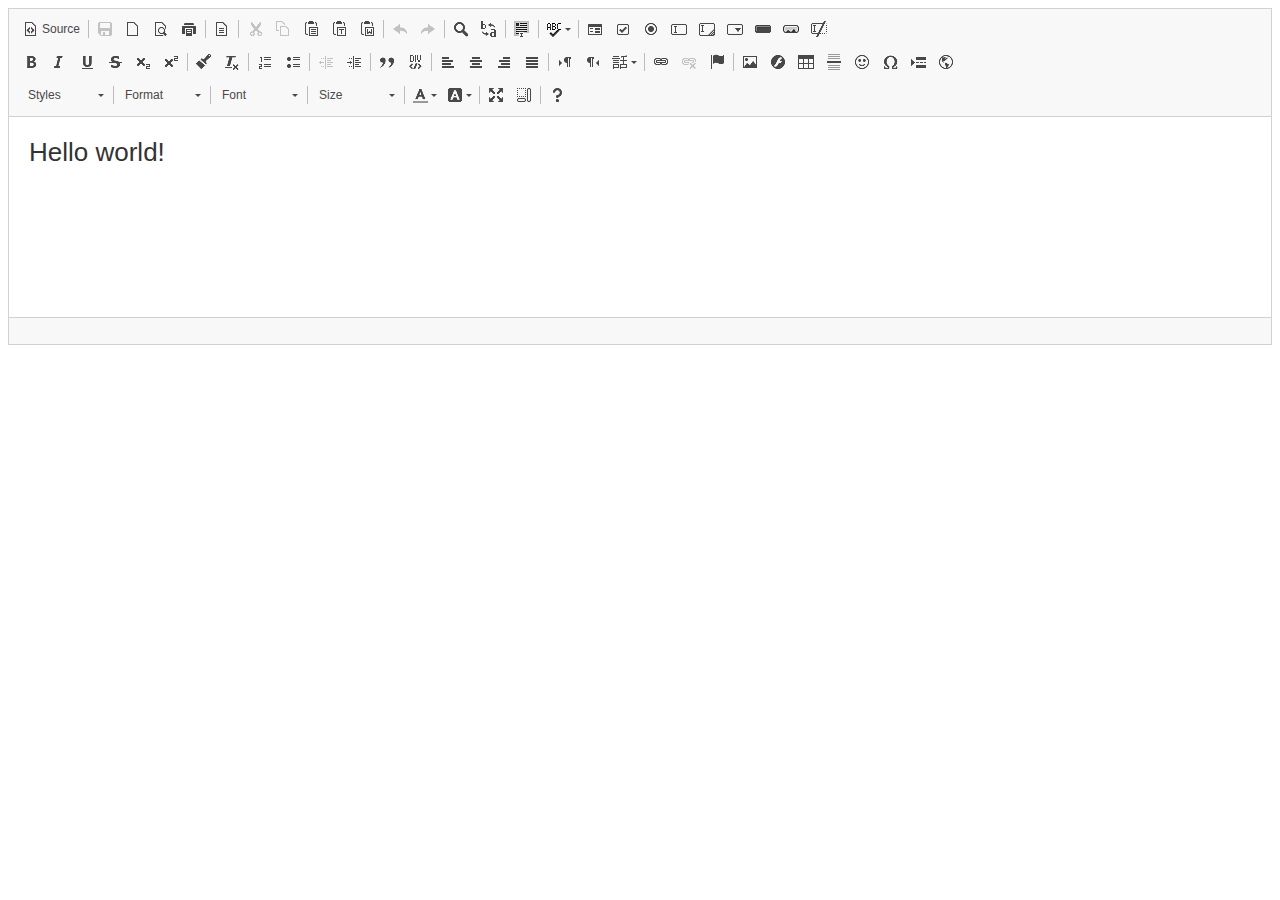
<file: index.html>
<!DOCTYPE html>
<!--
Copyright (c) 2003-2019, CKSource - Frederico Knabben. All rights reserved.
For licensing, see LICENSE.md or https://ckeditor.com/legal/ckeditor-oss-license
-->
<html>
	<head>
		<meta charset="utf-8">
		<title>CKEditor Sample</title>
		<script src="ckeditor/ckeditor.js"></script>
		<script src="js/initckeditor.js"></script>
	</head>
	<body id="main">
		<main>
			<div id="editor" style="height: 100%">
				<h1>Hello world!</h1>
			</div>
		</main>
		<script>
			initSample();
		</script>
	</body>
</html>
</file>
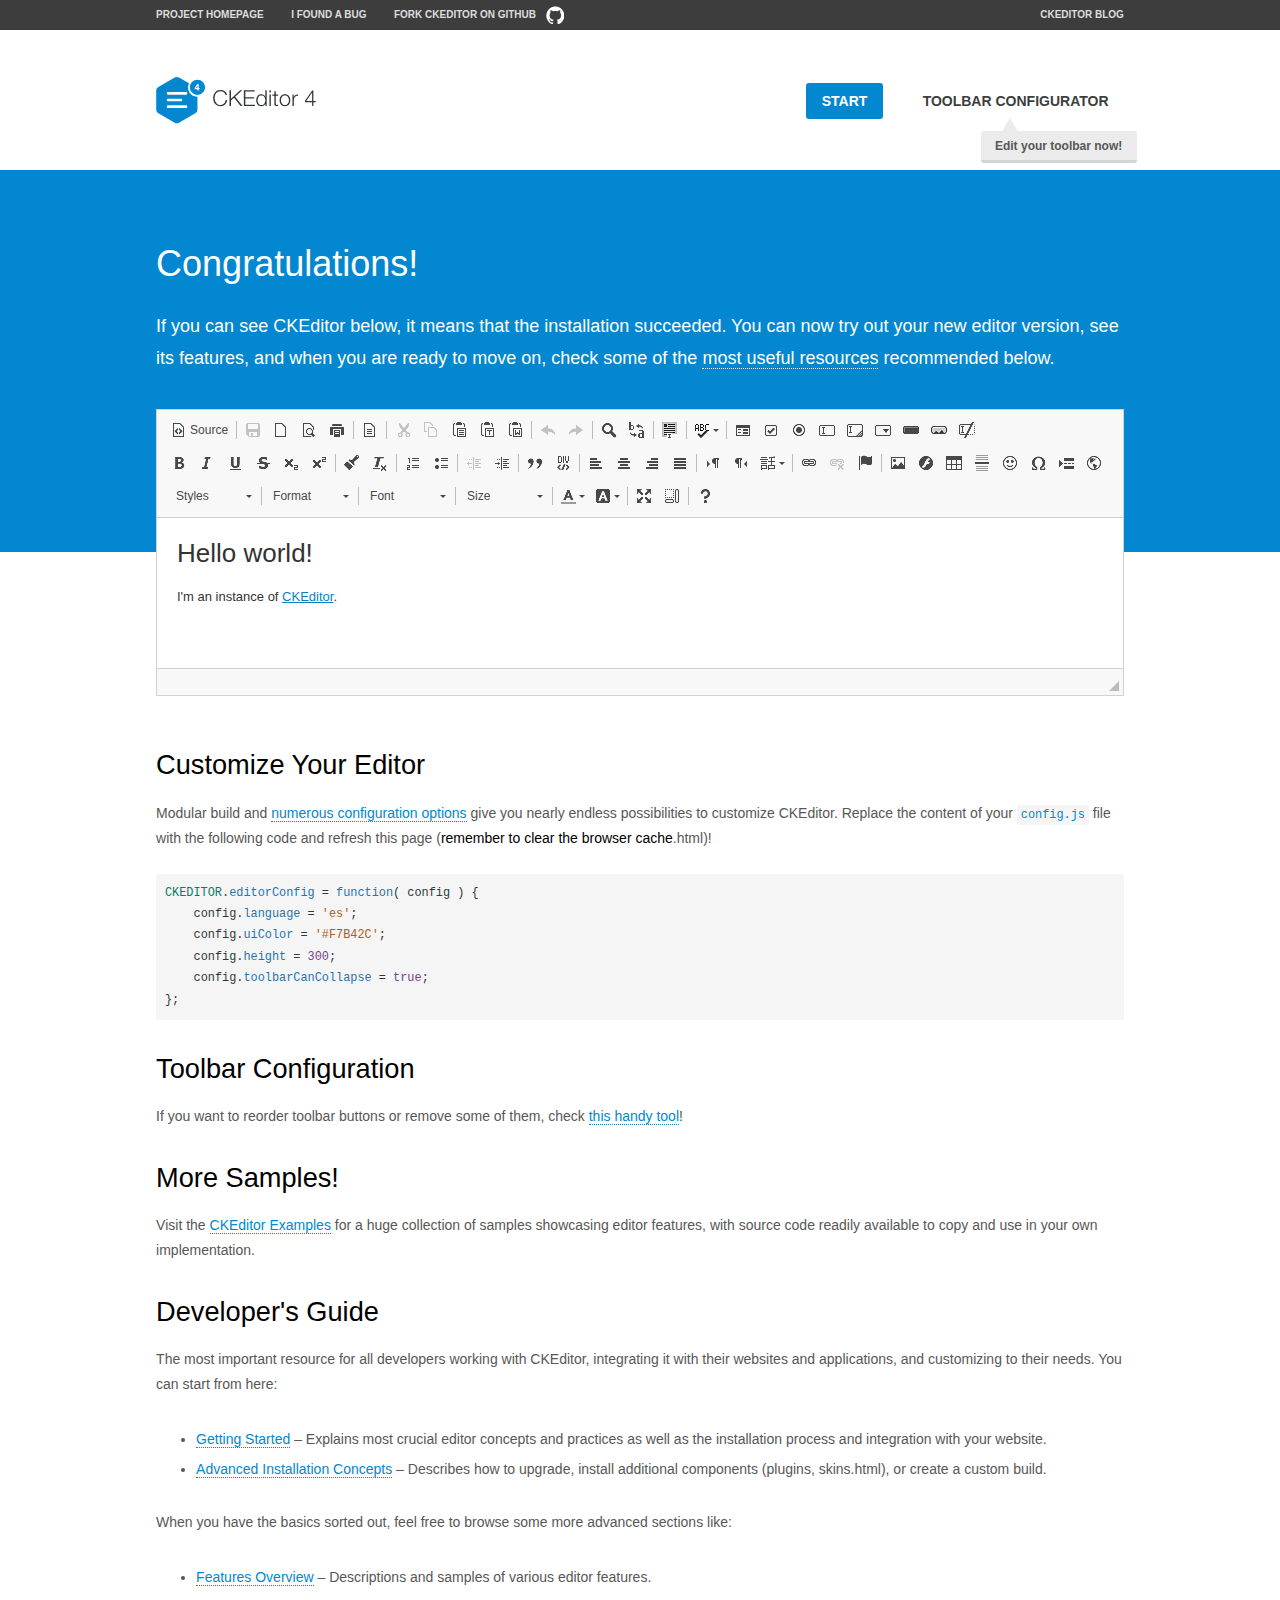
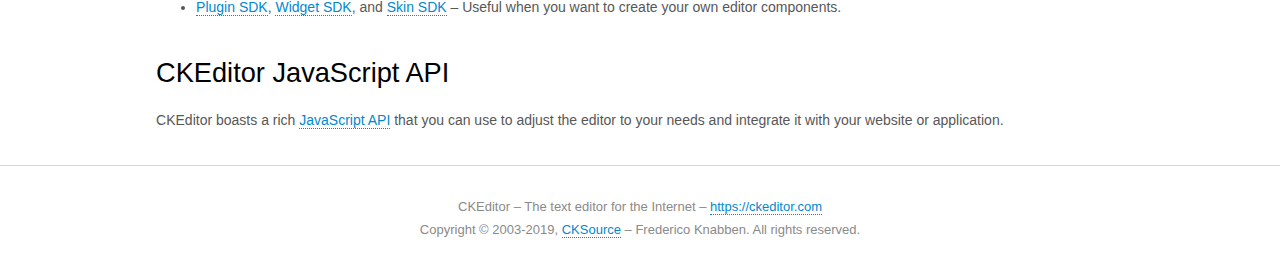
<file: ckeditor/samples/index.html>
<!DOCTYPE html>
<!--
Copyright (c) 2003-2019, CKSource - Frederico Knabben. All rights reserved.
For licensing, see LICENSE.md or https://ckeditor.com/legal/ckeditor-oss-license
-->
<html>
<head>
	<meta charset="utf-8">
	<title>CKEditor Sample</title>
	<script src="../ckeditor.js"></script>
	<script src="js/sample.js"></script>
	<link rel="stylesheet" href="css/samples.css">
	<link rel="stylesheet" href="toolbarconfigurator/lib/codemirror/neo.css">
	<meta name="viewport" content="width=device-width,initial-scale=1">
</head>
<body id="main">

<nav class="navigation-a">
	<div class="grid-container">
		<ul class="navigation-a-left grid-width-70">
			<li><a href="https://ckeditor.com/ckeditor-4/">Project Homepage</a></li>
			<li><a href="https://github.com/ckeditor/ckeditor-dev/issues">I found a bug</a></li>
			<li><a href="https://github.com/ckeditor/ckeditor-dev" class="icon-pos-right icon-navigation-a-github">Fork CKEditor on GitHub</a></li>
		</ul>
		<ul class="navigation-a-right grid-width-30">
			<li><a href="https://ckeditor.com/blog/">CKEditor Blog</a></li>
		</ul>
	</div>
</nav>

<header class="header-a">
	<div class="grid-container">
		<h1 class="header-a-logo grid-width-30">
			<a href="index.html"><img src="img/logo.svg" onerror="this.src='img/logo.png'; this.onerror=null;" alt="CKEditor Sample"></a>
		</h1>

		<nav class="navigation-b grid-width-70">
			<ul>
				<li><a href="index.html" class="button-a button-a-background">Start</a></li>
				<li><a href="toolbarconfigurator/index.html" class="button-a">Toolbar configurator <span class="balloon-a balloon-a-nw">Edit your toolbar now!</span></a></li>
			</ul>
		</nav>
	</div>
</header>

<main>
	<div class="adjoined-top">
		<div class="grid-container">
			<div class="content grid-width-100">
				<h1>Congratulations!</h1>
				<p>
					If you can see CKEditor below, it means that the installation succeeded.
					You can now try out your new editor version, see its features, and when you are ready to move on, check some of the <a href="#sample-customize">most useful resources</a> recommended below.
				</p>
			</div>
		</div>
	</div>
	<div class="adjoined-bottom">
		<div class="grid-container">
			<div class="grid-width-100">
				<div id="editor">
					<h1>Hello world!</h1>
					<p>I'm an instance of <a href="https://ckeditor.com">CKEditor</a>.</p>
				</div>
			</div>
		</div>
	</div>

	<div class="grid-container">
		<div class="content grid-width-100">
			<section id="sample-customize">
				<h2>Customize Your Editor</h2>
				<p>Modular build and <a href="https://ckeditor.com/docs/ckeditor4/latest/guide/dev_configuration.html">numerous configuration options</a> give you nearly endless possibilities to customize CKEditor. Replace the content of your <code><a href="../config.js">config.js</a></code> file with the following code and refresh this page (<strong>remember to clear the browser cache</strong>.html)!</p>
		<pre class="cm-s-neo CodeMirror"><code><span style="padding-right: 0.1px;"><span class="cm-variable">CKEDITOR</span>.<span class="cm-property">editorConfig</span> <span class="cm-operator">=</span> <span class="cm-keyword">function</span>( <span class="cm-def">config</span> ) {</span>
<span style="padding-right: 0.1px;"><span class="cm-tab">	</span><span class="cm-variable-2">config</span>.<span class="cm-property">language</span> <span class="cm-operator">=</span> <span class="cm-string">'es'</span>;</span>
<span style="padding-right: 0.1px;"><span class="cm-tab">	</span><span class="cm-variable-2">config</span>.<span class="cm-property">uiColor</span> <span class="cm-operator">=</span> <span class="cm-string">'#F7B42C'</span>;</span>
<span style="padding-right: 0.1px;"><span class="cm-tab">	</span><span class="cm-variable-2">config</span>.<span class="cm-property">height</span> <span class="cm-operator">=</span> <span class="cm-number">300</span>;</span>
<span style="padding-right: 0.1px;"><span class="cm-tab">	</span><span class="cm-variable-2">config</span>.<span class="cm-property">toolbarCanCollapse</span> <span class="cm-operator">=</span> <span class="cm-atom">true</span>;</span>
<span style="padding-right: 0.1px;">};</span></code></pre>
			</section>

			<section>
				<h2>Toolbar Configuration</h2>
				<p>If you want to reorder toolbar buttons or remove some of them, check <a href="toolbarconfigurator/index.html">this handy tool</a>!</p>
			</section>

			<section>
				<h2>More Samples!</h2>
				<p>Visit the <a href="https://ckeditor.com/docs/ckeditor4/latest/examples/index.html">CKEditor Examples</a> for a huge collection of samples showcasing editor features, with source code readily available to copy and use in your own implementation.</p>
			</section>

			<section>
				<h2>Developer's Guide</h2>
				<p>The most important resource for all developers working with CKEditor, integrating it with their websites and applications, and customizing to their needs. You can start from here:</p>
				<ul>
					<li><a href="https://ckeditor.com/docs/ckeditor4/latest/guide/dev_installation.html">Getting Started</a> &ndash; Explains most crucial editor concepts and practices as well as the installation process and integration with your website.</li>
					<li><a href="https://ckeditor.com/docs/ckeditor4/latest/guide/dev_advanced_installation.html">Advanced Installation Concepts</a> &ndash; Describes how to upgrade, install additional components (plugins, skins.html), or create a custom build.</li>
				</ul>
					<p>When you have the basics sorted out, feel free to browse some more advanced sections like:</p>
				<ul>
					<li><a href="https://ckeditor.com/docs/ckeditor4/latest/features/index.html">Features Overview</a> &ndash; Descriptions and samples of various editor features.</li>
					<li><a href="https://ckeditor.com/docs/ckeditor4/latest/guide/plugin_sdk_intro.html">Plugin SDK</a>, <a href="https://ckeditor.com/docs/ckeditor4/latest/guide/widget_sdk_intro.html">Widget SDK</a>, and <a href="https://ckeditor.com/docs/ckeditor4/latest/guide/skin_sdk_intro.html">Skin SDK</a> &ndash; Useful when you want to create your own editor components.</li>
				</ul>
			</section>

			<section>
				<h2>CKEditor JavaScript API</h2>
				<p>CKEditor boasts a rich <a href="https://ckeditor.com/docs/ckeditor4/latest/api/index.html">JavaScript API</a> that you can use to adjust the editor to your needs and integrate it with your website or application.</p>
			</section>
		</div>
	</div>
</main>

<footer class="footer-a grid-container">
	<div class="grid-container">
		<p class="grid-width-100">
			CKEditor &ndash; The text editor for the Internet &ndash; <a class="samples" href="https://ckeditor.com/">https://ckeditor.com</a>
		</p>
		<p class="grid-width-100" id="copy">
			Copyright &copy; 2003-2019, <a class="samples" href="https://cksource.com/">CKSource</a> &ndash; Frederico Knabben. All rights reserved.
		</p>
	</div>
</footer>
<script>
	initSample();
</script>

</body>
</html>
</file>
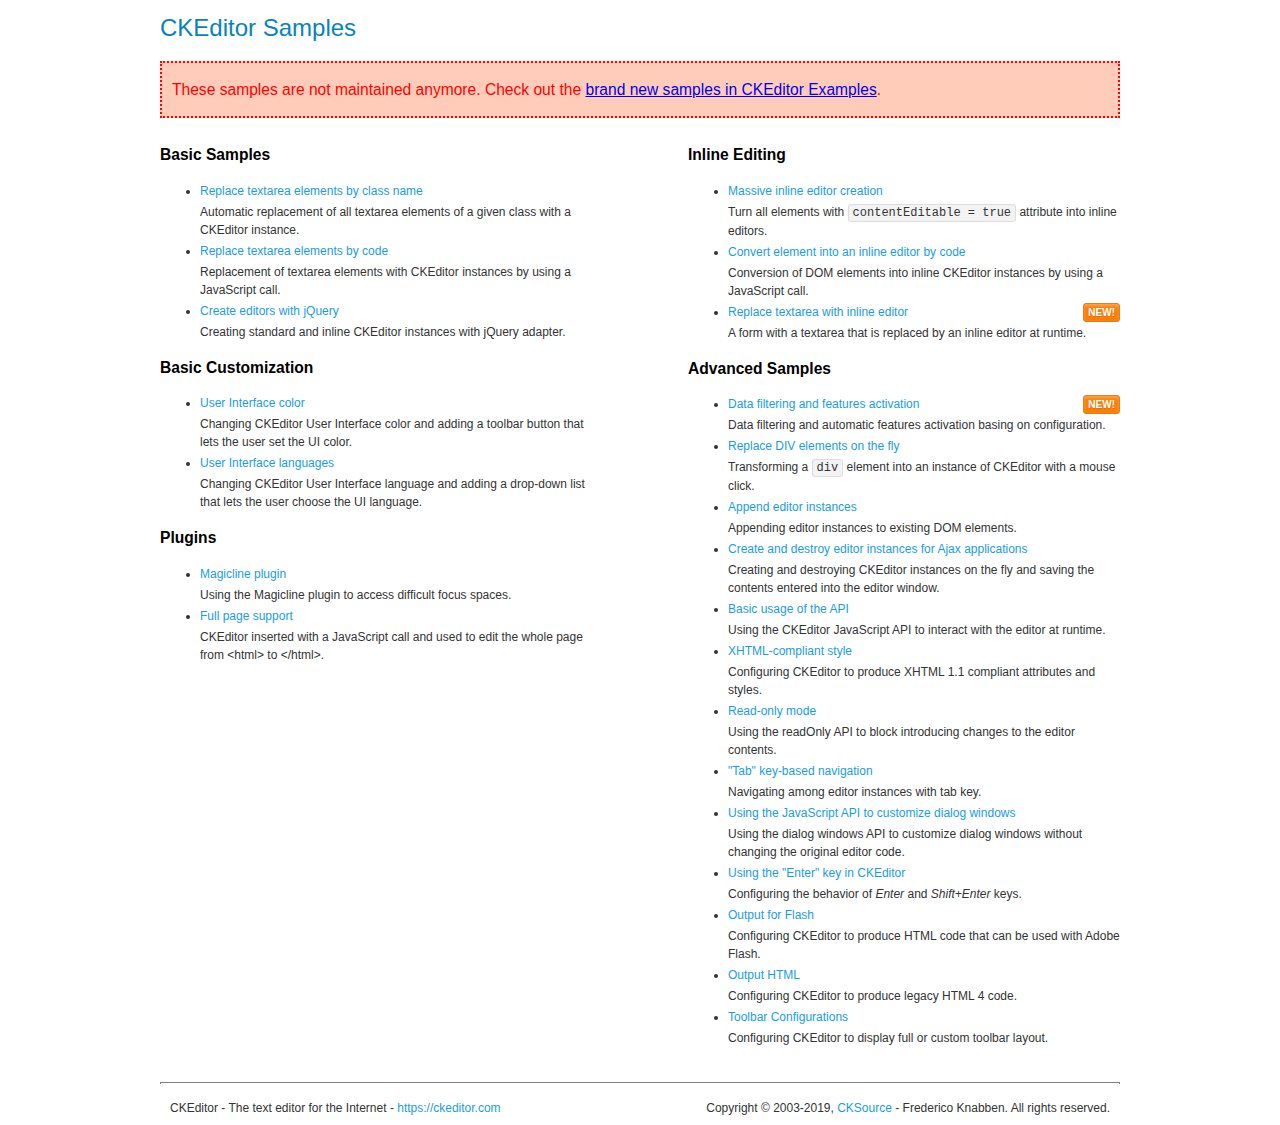
<file: ckeditor/samples/old/index.html>
﻿<!DOCTYPE html>
<!--
Copyright (c) 2003-2019, CKSource - Frederico Knabben. All rights reserved.
For licensing, see LICENSE.md or https://ckeditor.com/legal/ckeditor-oss-license
-->
<html>
<head>
	<meta charset="utf-8">
	<title>CKEditor Samples</title>
	<link rel="stylesheet" href="sample.css">
</head>
<body>
	<h1 class="samples">
		CKEditor Samples
	</h1>
	<div class="warning deprecated">
		These samples are not maintained anymore. Check out the <a href="https://ckeditor.com/docs/ckeditor4/latest/examples/index.html">brand new samples in CKEditor Examples</a>.
	</div>
	<div class="twoColumns">
		<div class="twoColumnsLeft">
			<h2 class="samples">
				Basic Samples
			</h2>
			<dl class="samples">
				<dt><a class="samples" href="replacebyclass.html">Replace textarea elements by class name</a></dt>
				<dd>Automatic replacement of all textarea elements of a given class with a CKEditor instance.</dd>

				<dt><a class="samples" href="replacebycode.html">Replace textarea elements by code</a></dt>
				<dd>Replacement of textarea elements with CKEditor instances by using a JavaScript call.</dd>

				<dt><a class="samples" href="jquery.html">Create editors with jQuery</a></dt>
				<dd>Creating standard and inline CKEditor instances with jQuery adapter.</dd>
			</dl>

			<h2 class="samples">
				Basic Customization
			</h2>
			<dl class="samples">
				<dt><a class="samples" href="uicolor.html">User Interface color</a></dt>
				<dd>Changing CKEditor User Interface color and adding a toolbar button that lets the user set the UI color.</dd>

				<dt><a class="samples" href="uilanguages.html">User Interface languages</a></dt>
				<dd>Changing CKEditor User Interface language and adding a drop-down list that lets the user choose the UI language.</dd>
			</dl>


			<h2 class="samples">Plugins</h2>
<dl class="samples">
<dt><a class="samples" href="magicline/magicline.html">Magicline plugin</a></dt>
<dd>Using the Magicline plugin to access difficult focus spaces.</dd>

<dt><a class="samples" href="wysiwygarea/fullpage.html">Full page support</a></dt>
<dd>CKEditor inserted with a JavaScript call and used to edit the whole page from &lt;html&gt; to &lt;/html&gt;.</dd>
</dl>
		</div>
		<div class="twoColumnsRight">
			<h2 class="samples">
				Inline Editing
			</h2>
			<dl class="samples">
				<dt><a class="samples" href="inlineall.html">Massive inline editor creation</a></dt>
				<dd>Turn all elements with <code>contentEditable = true</code> attribute into inline editors.</dd>

				<dt><a class="samples" href="inlinebycode.html">Convert element into an inline editor by code</a></dt>
				<dd>Conversion of DOM elements into inline CKEditor instances by using a JavaScript call.</dd>

				<dt><a class="samples" href="inlinetextarea.html">Replace textarea with inline editor</a> <span class="new">New!</span></dt>
				<dd>A form with a textarea that is replaced by an inline editor at runtime.</dd>

				
			</dl>

			<h2 class="samples">
				Advanced Samples
			</h2>
			<dl class="samples">
				<dt><a class="samples" href="datafiltering.html">Data filtering and features activation</a> <span class="new">New!</span></dt>
				<dd>Data filtering and automatic features activation basing on configuration.</dd>

				<dt><a class="samples" href="divreplace.html">Replace DIV elements on the fly</a></dt>
				<dd>Transforming a <code>div</code> element into an instance of CKEditor with a mouse click.</dd>

				<dt><a class="samples" href="appendto.html">Append editor instances</a></dt>
				<dd>Appending editor instances to existing DOM elements.</dd>

				<dt><a class="samples" href="ajax.html">Create and destroy editor instances for Ajax applications</a></dt>
				<dd>Creating and destroying CKEditor instances on the fly and saving the contents entered into the editor window.</dd>

				<dt><a class="samples" href="api.html">Basic usage of the API</a></dt>
				<dd>Using the CKEditor JavaScript API to interact with the editor at runtime.</dd>

				<dt><a class="samples" href="xhtmlstyle.html">XHTML-compliant style</a></dt>
				<dd>Configuring CKEditor to produce XHTML 1.1 compliant attributes and styles.</dd>

				<dt><a class="samples" href="readonly.html">Read-only mode</a></dt>
				<dd>Using the readOnly API to block introducing changes to the editor contents.</dd>

				<dt><a class="samples" href="tabindex.html">"Tab" key-based navigation</a></dt>
				<dd>Navigating among editor instances with tab key.</dd>


				
<dt><a class="samples" href="dialog/dialog.html">Using the JavaScript API to customize dialog windows</a></dt>
<dd>Using the dialog windows API to customize dialog windows without changing the original editor code.</dd>

<dt><a class="samples" href="enterkey/enterkey.html">Using the &quot;Enter&quot; key in CKEditor</a></dt>
<dd>Configuring the behavior of <em>Enter</em> and <em>Shift+Enter</em> keys.</dd>

<dt><a class="samples" href="htmlwriter/outputforflash.html">Output for Flash</a></dt>
<dd>Configuring CKEditor to produce HTML code that can be used with Adobe Flash.</dd>

<dt><a class="samples" href="htmlwriter/outputhtml.html">Output HTML</a></dt>
<dd>Configuring CKEditor to produce legacy HTML 4 code.</dd>

<dt><a class="samples" href="toolbar/toolbar.html">Toolbar Configurations</a></dt>
<dd>Configuring CKEditor to display full or custom toolbar layout.</dd>

			</dl>
		</div>
	</div>
	<div id="footer">
		<hr>
		<p>
			CKEditor - The text editor for the Internet - <a class="samples" href="https://ckeditor.com/">https://ckeditor.com</a>
		</p>
		<p id="copy">
			Copyright &copy; 2003-2019, <a class="samples" href="https://cksource.com/">CKSource</a> - Frederico Knabben. All rights reserved.
		</p>
	</div>
</body>
</html>
</file>
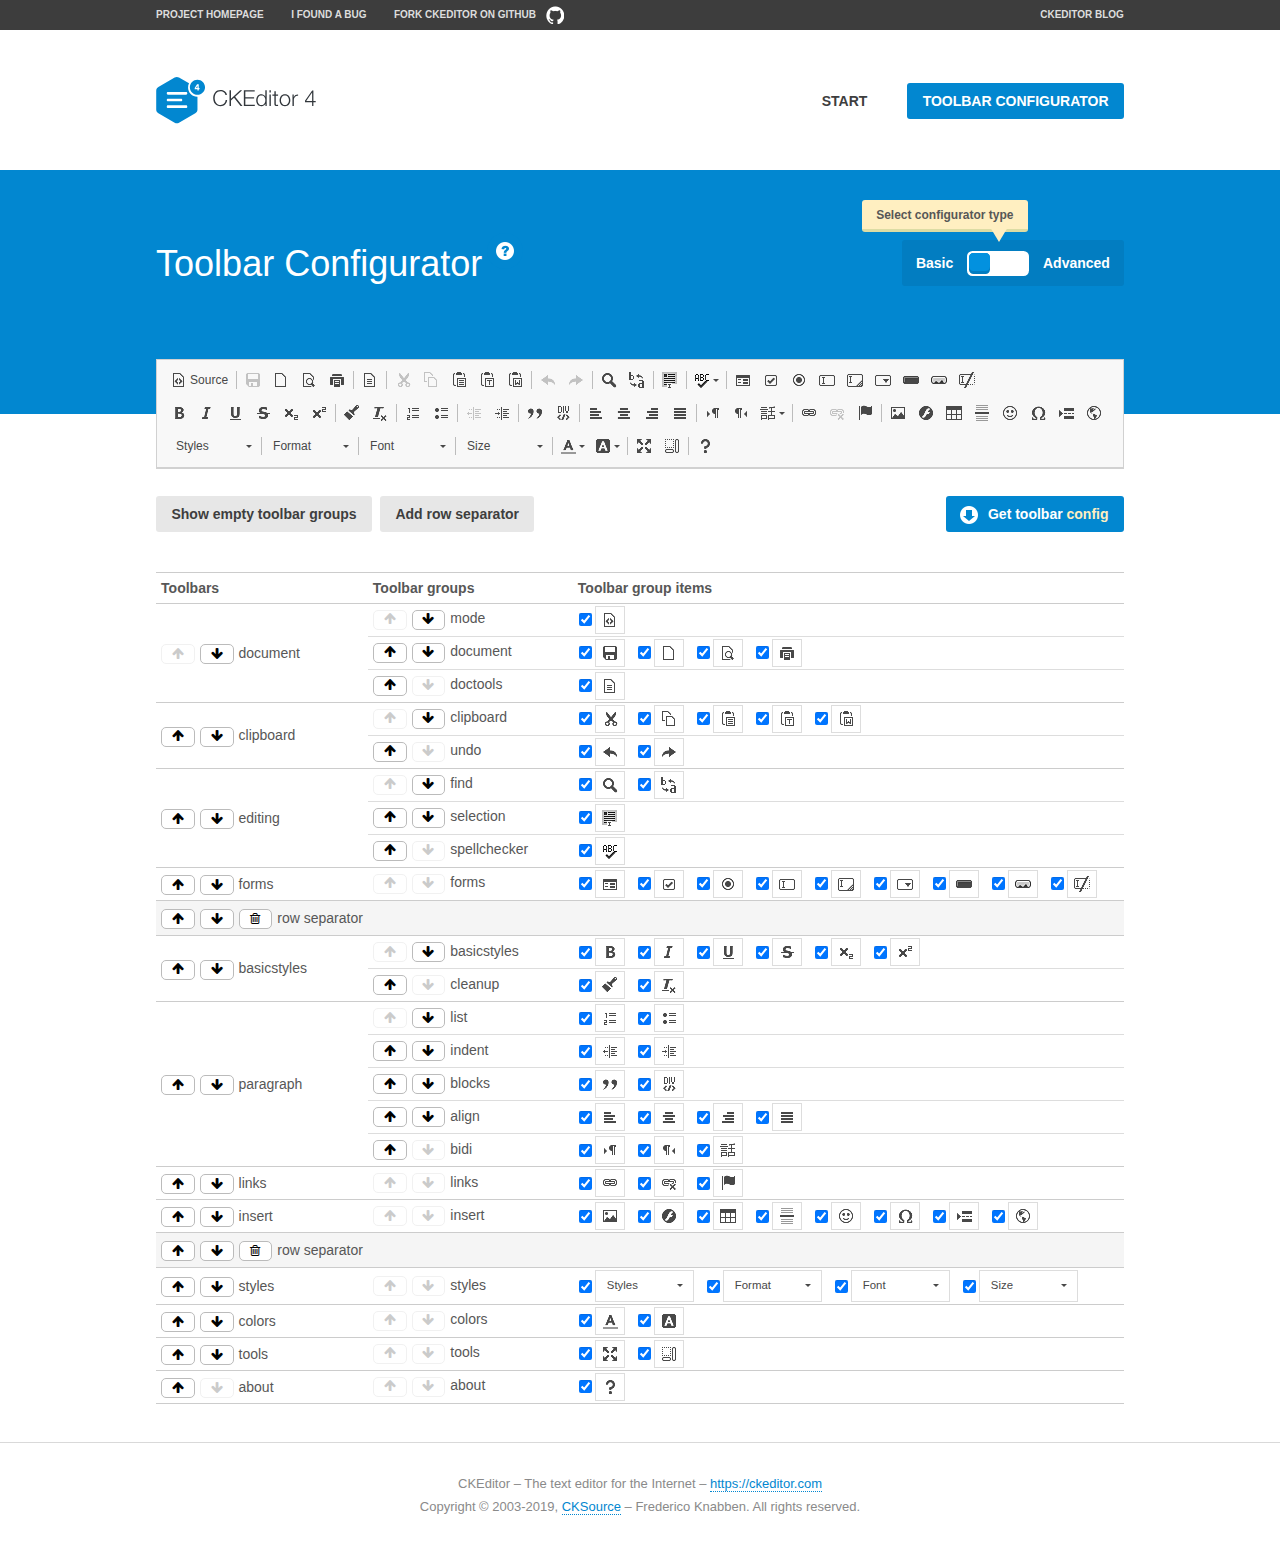
<file: ckeditor/samples/toolbarconfigurator/index.html>
<!DOCTYPE html>
<!--
Copyright (c) 2003-2019, CKSource - Frederico Knabben. All rights reserved.
For licensing, see LICENSE.md or https://ckeditor.com/legal/ckeditor-oss-license
-->
<!--[if IE 8]><html class="ie8"><![endif]-->
<!--[if gt IE 8]><html><![endif]-->
<!--[if !IE]><!--><html><!--<![endif]-->
<head>
	<meta charset="utf-8">
	<title>Toolbar Configurator</title>
	<script src="../../ckeditor.js"></script>
	<script>
		if ( CKEDITOR.env.ie && CKEDITOR.env.version < 9 )
			CKEDITOR.tools.enableHtml5Elements( document );
	</script>
	<link rel="stylesheet" href="lib/codemirror/codemirror.css">
	<link rel="stylesheet" href="lib/codemirror/show-hint.css">
	<link rel="stylesheet" href="lib/codemirror/neo.css">
	<link rel="stylesheet" href="css/fontello.css">
	<link rel="stylesheet" href="../css/samples.css">
</head>
<body id="toolbar">

<nav class="navigation-a">
	<div class="grid-container">
		<ul class="navigation-a-left grid-width-70">
			<li><a href="https://ckeditor.com/ckeditor-4/">Project Homepage</a></li>
			<li><a href="https://github.com/ckeditor/ckeditor-dev/issues">I found a bug</a></li>
			<li><a href="https://github.com/ckeditor/ckeditor-dev" class="icon-pos-right icon-navigation-a-github">Fork CKEditor on GitHub</a></li>
		</ul>
		<ul class="navigation-a-right grid-width-30">
			<li><a href="https://ckeditor.com/blog/">CKEditor Blog</a></li>
		</ul>
	</div>
</nav>

<header class="header-a">
	<div class="grid-container">
		<h1 class="header-a-logo grid-width-30">
			<a href="../index.html"><img src="../img/logo.svg" onerror="this.src='../img/logo.png'; this.onerror=null;" alt="CKEditor Logo"></a>
		</h1>
		<nav class="navigation-b grid-width-70">
			<ul>
				<li><a href="../index.html"  class="button-a">Start</a></li>
				<li><a href="index.html"  class="button-a button-a-background">Toolbar configurator</a></li>
			</ul>
		</nav>
	</div>
</header>

<main>
	<div class="adjoined-top">
		<div class="grid-container">
			<div class="content grid-width-100">
				<div class="grid-container-nested">
					<h1 class="grid-width-60">
						Toolbar Configurator
						<a href="#help-content" type="button" title="Configurator help" id="help" class="button-a button-a-background button-a-no-text icon-pos-left icon-question-mark">Help</a>
					</h1>

					<div class="grid-width-40 grid-switch-magic">
						<div class="switch">
							<span class="balloon-a balloon-a-se">Select configurator type</span>
							<input type="radio" name="radio" data-num="1" id="radio-basic" />
							<input type="radio" name="radio" data-num="2" id="radio-advanced" />
							<label data-for="1" for="radio-basic">Basic</label>
							<span class="switch-inner">
								<span class="handler"></span>
							</span>
							<label data-for="2" for="radio-advanced">Advanced</label>
						</div>
					</div>
				</div>
			</div>
		</div>
	</div>
	<div class="adjoined-bottom">
		<div class="grid-container">
			<div class="grid-width-100">
				<div class="editors-container">
					<div id="editor-basic"></div>
					<div id="editor-advanced"></div>
				</div>
			</div>
		</div>
	</div>

	<div class="grid-container configurator">
		<div class="content grid-width-100">
			<div class="configurator">
				<div>
					<div id="toolbarModifierWrapper"></div>
				</div>
			</div>
		</div>
	</div>

	<div id="help-content">
		<div class="grid-container">
			<div class="grid-width-100">
				<h2>What Am I Doing Here?</h2>

				<div class="grid-container grid-container-nested">
					<div class="basic">
						<div class="grid-width-50">
							<p>Arrange <a href="https://ckeditor.com/docs/ckeditor4/latest/api/CKEDITOR_config.html#cfg-toolbarGroups">toolbar groups</a>, toggle <a href="https://ckeditor.com/docs/ckeditor4/latest/api/CKEDITOR_config.html#cfg-removeButtons">button visibility</a> according to your needs and get your toolbar configuration.</p>
							<p>You can replace the content of the <a href="../../config.js"><code>config.js</code></a> file with the generated configuration. If you already set some configuration options you will need to merge both configurations.</p>
						</div>
						<div class="grid-width-50">
							<p>Read more about different ways of <a href="https://ckeditor.com/docs/ckeditor4/latest/guide/dev_configuration.html">setting configuration</a> and do not forget about <strong>clearing browser cache</strong>.</p>
							<p>Arranging toolbar groups is the recommended way of configuring the toolbar, but if you need more freedom you can use the <a href="#advanced">advanced configurator</a>.</p>
						</div>
					</div>
					<div class="advanced" style="display: none;">
						<div class="grid-width-50">
							<p>With this code editor you can edit your <a href="https://ckeditor.com/docs/ckeditor4/latest/api/CKEDITOR_config.html#cfg-toolbar">toolbar configuration</a> live.</p>
							<p>You can replace the content of the <a href="../../config.js"><code>config.js</code></a> file with the generated configuration. If you already set some configuration options you will need to merge both configurations.</p>
						</div>
						<div class="grid-width-50">
							<p>Read more about different ways of <a href="https://ckeditor.com/docs/ckeditor4/latest/guide/dev_configuration.html">setting configuration</a> and do not forget about <strong>clearing browser cache</strong>.</p>
						</div>
					</div>
				</div>

				<p class="grid-container grid-container-nested">
					<button type="button" class="help-content-close grid-width-100 button-a button-a-background">Got it. Let's play!</button>
				</p>
			</div>
		</div>
	</div>
</main>

<footer class="footer-a grid-container">
	<p class="grid-width-100">
		CKEditor &ndash; The text editor for the Internet &ndash; <a class="samples" href="https://ckeditor.com/">https://ckeditor.com</a>
	</p>
	<p class="grid-width-100" id="copy">
		Copyright &copy; 2003-2019, <a class="samples" href="https://cksource.com/">CKSource</a> &ndash; Frederico Knabben. All rights reserved.
	</p>
</footer>

<script src="lib/codemirror/codemirror.js"></script>
<script src="lib/codemirror/javascript.js"></script>
<script src="lib/codemirror/show-hint.js"></script>

<script src="js/fulltoolbareditor.js"></script>
<script src="js/abstracttoolbarmodifier.js"></script>
<script src="js/toolbarmodifier.js"></script>
<script src="js/toolbartextmodifier.js"></script>
<script src="../js/sf.js"></script>

<script>
	( function() {
		'use strict';

		var mode = ( window.location.hash.substr( 1 ) === 'advanced' ) ? 'advanced' : 'basic',
			configuratorSection = CKEDITOR.document.findOne( 'main > .grid-container.configurator' ),
			basicInstruction = CKEDITOR.document.findOne( '#help-content .basic' ),
			advancedInstruction = CKEDITOR.document.findOne( '#help-content .advanced' ),

			// Configurator mode switcher.
			modeSwitchBasic = CKEDITOR.document.getById( 'radio-basic' ),
			modeSwitchAdvanced = CKEDITOR.document.getById( 'radio-advanced' );

		// Initial setup
		function updateSwitcher() {
			if ( mode === 'advanced' ) {
				modeSwitchAdvanced.$.checked = true;
			} else {
				modeSwitchBasic.$.checked = true;
			}
		}

		updateSwitcher();

		CKEDITOR.document.getWindow().on( 'hashchange', function( e ) {
			var hash = window.location.hash.substr( 1 );
			if ( !( hash === 'advanced' || hash === 'basic' ) ) {
				return;
			}
			mode = hash;
			onToolbarsDone( mode );
		} );

		CKEDITOR.document.getWindow().on( 'resize', function() {
			updateToolbar( ( mode === 'basic' ? toolbarModifier : toolbarTextModifier )[ 'editorInstance' ] );
		} );

		function onRefresh( modifier ) {
			modifier = modifier || this;

			if ( mode === 'basic' && modifier instanceof ToolbarConfigurator.ToolbarTextModifier ) {
				return;
			}

			// CodeMirror container becomes visible, so we need to refresh and to avoid rendering problems.
			if ( mode === 'advanced' && modifier instanceof ToolbarConfigurator.ToolbarTextModifier ) {
				modifier.codeContainer.refresh();
			}

			updateToolbar( modifier.editorInstance );
		}

		function updateToolbar( editor ) {
			var editorContainer = editor.container;

			// Not always editor is loaded.
			if ( !editorContainer ) {
				return;
			}

			var displayStyle = editorContainer.getStyle( 'display' );

			editorContainer.setStyle( 'display', 'block' );

			var newHeight = editorContainer.getSize( 'height' );

			var newMarginTop = parseInt( editorContainer.getComputedStyle( 'margin-top' ), 10 );
			newMarginTop = ( isNaN( newMarginTop ) ? 0 : Number( newMarginTop ) );

			var newMarginBottom = parseInt( editorContainer.getComputedStyle( 'margin-bottom' ), 10 );
			newMarginBottom = ( isNaN( newMarginBottom ) ? 0 : Number( newMarginBottom ) );

			var result = newHeight + newMarginTop + newMarginBottom;

			editorContainer.setStyle( 'display', displayStyle );

			editor.container.getAscendant( 'div' ).setStyle( 'height', result + 'px' );
		}

		var toolbarModifier = new ToolbarConfigurator.ToolbarModifier( 'editor-basic' );

		var done = 0;
		toolbarModifier.init( onToolbarInit );
		toolbarModifier.onRefresh = onRefresh;

		CKEDITOR.document.getById( 'toolbarModifierWrapper' ).append( toolbarModifier.mainContainer );

		var toolbarTextModifier = new ToolbarConfigurator.ToolbarTextModifier( 'editor-advanced' );
		toolbarTextModifier.init( onToolbarInit );
		toolbarTextModifier.onRefresh = onRefresh;

		function onToolbarInit() {
			if ( ++done === 2 ) {
				onToolbarsDone();

				positionSticky.watch( CKEDITOR.document.findOne( '.toolbar' ), function() {
					return mode === 'advanced';
				} );
			}
		}

		function onToolbarsDone() {
			if ( mode === 'basic' ) {
				toggleModeBasic( false );
			} else {
				toggleModeAdvanced( false );
			}

			updateSwitcher();

			setTimeout( function() {
				CKEDITOR.document.findOne( '.editors-container' ).addClass( 'active' );
				CKEDITOR.document.findOne( '#toolbarModifierWrapper' ).addClass( 'active' );
			}, 200 );
		}

		CKEDITOR.document.getById( 'toolbarModifierWrapper' ).append( toolbarTextModifier.mainContainer );

		function toogleModeSwitch( onElement, offElement, onModifier, offModifier ) {
			onElement.addClass( 'fancy-button-active' );
			offElement.removeClass( 'fancy-button-active' );

			onModifier.showUI();
			offModifier.hideUI();
		}

		function toggleModeBasic( callOnRefresh ) {
			callOnRefresh = ( callOnRefresh !== false );
			mode = 'basic';
			window.location.hash = '#basic';
			toogleModeSwitch( modeSwitchBasic, modeSwitchAdvanced, toolbarModifier, toolbarTextModifier );

			configuratorSection.removeClass( 'freed-width' );
			basicInstruction.show();
			advancedInstruction.hide();

			callOnRefresh && onRefresh( toolbarModifier );
		}

		function toggleModeAdvanced( callOnRefresh ) {
			callOnRefresh = ( callOnRefresh !== false );
			mode = 'advanced';
			window.location.hash = '#advanced';
			toogleModeSwitch( modeSwitchAdvanced, modeSwitchBasic, toolbarTextModifier, toolbarModifier );

			configuratorSection.addClass( 'freed-width' );
			advancedInstruction.show();
			basicInstruction.hide();

			callOnRefresh && onRefresh( toolbarTextModifier );
		}

		modeSwitchBasic.on( 'click', toggleModeBasic );
		modeSwitchAdvanced.on( 'click', toggleModeAdvanced );

		//
		// Position:sticky for the toolbar.
		//

		// Will make elements behave like they were styled with position:sticky.
		var positionSticky = {
			// Store object: {
			// 		element: CKEDITOR.dom.element, // Element which will float.
			// 		placeholder: CKEDITOR.dom.element, // Placeholder which is place to prevent page bounce.
			// 		isFixed: boolean // Whether element float now.
			// }
			watched: [],

			active: [],

			staticContainer: null,

			init: function() {
				var element = CKEDITOR.dom.element.createFromHtml(
					'<div class="staticContainer">' +
						'<div class="grid-container" >' +
							'<div class="grid-width-100">' +
								'<div class="inner"></div>' +
							'</div>' +
						'</div>' +
					'</div>' );

				this.staticContainer = element.findOne( '.inner' );

				CKEDITOR.document.getBody().append( element );
			},

			watch: function( element, preventFunc ) {
				this.watched.push( {
					element: element,
					placeholder: new CKEDITOR.dom.element( 'div' ),
					isFixed: false,
					preventFunc: preventFunc
				} );
			},

			checkAll: function() {
				for ( var i = 0; i < this.watched.length; i++ ) {
					this.check( this.watched[ i ] );
				}
			},

			check: function( element ) {
				var isFixed = element.isFixed;
				var shouldBeFixed = this.shouldBeFixed( element );

				// Nothing to be done.
				if ( isFixed === shouldBeFixed ) {
					return;
				}

				var placeholder = element.placeholder;

				if ( isFixed ) {
					// Unfixing.

					element.element.insertBefore( placeholder );
					placeholder.remove();

					element.element.removeStyle( 'margin' );

					this.active.splice( CKEDITOR.tools.indexOf( this.active, element ), 1 );

				} else {
					// Fixing.
					placeholder.setStyle( 'width', element.element.getSize( 'width' ) + 'px' );
					placeholder.setStyle( 'height', element.element.getSize( 'height' ) + 'px' );
					placeholder.setStyle( 'margin-bottom', element.element.getComputedStyle( 'margin-bottom' ) );
					placeholder.setStyle( 'display', element.element.getComputedStyle( 'display' ) );
					placeholder.insertAfter( element.element );

					this.staticContainer.append( element.element );

					this.active.push( element );
				}

				element.isFixed = !element.isFixed;
			},

			shouldBeFixed: function( element ) {
				if ( element.preventFunc && element.preventFunc() ) {
					return false;
				}

				// If element is already fixed we are checking it's placeholder.
				var related = ( element.isFixed ? element.placeholder : element.element ),
					clientRect = related.$.getBoundingClientRect(),
					staticHeight = this.staticContainer.getSize('height' ),
					elemHeight = element.element.getSize( 'height' );

				if ( element.isFixed ) {
					return ( clientRect.top + elemHeight < staticHeight );
				} else {
					return ( clientRect.top < staticHeight );
				}
			}
		};

		positionSticky.init();

		CKEDITOR.document.getWindow().on( 'scroll',
			new CKEDITOR.tools.eventsBuffer( 100, positionSticky.checkAll, positionSticky ).input
		);

		// Make the toolbar sticky.
		positionSticky.watch( CKEDITOR.document.findOne( '.editors-container' ) );

		// Help button and help-content.
		( function() {
			var helpButton = CKEDITOR.document.getById( 'help' ),
				helpContent = CKEDITOR.document.getById( 'help-content' );

			// Don't show help button on IE8 because it's unsupported by Pico Modal.
			if ( CKEDITOR.env.ie && CKEDITOR.env.version == 8 ) {
				helpButton.hide();
			} else {
				// Display help modal when the button is clicked.
				helpButton.on( 'click', function( evt ) {
					SF.modal( {
						// Clone modal content from DOM.
						content: helpContent.getHtml(),

						afterCreate: function( modal ) {
							// Enable modal content button to close the modal.
							new CKEDITOR.dom.element( modal.modalElem() ).findOne( '.help-content-close' ).once( 'click', modal.close );
						}
					} ).show();
				} );
			}
		} )();
	} )();
</script>
</body>
</html>
</file>
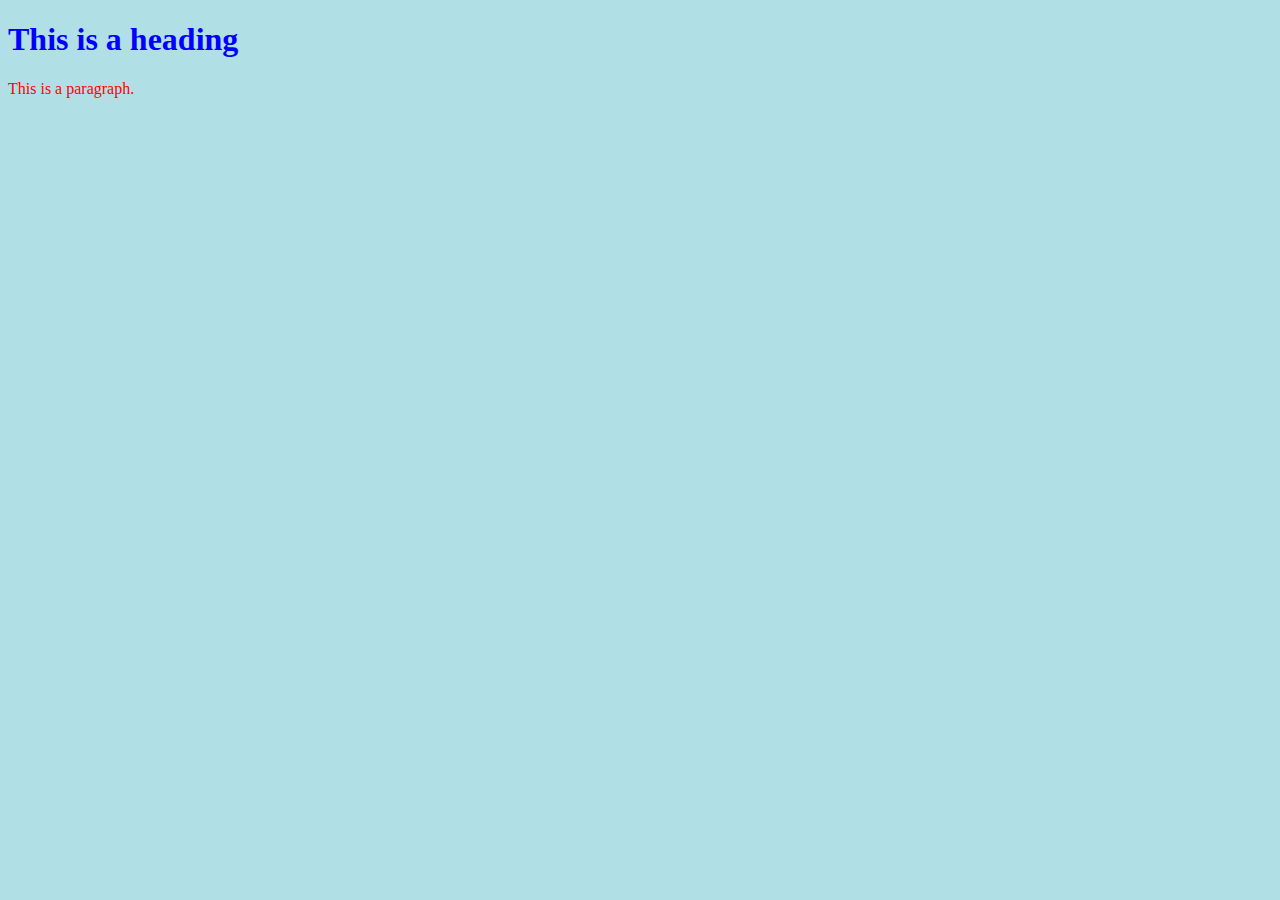
<file: files/input.html>
<!DOCTYPE html>
<html>
<head>
<style>
body {background-color: powderblue;}
h1   {color: blue;}
p    {color: red;}
</style>
</head>
<body>

<h1>This is a heading</h1>
<p>This is a paragraph.</p>

</body>
</html>
</file>
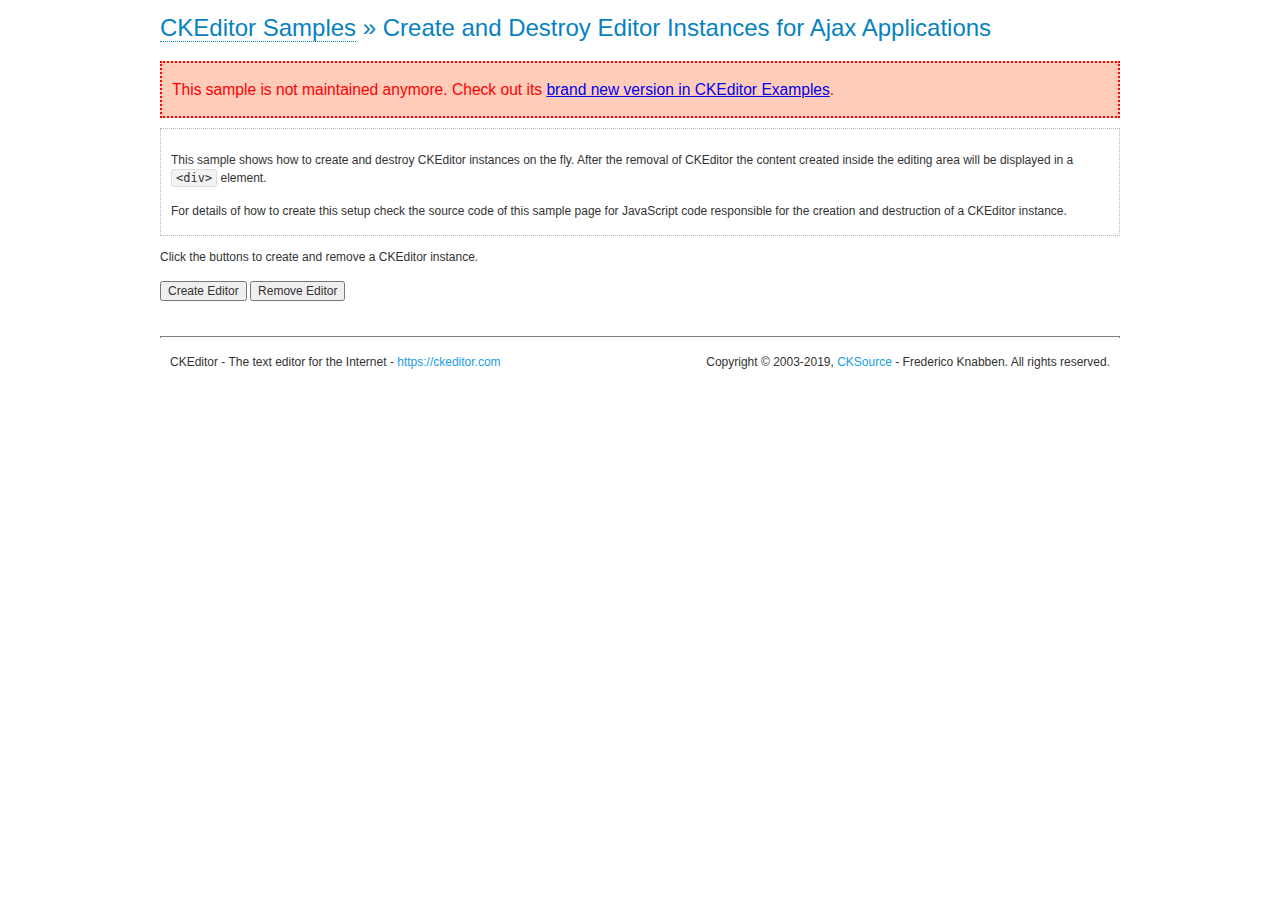
<file: ckeditor/samples/old/ajax.html>
<!DOCTYPE html>
<!--
Copyright (c) 2003-2019, CKSource - Frederico Knabben. All rights reserved.
For licensing, see LICENSE.md or https://ckeditor.com/legal/ckeditor-oss-license
-->
<html>
<head>
	<meta charset="utf-8">
	<title>Ajax &mdash; CKEditor Sample</title>
	<script src="../../ckeditor.js"></script>
	<link rel="stylesheet" href="sample.css">
	<script>

		var editor, html = '';

		function createEditor() {
			if ( editor )
				return;

			// Create a new editor inside the <div id="editor">, setting its value to html
			var config = {};
			editor = CKEDITOR.appendTo( 'editor', config, html );
		}

		function removeEditor() {
			if ( !editor )
				return;

			// Retrieve the editor contents. In an Ajax application, this data would be
			// sent to the server or used in any other way.
			document.getElementById( 'editorcontents' ).innerHTML = html = editor.getData();
			document.getElementById( 'contents' ).style.display = '';

			// Destroy the editor.
			editor.destroy();
			editor = null;
		}

	</script>
</head>
<body>
	<h1 class="samples">
		<a href="index.html">CKEditor Samples</a> &raquo; Create and Destroy Editor Instances for Ajax Applications
	</h1>
	<div class="warning deprecated">
		This sample is not maintained anymore. Check out its <a href="https://ckeditor.com/docs/ckeditor4/latest/examples/saveajax.html">brand new version in CKEditor Examples</a>.
	</div>
	<div class="description">
		<p>
			This sample shows how to create and destroy CKEditor instances on the fly. After the removal of CKEditor the content created inside the editing
			area will be displayed in a <code>&lt;div&gt;</code> element.
		</p>
		<p>
			For details of how to create this setup check the source code of this sample page
			for JavaScript code responsible for the creation and destruction of a CKEditor instance.
		</p>
	</div>
	<p>Click the buttons to create and remove a CKEditor instance.</p>
	<p>
		<input onclick="createEditor();" type="button" value="Create Editor">
		<input onclick="removeEditor();" type="button" value="Remove Editor">
	</p>
	<!-- This div will hold the editor. -->
	<div id="editor">
	</div>
	<div id="contents" style="display: none">
		<p>
			Edited Contents:
		</p>
		<!-- This div will be used to display the editor contents. -->
		<div id="editorcontents">
		</div>
	</div>
	<div id="footer">
		<hr>
		<p>
			CKEditor - The text editor for the Internet - <a class="samples" href="https://ckeditor.com/">https://ckeditor.com</a>
		</p>
		<p id="copy">
			Copyright &copy; 2003-2019, <a class="samples" href="https://cksource.com/">CKSource</a> - Frederico
			Knabben. All rights reserved.
		</p>
	</div>
</body>
</html>
</file>
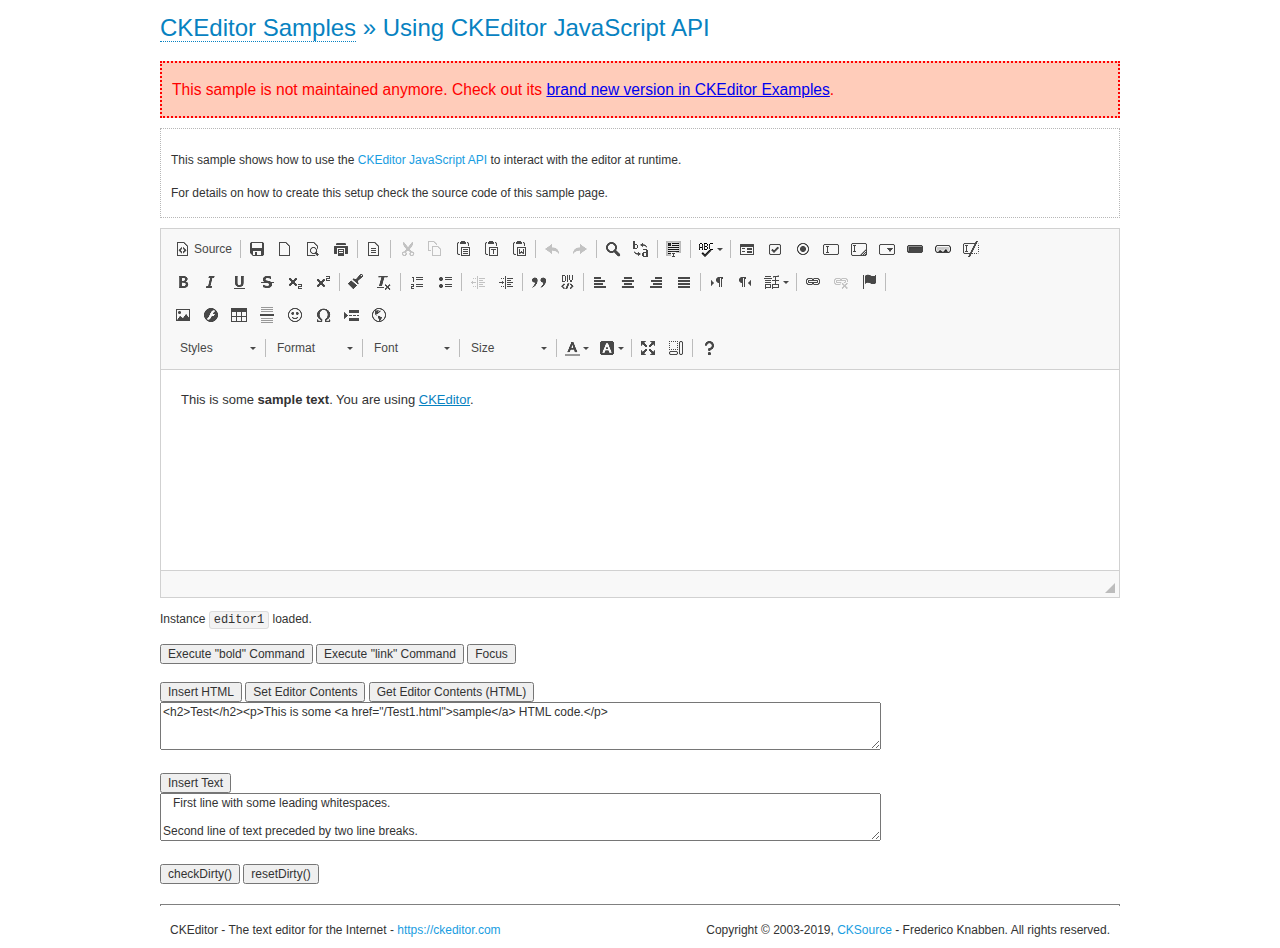
<file: ckeditor/samples/old/api.html>
<!DOCTYPE html>
<!--
Copyright (c) 2003-2019, CKSource - Frederico Knabben. All rights reserved.
For licensing, see LICENSE.md or https://ckeditor.com/legal/ckeditor-oss-license
-->
<html>
<head>
	<meta charset="utf-8">
	<title>API Usage &mdash; CKEditor Sample</title>
	<script src="../../ckeditor.js"></script>
	<link href="sample.css" rel="stylesheet">
	<script>

// The instanceReady event is fired, when an instance of CKEditor has finished
// its initialization.
CKEDITOR.on( 'instanceReady', function( ev ) {
	// Show the editor name and description in the browser status bar.
	document.getElementById( 'eMessage' ).innerHTML = 'Instance <code>' + ev.editor.name + '<\/code> loaded.';

	// Show this sample buttons.
	document.getElementById( 'eButtons' ).style.display = 'block';
});

function InsertHTML() {
	// Get the editor instance that we want to interact with.
	var editor = CKEDITOR.instances.editor1;
	var value = document.getElementById( 'htmlArea' ).value;

	// Check the active editing mode.
	if ( editor.mode == 'wysiwyg' )
	{
		// Insert HTML code.
		// https://ckeditor.com/docs/ckeditor4/latest/api/CKEDITOR_editor.html#method-insertHtml
		editor.insertHtml( value );
	}
	else
		alert( 'You must be in WYSIWYG mode!' );
}

function InsertText() {
	// Get the editor instance that we want to interact with.
	var editor = CKEDITOR.instances.editor1;
	var value = document.getElementById( 'txtArea' ).value;

	// Check the active editing mode.
	if ( editor.mode == 'wysiwyg' )
	{
		// Insert as plain text.
		// https://ckeditor.com/docs/ckeditor4/latest/api/CKEDITOR_editor.html#method-insertText
		editor.insertText( value );
	}
	else
		alert( 'You must be in WYSIWYG mode!' );
}

function SetContents() {
	// Get the editor instance that we want to interact with.
	var editor = CKEDITOR.instances.editor1;
	var value = document.getElementById( 'htmlArea' ).value;

	// Set editor contents (replace current contents).
	// https://ckeditor.com/docs/ckeditor4/latest/api/CKEDITOR_editor.html#method-setData
	editor.setData( value );
}

function GetContents() {
	// Get the editor instance that you want to interact with.
	var editor = CKEDITOR.instances.editor1;

	// Get editor contents
	// https://ckeditor.com/docs/ckeditor4/latest/api/CKEDITOR_editor.html#method-getData
	alert( editor.getData() );
}

function ExecuteCommand( commandName ) {
	// Get the editor instance that we want to interact with.
	var editor = CKEDITOR.instances.editor1;

	// Check the active editing mode.
	if ( editor.mode == 'wysiwyg' )
	{
		// Execute the command.
		// https://ckeditor.com/docs/ckeditor4/latest/api/CKEDITOR_editor.html#method-execCommand
		editor.execCommand( commandName );
	}
	else
		alert( 'You must be in WYSIWYG mode!' );
}

function CheckDirty() {
	// Get the editor instance that we want to interact with.
	var editor = CKEDITOR.instances.editor1;
	// Checks whether the current editor contents present changes when compared
	// to the contents loaded into the editor at startup
	// https://ckeditor.com/docs/ckeditor4/latest/api/CKEDITOR_editor.html#method-checkDirty
	alert( editor.checkDirty() );
}

function ResetDirty() {
	// Get the editor instance that we want to interact with.
	var editor = CKEDITOR.instances.editor1;
	// Resets the "dirty state" of the editor (see CheckDirty())
	// https://ckeditor.com/docs/ckeditor4/latest/api/CKEDITOR_editor.html#method-resetDirty
	editor.resetDirty();
	alert( 'The "IsDirty" status has been reset' );
}

function Focus() {
	CKEDITOR.instances.editor1.focus();
}

function onFocus() {
	document.getElementById( 'eMessage' ).innerHTML = '<b>' + this.name + ' is focused </b>';
}

function onBlur() {
	document.getElementById( 'eMessage' ).innerHTML = this.name + ' lost focus';
}

	</script>

</head>
<body>
	<h1 class="samples">
		<a href="index.html">CKEditor Samples</a> &raquo; Using CKEditor JavaScript API
	</h1>
	<div class="warning deprecated">
		This sample is not maintained anymore. Check out its <a href="https://ckeditor.com/docs/ckeditor4/latest/examples/api.html">brand new version in CKEditor Examples</a>.
	</div>
	<div class="description">
	<p>
		This sample shows how to use the
		<a class="samples" href="https://ckeditor.com/docs/ckeditor4/latest/api/CKEDITOR_editor.html">CKEditor JavaScript API</a>
		to interact with the editor at runtime.
	</p>
	<p>
		For details on how to create this setup check the source code of this sample page.
	</p>
	</div>

	<!-- This <div> holds alert messages to be display in the sample page. -->
	<div id="alerts">
		<noscript>
			<p>
				<strong>CKEditor requires JavaScript to run</strong>. In a browser with no JavaScript
				support, like yours, you should still see the contents (HTML data) and you should
				be able to edit it normally, without a rich editor interface.
			</p>
		</noscript>
	</div>
	<form action="../../../samples/sample_posteddata.php" method="post">
		<textarea cols="100" id="editor1" name="editor1" rows="10">&lt;p&gt;This is some &lt;strong&gt;sample text&lt;/strong&gt;. You are using &lt;a href="https://ckeditor.com/"&gt;CKEditor&lt;/a&gt;.&lt;/p&gt;</textarea>

		<script>
			// Replace the <textarea id="editor1"> with an CKEditor instance.
			CKEDITOR.replace( 'editor1', {
				on: {
					focus: onFocus,
					blur: onBlur,

					// Check for availability of corresponding plugins.
					pluginsLoaded: function( evt ) {
						var doc = CKEDITOR.document, ed = evt.editor;
						if ( !ed.getCommand( 'bold' ) )
							doc.getById( 'exec-bold' ).hide();
						if ( !ed.getCommand( 'link' ) )
							doc.getById( 'exec-link' ).hide();
					}
				}
			});
		</script>

		<p id="eMessage">
		</p>

		<div id="eButtons" style="display: none">
			<input id="exec-bold" onclick="ExecuteCommand('bold');" type="button" value="Execute &quot;bold&quot; Command">
			<input id="exec-link" onclick="ExecuteCommand('link');" type="button" value="Execute &quot;link&quot; Command">
			<input onclick="Focus();" type="button" value="Focus">
			<br><br>
			<input onclick="InsertHTML();" type="button" value="Insert HTML">
			<input onclick="SetContents();" type="button" value="Set Editor Contents">
			<input onclick="GetContents();" type="button" value="Get Editor Contents (HTML)">
			<br>
			<textarea cols="100" id="htmlArea" rows="3">&lt;h2&gt;Test&lt;/h2&gt;&lt;p&gt;This is some &lt;a href="/Test1.html"&gt;sample&lt;/a&gt; HTML code.&lt;/p&gt;</textarea>
			<br>
			<br>
			<input onclick="InsertText();" type="button" value="Insert Text">
			<br>
			<textarea cols="100" id="txtArea" rows="3">   First line with some leading whitespaces.

Second line of text preceded by two line breaks.</textarea>
			<br>
			<br>
			<input onclick="CheckDirty();" type="button" value="checkDirty()">
			<input onclick="ResetDirty();" type="button" value="resetDirty()">
		</div>
	</form>
	<div id="footer">
		<hr>
		<p>
			CKEditor - The text editor for the Internet - <a class="samples" href="https://ckeditor.com/">https://ckeditor.com</a>
		</p>
		<p id="copy">
			Copyright &copy; 2003-2019, <a class="samples" href="https://cksource.com/">CKSource</a> - Frederico
			Knabben. All rights reserved.
		</p>
	</div>
</body>
</html>
</file>
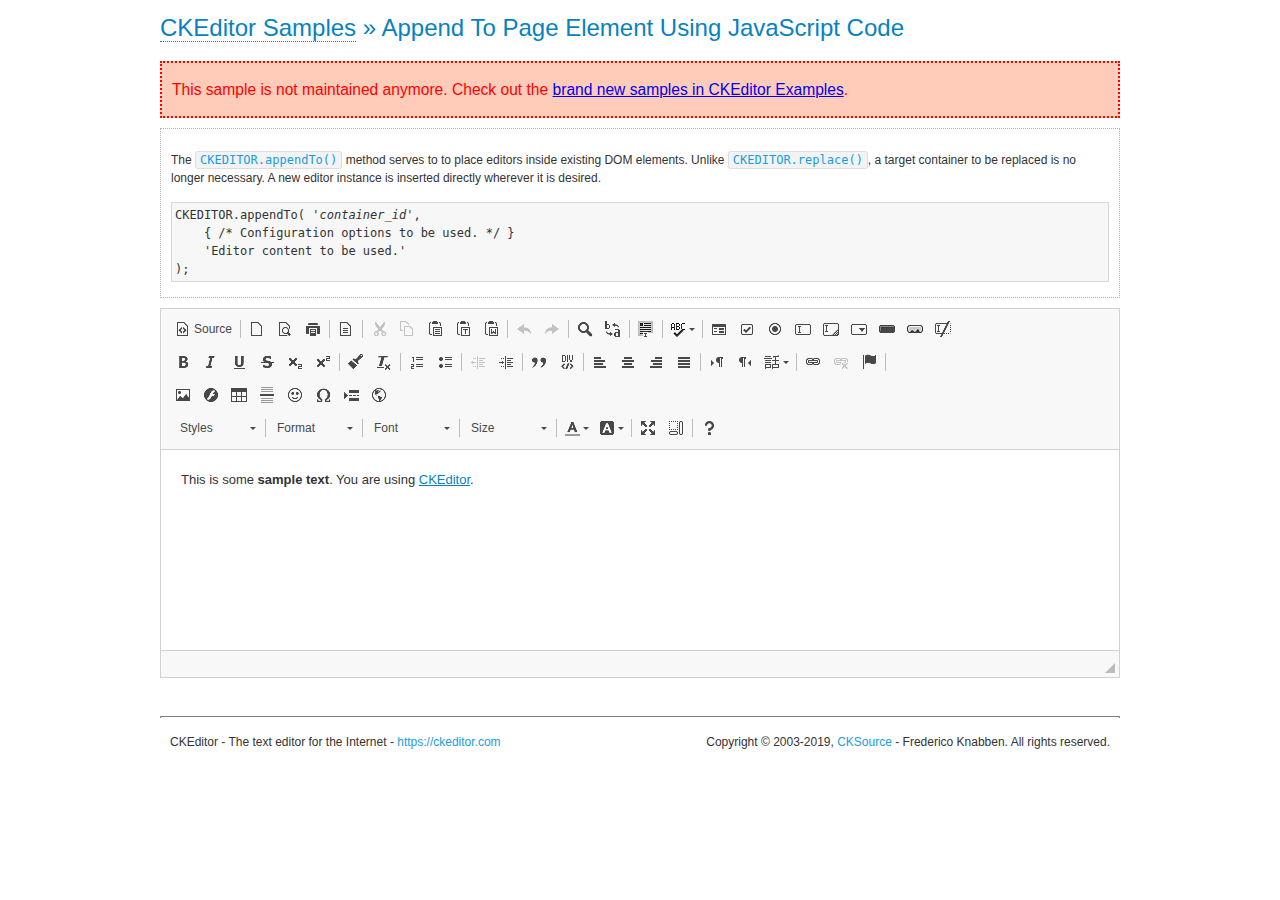
<file: ckeditor/samples/old/appendto.html>
<!DOCTYPE html>
<!--
Copyright (c) 2003-2019, CKSource - Frederico Knabben. All rights reserved.
For licensing, see LICENSE.md or https://ckeditor.com/legal/ckeditor-oss-license
-->
<html>
<head>
	<meta charset="utf-8">
	<title>Append To Page Element Using JavaScript Code &mdash; CKEditor Sample</title>
	<script src="../../ckeditor.js"></script>
	<link rel="stylesheet" href="sample.css">
</head>
<body>
	<h1 class="samples">
		<a href="index.html">CKEditor Samples</a> &raquo; Append To Page Element Using JavaScript Code
	</h1>
	<div class="warning deprecated">
		This sample is not maintained anymore. Check out the <a href="https://ckeditor.com/docs/ckeditor4/latest/examples/index.html">brand new samples in CKEditor Examples</a>.
	</div>
	<div id="section1">
		<div class="description">
			<p>
				The <code><a class="samples" href="https://ckeditor.com/docs/ckeditor4/latest/api/CKEDITOR.html#method-appendTo">CKEDITOR.appendTo()</a></code> method serves to to place editors inside existing DOM elements. Unlike <code><a class="samples" href="https://ckeditor.com/docs/ckeditor4/latest/api/CKEDITOR.html#method-replace">CKEDITOR.replace()</a></code>,
				a target container to be replaced is no longer necessary. A new editor
				instance is inserted directly wherever it is desired.
			</p>
<pre class="samples">CKEDITOR.appendTo( '<em>container_id</em>',
	{ /* Configuration options to be used. */ }
	'Editor content to be used.'
);</pre>
		</div>
		<script>

			// This call can be placed at any point after the
			// DOM element to append CKEditor to or inside the <head><script>
			// in a window.onload event handler.

			// Append a CKEditor instance using the default configuration and the
			// provided content to the <div> element of ID "section1".
			CKEDITOR.appendTo( 'section1',
				null,
				'<p>This is some <strong>sample text</strong>. You are using <a href="https://ckeditor.com/">CKEditor</a>.</p>'
			);

		</script>
	</div>
	<br>
	<div id="footer">
		<hr>
		<p>
			CKEditor - The text editor for the Internet - <a class="samples" href="https://ckeditor.com/">https://ckeditor.com</a>
		</p>
		<p id="copy">
			Copyright &copy; 2003-2019, <a class="samples" href="https://cksource.com/">CKSource</a> - Frederico
			Knabben. All rights reserved.
		</p>
	</div>
</body>
</html>
</file>
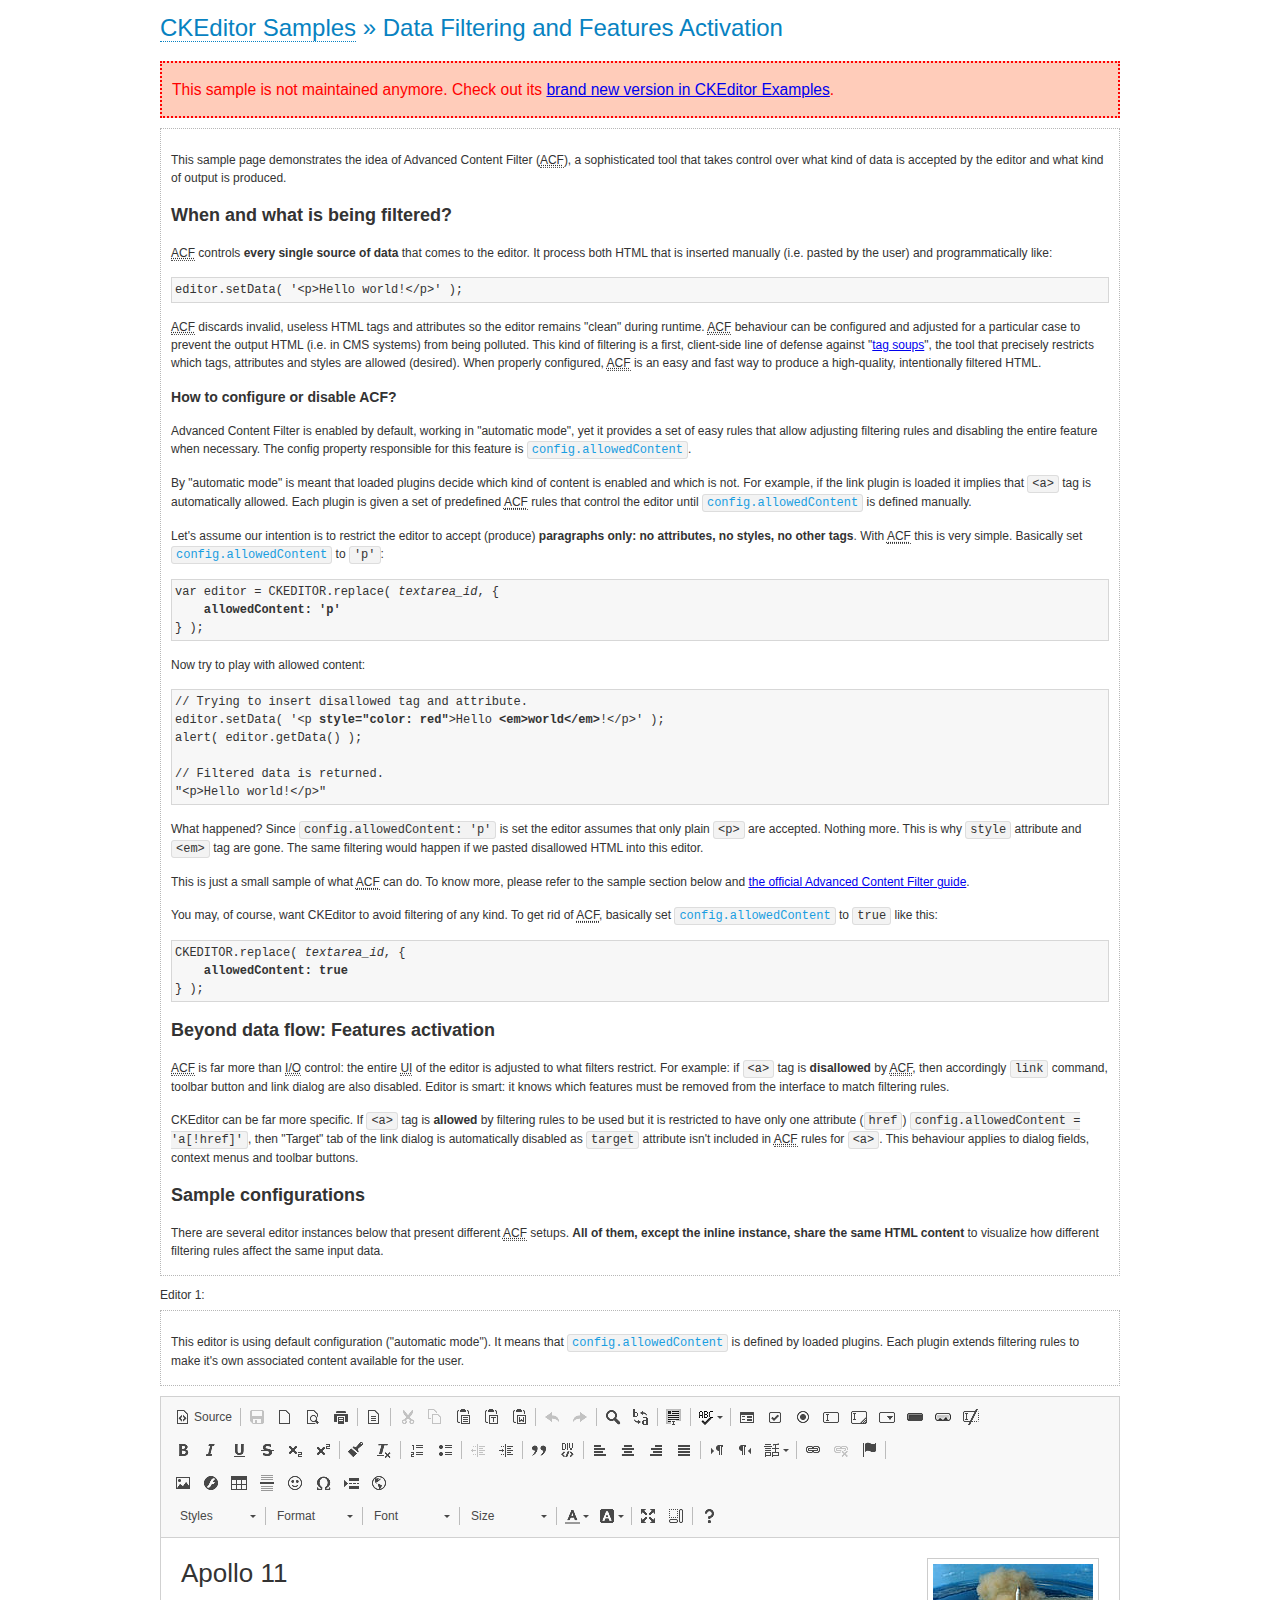
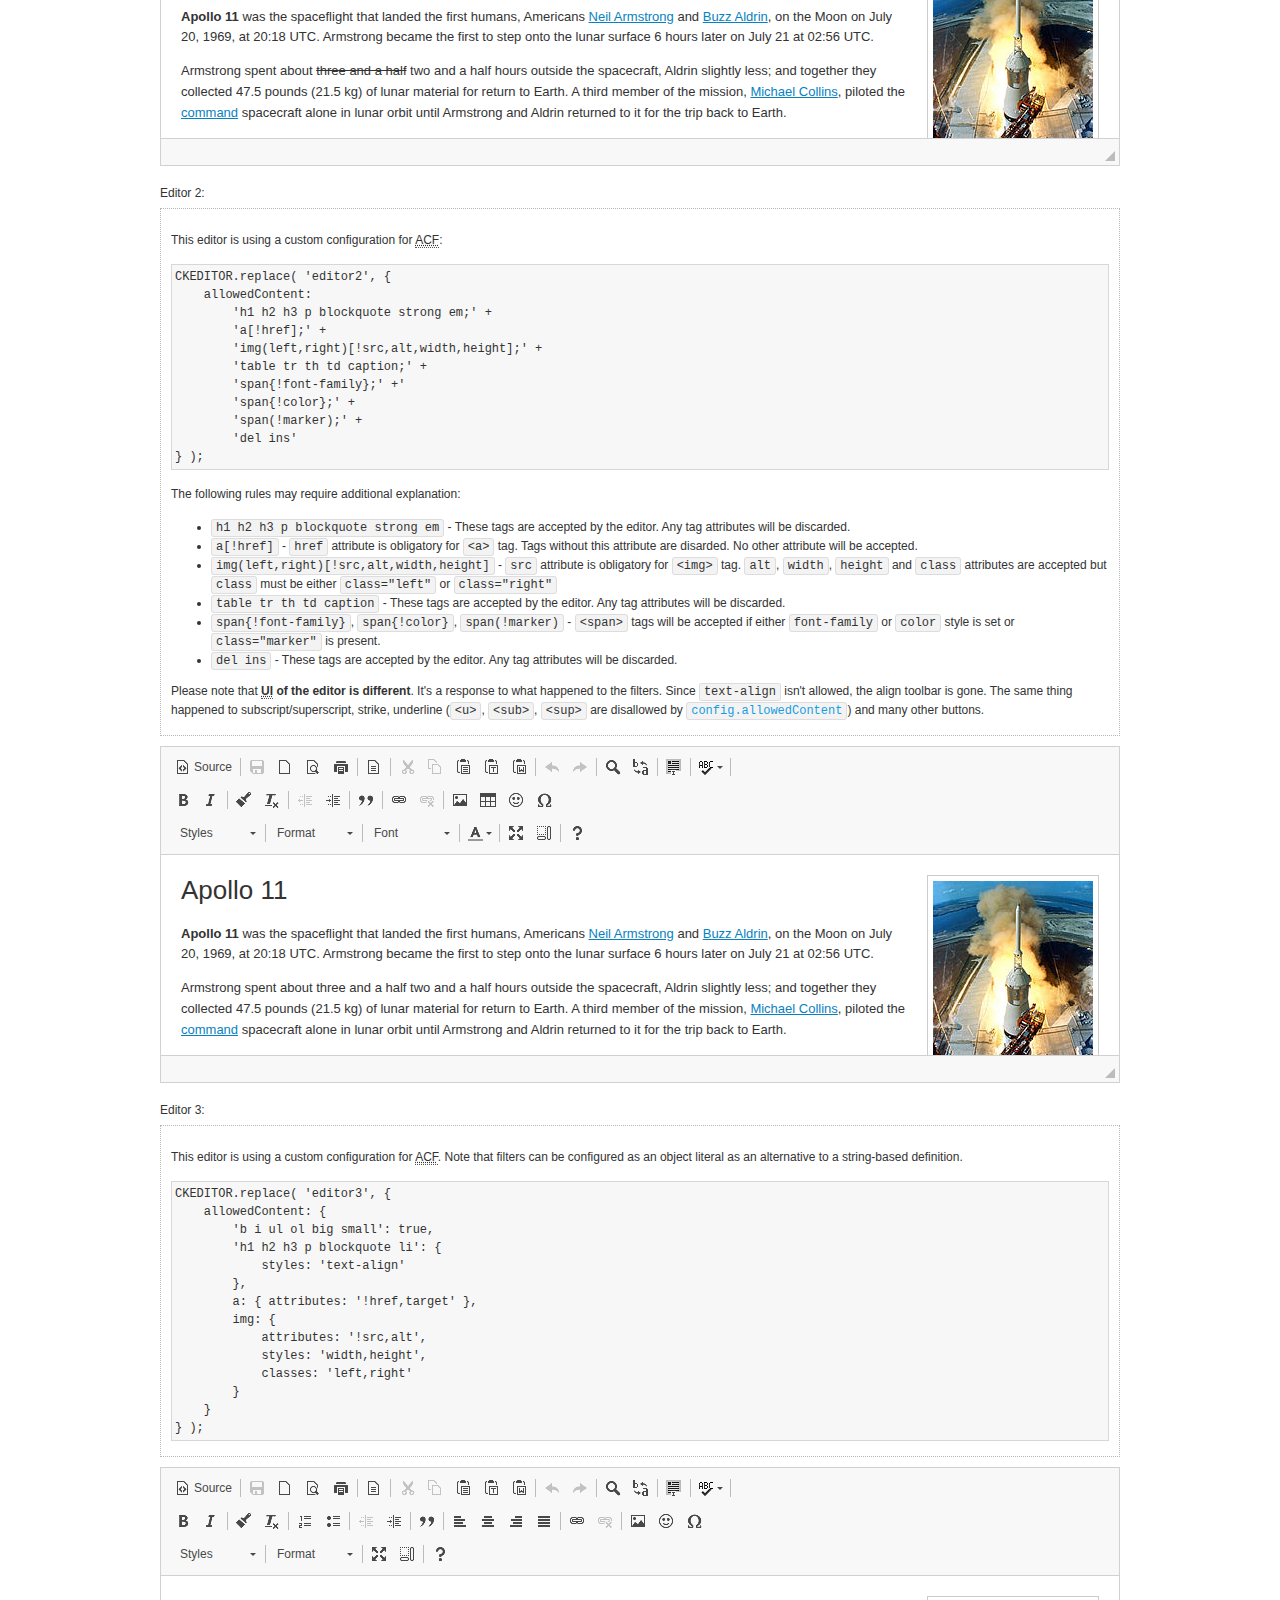
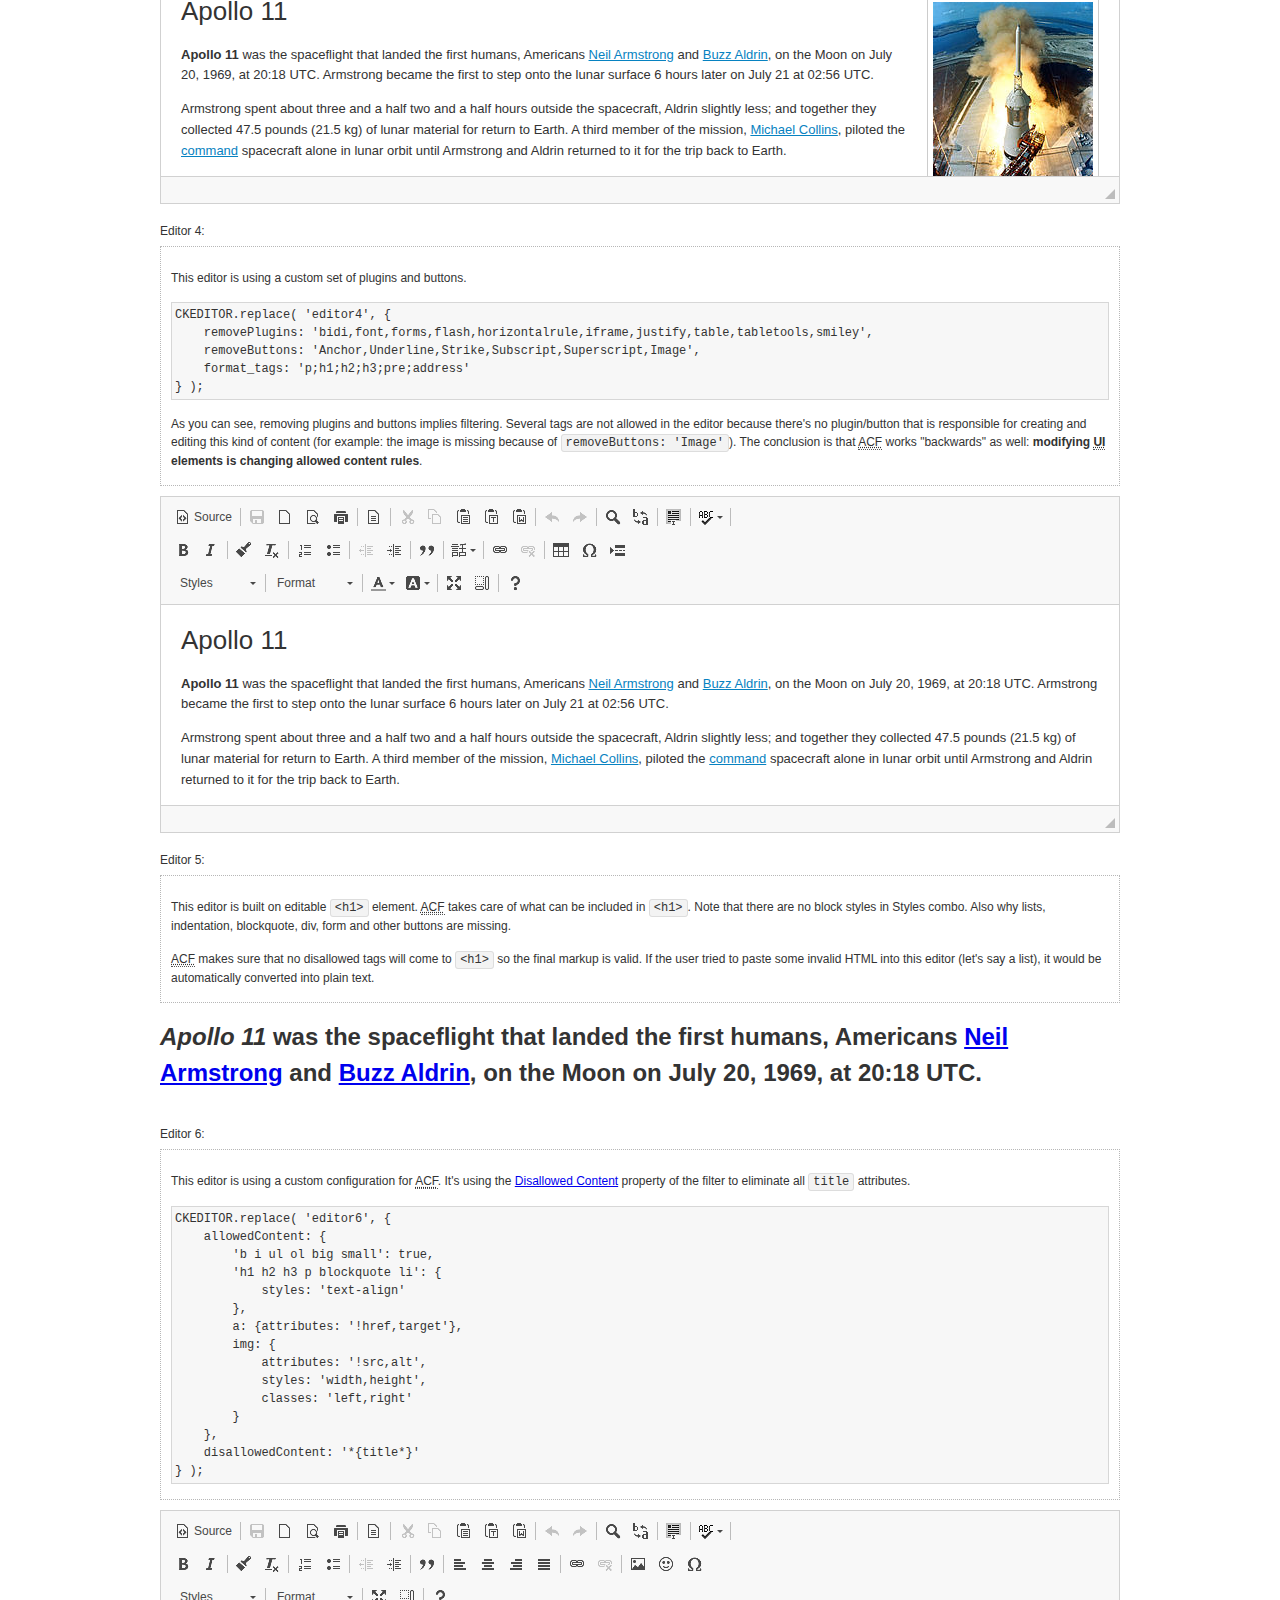
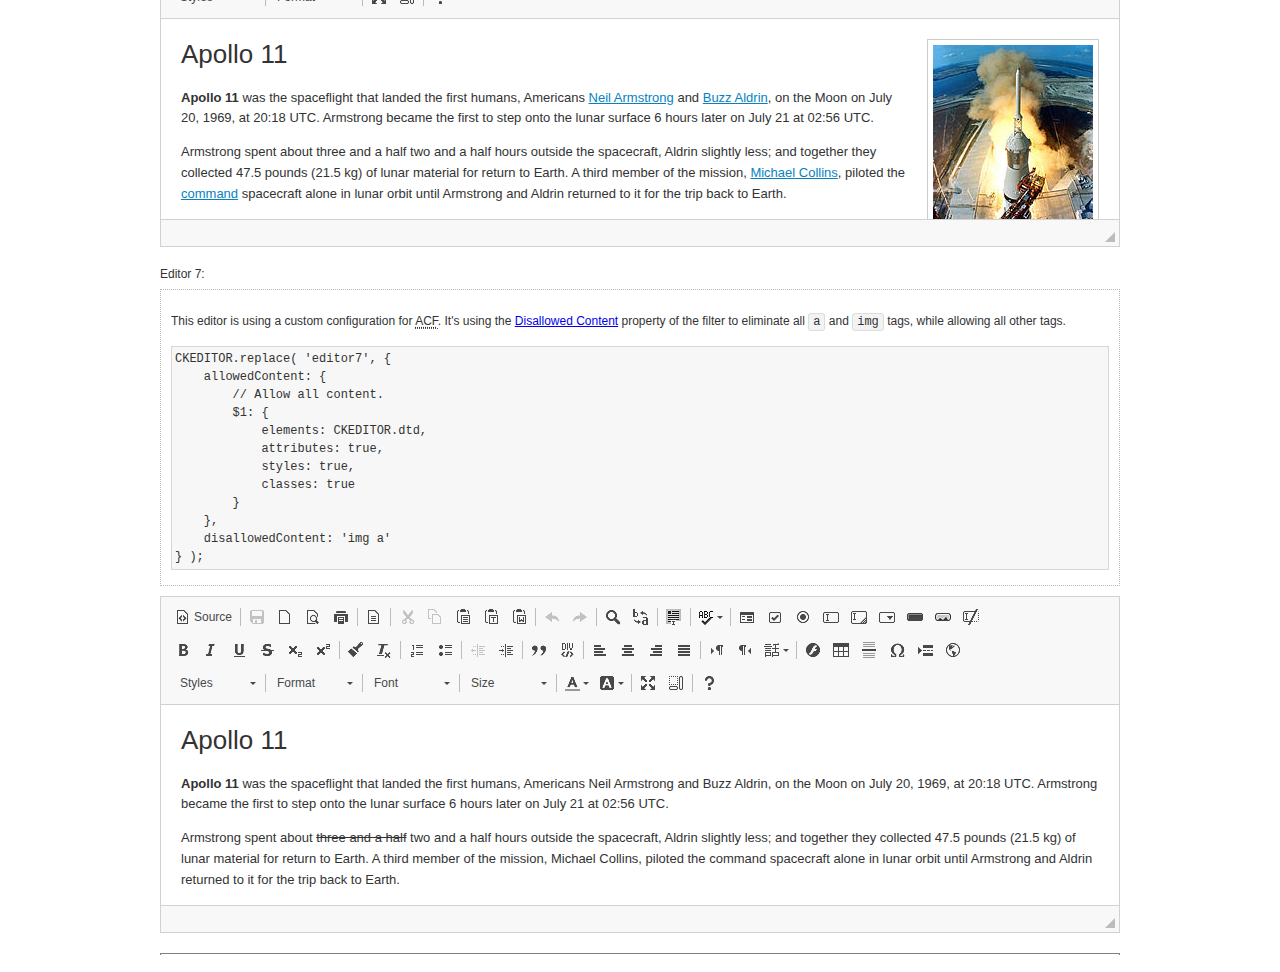
<file: ckeditor/samples/old/datafiltering.html>
<!DOCTYPE html>
<!--
Copyright (c) 2003-2019, CKSource - Frederico Knabben. All rights reserved.
For licensing, see LICENSE.md or https://ckeditor.com/legal/ckeditor-oss-license
-->
<html>
<head>
	<meta charset="utf-8">
	<title>Data Filtering &mdash; CKEditor Sample</title>
	<script src="../../ckeditor.js"></script>
	<link rel="stylesheet" href="sample.css">
	<script>
		// Remove advanced tabs for all editors.
		CKEDITOR.config.removeDialogTabs = 'image:advanced;link:advanced;flash:advanced;creatediv:advanced;editdiv:advanced';
	</script>
</head>
<body>
	<h1 class="samples">
		<a href="index.html">CKEditor Samples</a> &raquo; Data Filtering and Features Activation
	</h1>
	<div class="warning deprecated">
		This sample is not maintained anymore. Check out its <a href="https://ckeditor.com/docs/ckeditor4/latest/examples/acf.html">brand new version in CKEditor Examples</a>.
	</div>
	<div class="description">
		<p>
			This sample page demonstrates the idea of Advanced Content Filter
			(<abbr title="Advanced Content Filter">ACF</abbr>), a sophisticated
			tool that takes control over what kind of data is accepted by the editor and what
			kind of output is produced.
		</p>
		<h2>When and what is being filtered?</h2>
		<p>
			<abbr title="Advanced Content Filter">ACF</abbr> controls
			<strong>every single source of data</strong> that comes to the editor.
			It process both HTML that is inserted manually (i.e. pasted by the user)
			and programmatically like:
		</p>
<pre class="samples">
editor.setData( '&lt;p&gt;Hello world!&lt;/p&gt;' );
</pre>
		<p>
			<abbr title="Advanced Content Filter">ACF</abbr> discards invalid,
			useless HTML tags and attributes so the editor remains "clean" during
			runtime. <abbr title="Advanced Content Filter">ACF</abbr> behaviour
			can be configured and adjusted for a particular case to prevent the
			output HTML (i.e. in CMS systems) from being polluted.

			This kind of filtering is a first, client-side line of defense
			against "<a href="http://en.wikipedia.org/wiki/Tag_soup">tag soups</a>",
			the tool that precisely restricts which tags, attributes and styles
			are allowed (desired). When properly configured, <abbr title="Advanced Content Filter">ACF</abbr>
			is an easy and fast way to produce a high-quality, intentionally filtered HTML.
		</p>

		<h3>How to configure or disable ACF?</h3>
		<p>
			Advanced Content Filter is enabled by default, working in "automatic mode", yet
			it provides a set of easy rules that allow adjusting filtering rules
			and disabling the entire feature when necessary. The config property
			responsible for this feature is <code><a class="samples"
			href="https://ckeditor.com/docs/ckeditor4/latest/api/CKEDITOR_config.html#cfg-allowedContent">config.allowedContent</a></code>.
		</p>
		<p>
			By "automatic mode" is meant that loaded plugins decide which kind
			of content is enabled and which is not. For example, if the link
			plugin is loaded it implies that <code>&lt;a&gt;</code> tag is
			automatically allowed. Each plugin is given a set
			of predefined <abbr title="Advanced Content Filter">ACF</abbr> rules
			that control the editor until <code><a class="samples"
			href="https://ckeditor.com/docs/ckeditor4/latest/api/CKEDITOR_config.html#cfg-allowedContent">
			config.allowedContent</a></code>
			is defined manually.
		</p>
		<p>
			Let's assume our intention is to restrict the editor to accept (produce) <strong>paragraphs
			only: no attributes, no styles, no other tags</strong>.
			With <abbr title="Advanced Content Filter">ACF</abbr>
			this is very simple. Basically set <code><a class="samples"
			href="https://ckeditor.com/docs/ckeditor4/latest/api/CKEDITOR_config.html#cfg-allowedContent">
			config.allowedContent</a></code> to <code>'p'</code>:
		</p>
<pre class="samples">
var editor = CKEDITOR.replace( <em>textarea_id</em>, {
	<strong>allowedContent: 'p'</strong>
} );
</pre>
		<p>
			Now try to play with allowed content:
		</p>
<pre class="samples">
// Trying to insert disallowed tag and attribute.
editor.setData( '&lt;p <strong>style="color: red"</strong>&gt;Hello <strong>&lt;em&gt;world&lt;/em&gt;</strong>!&lt;/p&gt;' );
alert( editor.getData() );

// Filtered data is returned.
"&lt;p&gt;Hello world!&lt;/p&gt;"
</pre>
		<p>
			What happened? Since <code>config.allowedContent: 'p'</code> is set the editor assumes
			that only plain <code>&lt;p&gt;</code> are accepted. Nothing more. This is why
			<code>style</code> attribute and <code>&lt;em&gt;</code> tag are gone. The same
			filtering would happen if we pasted disallowed HTML into this editor.
		</p>
		<p>
			This is just a small sample of what <abbr title="Advanced Content Filter">ACF</abbr>
			can do. To know more, please refer to the sample section below and
			<a href="https://ckeditor.com/docs/ckeditor4/latest/guide/dev_advanced_content_filter.html">the official Advanced Content Filter guide</a>.
		</p>
		<p>
			You may, of course, want CKEditor to avoid filtering of any kind.
			To get rid of <abbr title="Advanced Content Filter">ACF</abbr>,
			basically set <code><a class="samples"
			href="https://ckeditor.com/docs/ckeditor4/latest/api/CKEDITOR_config.html#cfg-allowedContent">
			config.allowedContent</a></code> to <code>true</code> like this:
		</p>
<pre class="samples">
CKEDITOR.replace( <em>textarea_id</em>, {
	<strong>allowedContent: true</strong>
} );
</pre>

		<h2>Beyond data flow: Features activation</h2>
		<p>
			<abbr title="Advanced Content Filter">ACF</abbr> is far more than
			<abbr title="Input/Output">I/O</abbr> control: the entire
			<abbr title="User Interface">UI</abbr> of the editor is adjusted to what
			filters restrict. For example: if <code>&lt;a&gt;</code> tag is
			<strong>disallowed</strong>
			by <abbr title="Advanced Content Filter">ACF</abbr>,
			then accordingly <code>link</code> command, toolbar button and link dialog
			are also disabled. Editor is smart: it knows which features must be
			removed from the interface to match filtering rules.
		</p>
		<p>
			CKEditor can be far more specific. If <code>&lt;a&gt;</code> tag is
			<strong>allowed</strong> by filtering rules to be used but it is restricted
			to have only one attribute (<code>href</code>)
			<code>config.allowedContent = 'a[!href]'</code>, then
			"Target" tab of the link dialog is automatically disabled as <code>target</code>
			attribute isn't included in <abbr title="Advanced Content Filter">ACF</abbr> rules
			for <code>&lt;a&gt;</code>. This behaviour applies to dialog fields, context
			menus and toolbar buttons.
		</p>

		<h2>Sample configurations</h2>
		<p>
			There are several editor instances below that present different
			<abbr title="Advanced Content Filter">ACF</abbr> setups. <strong>All of them,
			except the inline instance, share the same HTML content</strong> to visualize
			how different filtering rules affect the same input data.
		</p>
	</div>

	<div>
		<label for="editor1">
			Editor 1:
		</label>
		<div class="description">
			<p>
				This editor is using default configuration ("automatic mode"). It means that
				<code><a class="samples"
				href="https://ckeditor.com/docs/ckeditor4/latest/api/CKEDITOR_config.html#cfg-allowedContent">
				config.allowedContent</a></code> is defined by loaded plugins.
				Each plugin extends filtering rules to make it's own associated content
				available for the user.
			</p>
		</div>
		<textarea cols="80" id="editor1" name="editor1" rows="10">
			&lt;h1&gt;&lt;img alt=&quot;Saturn V carrying Apollo 11&quot; class=&quot;right&quot; src=&quot;assets/sample.jpg&quot;/&gt; Apollo 11&lt;/h1&gt; &lt;p&gt;&lt;b&gt;Apollo 11&lt;/b&gt; was the spaceflight that landed the first humans, Americans &lt;a href=&quot;http://en.wikipedia.org/wiki/Neil_Armstrong&quot; title=&quot;Neil Armstrong&quot;&gt;Neil Armstrong&lt;/a&gt; and &lt;a href=&quot;http://en.wikipedia.org/wiki/Buzz_Aldrin&quot; title=&quot;Buzz Aldrin&quot;&gt;Buzz Aldrin&lt;/a&gt;, on the Moon on July 20, 1969, at 20:18 UTC. Armstrong became the first to step onto the lunar surface 6 hours later on July 21 at 02:56 UTC.&lt;/p&gt; &lt;p&gt;Armstrong spent about &lt;s&gt;three and a half&lt;/s&gt; two and a half hours outside the spacecraft, Aldrin slightly less; and together they collected 47.5 pounds (21.5&amp;nbsp;kg) of lunar material for return to Earth. A third member of the mission, &lt;a href=&quot;http://en.wikipedia.org/wiki/Michael_Collins_(astronaut)&quot; title=&quot;Michael Collins (astronaut)&quot;&gt;Michael Collins&lt;/a&gt;, piloted the &lt;a href=&quot;http://en.wikipedia.org/wiki/Apollo_Command/Service_Module&quot; title=&quot;Apollo Command/Service Module&quot;&gt;command&lt;/a&gt; spacecraft alone in lunar orbit until Armstrong and Aldrin returned to it for the trip back to Earth.&lt;/p&gt; &lt;h2&gt;Broadcasting and &lt;em&gt;quotes&lt;/em&gt; &lt;a id=&quot;quotes&quot; name=&quot;quotes&quot;&gt;&lt;/a&gt;&lt;/h2&gt; &lt;p&gt;Broadcast on live TV to a world-wide audience, Armstrong stepped onto the lunar surface and described the event as:&lt;/p&gt; &lt;blockquote&gt;&lt;p&gt;One small step for [a] man, one giant leap for mankind.&lt;/p&gt;&lt;/blockquote&gt; &lt;p&gt;Apollo 11 effectively ended the &lt;a href=&quot;http://en.wikipedia.org/wiki/Space_Race&quot; title=&quot;Space Race&quot;&gt;Space Race&lt;/a&gt; and fulfilled a national goal proposed in 1961 by the late U.S. President &lt;a href=&quot;http://en.wikipedia.org/wiki/John_F._Kennedy&quot; title=&quot;John F. Kennedy&quot;&gt;John F. Kennedy&lt;/a&gt; in a speech before the United States Congress:&lt;/p&gt; &lt;blockquote&gt;&lt;p&gt;[...] before this decade is out, of landing a man on the Moon and returning him safely to the Earth.&lt;/p&gt;&lt;/blockquote&gt; &lt;h2&gt;Technical details &lt;a id=&quot;tech-details&quot; name=&quot;tech-details&quot;&gt;&lt;/a&gt;&lt;/h2&gt; &lt;table align=&quot;right&quot; border=&quot;1&quot; bordercolor=&quot;#ccc&quot; cellpadding=&quot;5&quot; cellspacing=&quot;0&quot; style=&quot;border-collapse:collapse;margin:10px 0 10px 15px;&quot;&gt; &lt;caption&gt;&lt;strong&gt;Mission crew&lt;/strong&gt;&lt;/caption&gt; &lt;thead&gt; &lt;tr&gt; &lt;th scope=&quot;col&quot;&gt;Position&lt;/th&gt; &lt;th scope=&quot;col&quot;&gt;Astronaut&lt;/th&gt; &lt;/tr&gt; &lt;/thead&gt; &lt;tbody&gt; &lt;tr&gt; &lt;td&gt;Commander&lt;/td&gt; &lt;td&gt;Neil A. Armstrong&lt;/td&gt; &lt;/tr&gt; &lt;tr&gt; &lt;td&gt;Command Module Pilot&lt;/td&gt; &lt;td&gt;Michael Collins&lt;/td&gt; &lt;/tr&gt; &lt;tr&gt; &lt;td&gt;Lunar Module Pilot&lt;/td&gt; &lt;td&gt;Edwin &amp;quot;Buzz&amp;quot; E. Aldrin, Jr.&lt;/td&gt; &lt;/tr&gt; &lt;/tbody&gt; &lt;/table&gt; &lt;p&gt;Launched by a &lt;strong&gt;Saturn V&lt;/strong&gt; rocket from &lt;a href=&quot;http://en.wikipedia.org/wiki/Kennedy_Space_Center&quot; title=&quot;Kennedy Space Center&quot;&gt;Kennedy Space Center&lt;/a&gt; in Merritt Island, Florida on July 16, Apollo 11 was the fifth manned mission of &lt;a href=&quot;http://en.wikipedia.org/wiki/NASA&quot; title=&quot;NASA&quot;&gt;NASA&lt;/a&gt;&amp;#39;s Apollo program. The Apollo spacecraft had three parts:&lt;/p&gt; &lt;ol&gt; &lt;li&gt;&lt;strong&gt;Command Module&lt;/strong&gt; with a cabin for the three astronauts which was the only part which landed back on Earth&lt;/li&gt; &lt;li&gt;&lt;strong&gt;Service Module&lt;/strong&gt; which supported the Command Module with propulsion, electrical power, oxygen and water&lt;/li&gt; &lt;li&gt;&lt;strong&gt;Lunar Module&lt;/strong&gt; for landing on the Moon.&lt;/li&gt; &lt;/ol&gt; &lt;p&gt;After being sent to the Moon by the Saturn V&amp;#39;s upper stage, the astronauts separated the spacecraft from it and travelled for three days until they entered into lunar orbit. Armstrong and Aldrin then moved into the Lunar Module and landed in the &lt;a href=&quot;http://en.wikipedia.org/wiki/Mare_Tranquillitatis&quot; title=&quot;Mare Tranquillitatis&quot;&gt;Sea of Tranquility&lt;/a&gt;. They stayed a total of about 21 and a half hours on the lunar surface. After lifting off in the upper part of the Lunar Module and rejoining Collins in the Command Module, they returned to Earth and landed in the &lt;a href=&quot;http://en.wikipedia.org/wiki/Pacific_Ocean&quot; title=&quot;Pacific Ocean&quot;&gt;Pacific Ocean&lt;/a&gt; on July 24.&lt;/p&gt; &lt;hr/&gt; &lt;p style=&quot;text-align: right;&quot;&gt;&lt;small&gt;Source: &lt;a href=&quot;http://en.wikipedia.org/wiki/Apollo_11&quot;&gt;Wikipedia.org&lt;/a&gt;&lt;/small&gt;&lt;/p&gt;
		</textarea>

		<script>

			CKEDITOR.replace( 'editor1' );

		</script>
	</div>

	<br>

	<div>
		<label for="editor2">
			Editor 2:
		</label>
		<div class="description">
			<p>
				This editor is using a custom configuration for
				<abbr title="Advanced Content Filter">ACF</abbr>:
			</p>
<pre class="samples">
CKEDITOR.replace( 'editor2', {
	allowedContent:
		'h1 h2 h3 p blockquote strong em;' +
		'a[!href];' +
		'img(left,right)[!src,alt,width,height];' +
		'table tr th td caption;' +
		'span{!font-family};' +'
		'span{!color};' +
		'span(!marker);' +
		'del ins'
} );
</pre>
			<p>
				The following rules may require additional explanation:
			</p>
			<ul>
				<li>
					<code>h1 h2 h3 p blockquote strong em</code> - These tags
					are accepted by the editor. Any tag attributes will be discarded.
				</li>
				<li>
					<code>a[!href]</code> - <code>href</code> attribute is obligatory
					for <code>&lt;a&gt;</code> tag. Tags without this attribute
					are disarded. No other attribute will be accepted.
				</li>
				<li>
					<code>img(left,right)[!src,alt,width,height]</code> - <code>src</code>
					attribute is obligatory for <code>&lt;img&gt;</code> tag.
					<code>alt</code>, <code>width</code>, <code>height</code>
					and <code>class</code> attributes are accepted but
					<code>class</code> must be either <code>class="left"</code>
					or <code>class="right"</code>
				</li>
				<li>
					<code>table tr th td caption</code> - These tags
					are accepted by the editor. Any tag attributes will be discarded.
				</li>
				<li>
					<code>span{!font-family}</code>, <code>span{!color}</code>,
					<code>span(!marker)</code> - <code>&lt;span&gt;</code> tags
					will be accepted if either <code>font-family</code> or
					<code>color</code> style is set or <code>class="marker"</code>
					is present.
				</li>
				<li>
					<code>del ins</code> - These tags
					are accepted by the editor. Any tag attributes will be discarded.
				</li>
			</ul>
			<p>
				Please note that <strong><abbr title="User Interface">UI</abbr> of the
				editor is different</strong>. It's a response to what happened to the filters.
				Since <code>text-align</code> isn't allowed, the align toolbar is gone.
				The same thing happened to subscript/superscript, strike, underline
				(<code>&lt;u&gt;</code>, <code>&lt;sub&gt;</code>, <code>&lt;sup&gt;</code>
				are disallowed by <code><a class="samples"
				href="https://ckeditor.com/docs/ckeditor4/latest/api/CKEDITOR_config.html#cfg-allowedContent">
				config.allowedContent</a></code>) and many other buttons.
			</p>
		</div>
		<textarea cols="80" id="editor2" name="editor2" rows="10">
			&lt;h1&gt;&lt;img alt=&quot;Saturn V carrying Apollo 11&quot; class=&quot;right&quot; src=&quot;assets/sample.jpg&quot;/&gt; Apollo 11&lt;/h1&gt; &lt;p&gt;&lt;b&gt;Apollo 11&lt;/b&gt; was the spaceflight that landed the first humans, Americans &lt;a href=&quot;http://en.wikipedia.org/wiki/Neil_Armstrong&quot; title=&quot;Neil Armstrong&quot;&gt;Neil Armstrong&lt;/a&gt; and &lt;a href=&quot;http://en.wikipedia.org/wiki/Buzz_Aldrin&quot; title=&quot;Buzz Aldrin&quot;&gt;Buzz Aldrin&lt;/a&gt;, on the Moon on July 20, 1969, at 20:18 UTC. Armstrong became the first to step onto the lunar surface 6 hours later on July 21 at 02:56 UTC.&lt;/p&gt; &lt;p&gt;Armstrong spent about &lt;s&gt;three and a half&lt;/s&gt; two and a half hours outside the spacecraft, Aldrin slightly less; and together they collected 47.5 pounds (21.5&amp;nbsp;kg) of lunar material for return to Earth. A third member of the mission, &lt;a href=&quot;http://en.wikipedia.org/wiki/Michael_Collins_(astronaut)&quot; title=&quot;Michael Collins (astronaut)&quot;&gt;Michael Collins&lt;/a&gt;, piloted the &lt;a href=&quot;http://en.wikipedia.org/wiki/Apollo_Command/Service_Module&quot; title=&quot;Apollo Command/Service Module&quot;&gt;command&lt;/a&gt; spacecraft alone in lunar orbit until Armstrong and Aldrin returned to it for the trip back to Earth.&lt;/p&gt; &lt;h2&gt;Broadcasting and &lt;em&gt;quotes&lt;/em&gt; &lt;a id=&quot;quotes&quot; name=&quot;quotes&quot;&gt;&lt;/a&gt;&lt;/h2&gt; &lt;p&gt;Broadcast on live TV to a world-wide audience, Armstrong stepped onto the lunar surface and described the event as:&lt;/p&gt; &lt;blockquote&gt;&lt;p&gt;One small step for [a] man, one giant leap for mankind.&lt;/p&gt;&lt;/blockquote&gt; &lt;p&gt;Apollo 11 effectively ended the &lt;a href=&quot;http://en.wikipedia.org/wiki/Space_Race&quot; title=&quot;Space Race&quot;&gt;Space Race&lt;/a&gt; and fulfilled a national goal proposed in 1961 by the late U.S. President &lt;a href=&quot;http://en.wikipedia.org/wiki/John_F._Kennedy&quot; title=&quot;John F. Kennedy&quot;&gt;John F. Kennedy&lt;/a&gt; in a speech before the United States Congress:&lt;/p&gt; &lt;blockquote&gt;&lt;p&gt;[...] before this decade is out, of landing a man on the Moon and returning him safely to the Earth.&lt;/p&gt;&lt;/blockquote&gt; &lt;h2&gt;Technical details &lt;a id=&quot;tech-details&quot; name=&quot;tech-details&quot;&gt;&lt;/a&gt;&lt;/h2&gt; &lt;table align=&quot;right&quot; border=&quot;1&quot; bordercolor=&quot;#ccc&quot; cellpadding=&quot;5&quot; cellspacing=&quot;0&quot; style=&quot;border-collapse:collapse;margin:10px 0 10px 15px;&quot;&gt; &lt;caption&gt;&lt;strong&gt;Mission crew&lt;/strong&gt;&lt;/caption&gt; &lt;thead&gt; &lt;tr&gt; &lt;th scope=&quot;col&quot;&gt;Position&lt;/th&gt; &lt;th scope=&quot;col&quot;&gt;Astronaut&lt;/th&gt; &lt;/tr&gt; &lt;/thead&gt; &lt;tbody&gt; &lt;tr&gt; &lt;td&gt;Commander&lt;/td&gt; &lt;td&gt;Neil A. Armstrong&lt;/td&gt; &lt;/tr&gt; &lt;tr&gt; &lt;td&gt;Command Module Pilot&lt;/td&gt; &lt;td&gt;Michael Collins&lt;/td&gt; &lt;/tr&gt; &lt;tr&gt; &lt;td&gt;Lunar Module Pilot&lt;/td&gt; &lt;td&gt;Edwin &amp;quot;Buzz&amp;quot; E. Aldrin, Jr.&lt;/td&gt; &lt;/tr&gt; &lt;/tbody&gt; &lt;/table&gt; &lt;p&gt;Launched by a &lt;strong&gt;Saturn V&lt;/strong&gt; rocket from &lt;a href=&quot;http://en.wikipedia.org/wiki/Kennedy_Space_Center&quot; title=&quot;Kennedy Space Center&quot;&gt;Kennedy Space Center&lt;/a&gt; in Merritt Island, Florida on July 16, Apollo 11 was the fifth manned mission of &lt;a href=&quot;http://en.wikipedia.org/wiki/NASA&quot; title=&quot;NASA&quot;&gt;NASA&lt;/a&gt;&amp;#39;s Apollo program. The Apollo spacecraft had three parts:&lt;/p&gt; &lt;ol&gt; &lt;li&gt;&lt;strong&gt;Command Module&lt;/strong&gt; with a cabin for the three astronauts which was the only part which landed back on Earth&lt;/li&gt; &lt;li&gt;&lt;strong&gt;Service Module&lt;/strong&gt; which supported the Command Module with propulsion, electrical power, oxygen and water&lt;/li&gt; &lt;li&gt;&lt;strong&gt;Lunar Module&lt;/strong&gt; for landing on the Moon.&lt;/li&gt; &lt;/ol&gt; &lt;p&gt;After being sent to the Moon by the Saturn V&amp;#39;s upper stage, the astronauts separated the spacecraft from it and travelled for three days until they entered into lunar orbit. Armstrong and Aldrin then moved into the Lunar Module and landed in the &lt;a href=&quot;http://en.wikipedia.org/wiki/Mare_Tranquillitatis&quot; title=&quot;Mare Tranquillitatis&quot;&gt;Sea of Tranquility&lt;/a&gt;. They stayed a total of about 21 and a half hours on the lunar surface. After lifting off in the upper part of the Lunar Module and rejoining Collins in the Command Module, they returned to Earth and landed in the &lt;a href=&quot;http://en.wikipedia.org/wiki/Pacific_Ocean&quot; title=&quot;Pacific Ocean&quot;&gt;Pacific Ocean&lt;/a&gt; on July 24.&lt;/p&gt; &lt;hr/&gt; &lt;p style=&quot;text-align: right;&quot;&gt;&lt;small&gt;Source: &lt;a href=&quot;http://en.wikipedia.org/wiki/Apollo_11&quot;&gt;Wikipedia.org&lt;/a&gt;&lt;/small&gt;&lt;/p&gt;
		</textarea>
		<script>

			CKEDITOR.replace( 'editor2', {
				allowedContent:
					'h1 h2 h3 p blockquote strong em;' +
					'a[!href];' +
					'img(left,right)[!src,alt,width,height];' +
					'table tr th td caption;' +
					'span{!font-family};' +
					'span{!color};' +
					'span(!marker);' +
					'del ins'
			} );

		</script>
	</div>

	<br>

	<div>
		<label for="editor3">
			Editor 3:
		</label>
		<div class="description">
			<p>
				This editor is using a custom configuration for
				<abbr title="Advanced Content Filter">ACF</abbr>.
				Note that filters can be configured as an object literal
				as an alternative to a string-based definition.
			</p>
<pre class="samples">
CKEDITOR.replace( 'editor3', {
	allowedContent: {
		'b i ul ol big small': true,
		'h1 h2 h3 p blockquote li': {
			styles: 'text-align'
		},
		a: { attributes: '!href,target' },
		img: {
			attributes: '!src,alt',
			styles: 'width,height',
			classes: 'left,right'
		}
	}
} );
</pre>
		</div>
		<textarea cols="80" id="editor3" name="editor3" rows="10">
			&lt;h1&gt;&lt;img alt=&quot;Saturn V carrying Apollo 11&quot; class=&quot;right&quot; src=&quot;assets/sample.jpg&quot;/&gt; Apollo 11&lt;/h1&gt; &lt;p&gt;&lt;b&gt;Apollo 11&lt;/b&gt; was the spaceflight that landed the first humans, Americans &lt;a href=&quot;http://en.wikipedia.org/wiki/Neil_Armstrong&quot; title=&quot;Neil Armstrong&quot;&gt;Neil Armstrong&lt;/a&gt; and &lt;a href=&quot;http://en.wikipedia.org/wiki/Buzz_Aldrin&quot; title=&quot;Buzz Aldrin&quot;&gt;Buzz Aldrin&lt;/a&gt;, on the Moon on July 20, 1969, at 20:18 UTC. Armstrong became the first to step onto the lunar surface 6 hours later on July 21 at 02:56 UTC.&lt;/p&gt; &lt;p&gt;Armstrong spent about &lt;s&gt;three and a half&lt;/s&gt; two and a half hours outside the spacecraft, Aldrin slightly less; and together they collected 47.5 pounds (21.5&amp;nbsp;kg) of lunar material for return to Earth. A third member of the mission, &lt;a href=&quot;http://en.wikipedia.org/wiki/Michael_Collins_(astronaut)&quot; title=&quot;Michael Collins (astronaut)&quot;&gt;Michael Collins&lt;/a&gt;, piloted the &lt;a href=&quot;http://en.wikipedia.org/wiki/Apollo_Command/Service_Module&quot; title=&quot;Apollo Command/Service Module&quot;&gt;command&lt;/a&gt; spacecraft alone in lunar orbit until Armstrong and Aldrin returned to it for the trip back to Earth.&lt;/p&gt; &lt;h2&gt;Broadcasting and &lt;em&gt;quotes&lt;/em&gt; &lt;a id=&quot;quotes&quot; name=&quot;quotes&quot;&gt;&lt;/a&gt;&lt;/h2&gt; &lt;p&gt;Broadcast on live TV to a world-wide audience, Armstrong stepped onto the lunar surface and described the event as:&lt;/p&gt; &lt;blockquote&gt;&lt;p&gt;One small step for [a] man, one giant leap for mankind.&lt;/p&gt;&lt;/blockquote&gt; &lt;p&gt;Apollo 11 effectively ended the &lt;a href=&quot;http://en.wikipedia.org/wiki/Space_Race&quot; title=&quot;Space Race&quot;&gt;Space Race&lt;/a&gt; and fulfilled a national goal proposed in 1961 by the late U.S. President &lt;a href=&quot;http://en.wikipedia.org/wiki/John_F._Kennedy&quot; title=&quot;John F. Kennedy&quot;&gt;John F. Kennedy&lt;/a&gt; in a speech before the United States Congress:&lt;/p&gt; &lt;blockquote&gt;&lt;p&gt;[...] before this decade is out, of landing a man on the Moon and returning him safely to the Earth.&lt;/p&gt;&lt;/blockquote&gt; &lt;h2&gt;Technical details &lt;a id=&quot;tech-details&quot; name=&quot;tech-details&quot;&gt;&lt;/a&gt;&lt;/h2&gt; &lt;table align=&quot;right&quot; border=&quot;1&quot; bordercolor=&quot;#ccc&quot; cellpadding=&quot;5&quot; cellspacing=&quot;0&quot; style=&quot;border-collapse:collapse;margin:10px 0 10px 15px;&quot;&gt; &lt;caption&gt;&lt;strong&gt;Mission crew&lt;/strong&gt;&lt;/caption&gt; &lt;thead&gt; &lt;tr&gt; &lt;th scope=&quot;col&quot;&gt;Position&lt;/th&gt; &lt;th scope=&quot;col&quot;&gt;Astronaut&lt;/th&gt; &lt;/tr&gt; &lt;/thead&gt; &lt;tbody&gt; &lt;tr&gt; &lt;td&gt;Commander&lt;/td&gt; &lt;td&gt;Neil A. Armstrong&lt;/td&gt; &lt;/tr&gt; &lt;tr&gt; &lt;td&gt;Command Module Pilot&lt;/td&gt; &lt;td&gt;Michael Collins&lt;/td&gt; &lt;/tr&gt; &lt;tr&gt; &lt;td&gt;Lunar Module Pilot&lt;/td&gt; &lt;td&gt;Edwin &amp;quot;Buzz&amp;quot; E. Aldrin, Jr.&lt;/td&gt; &lt;/tr&gt; &lt;/tbody&gt; &lt;/table&gt; &lt;p&gt;Launched by a &lt;strong&gt;Saturn V&lt;/strong&gt; rocket from &lt;a href=&quot;http://en.wikipedia.org/wiki/Kennedy_Space_Center&quot; title=&quot;Kennedy Space Center&quot;&gt;Kennedy Space Center&lt;/a&gt; in Merritt Island, Florida on July 16, Apollo 11 was the fifth manned mission of &lt;a href=&quot;http://en.wikipedia.org/wiki/NASA&quot; title=&quot;NASA&quot;&gt;NASA&lt;/a&gt;&amp;#39;s Apollo program. The Apollo spacecraft had three parts:&lt;/p&gt; &lt;ol&gt; &lt;li&gt;&lt;strong&gt;Command Module&lt;/strong&gt; with a cabin for the three astronauts which was the only part which landed back on Earth&lt;/li&gt; &lt;li&gt;&lt;strong&gt;Service Module&lt;/strong&gt; which supported the Command Module with propulsion, electrical power, oxygen and water&lt;/li&gt; &lt;li&gt;&lt;strong&gt;Lunar Module&lt;/strong&gt; for landing on the Moon.&lt;/li&gt; &lt;/ol&gt; &lt;p&gt;After being sent to the Moon by the Saturn V&amp;#39;s upper stage, the astronauts separated the spacecraft from it and travelled for three days until they entered into lunar orbit. Armstrong and Aldrin then moved into the Lunar Module and landed in the &lt;a href=&quot;http://en.wikipedia.org/wiki/Mare_Tranquillitatis&quot; title=&quot;Mare Tranquillitatis&quot;&gt;Sea of Tranquility&lt;/a&gt;. They stayed a total of about 21 and a half hours on the lunar surface. After lifting off in the upper part of the Lunar Module and rejoining Collins in the Command Module, they returned to Earth and landed in the &lt;a href=&quot;http://en.wikipedia.org/wiki/Pacific_Ocean&quot; title=&quot;Pacific Ocean&quot;&gt;Pacific Ocean&lt;/a&gt; on July 24.&lt;/p&gt; &lt;hr/&gt; &lt;p style=&quot;text-align: right;&quot;&gt;&lt;small&gt;Source: &lt;a href=&quot;http://en.wikipedia.org/wiki/Apollo_11&quot;&gt;Wikipedia.org&lt;/a&gt;&lt;/small&gt;&lt;/p&gt;
		</textarea>
		<script>

			CKEDITOR.replace( 'editor3', {
				allowedContent: {
					'b i ul ol big small': true,
					'h1 h2 h3 p blockquote li': {
						styles: 'text-align'
					},
					a: { attributes: '!href,target' },
					img: {
						attributes: '!src,alt',
						styles: 'width,height',
						classes: 'left,right'
					}
				}
			} );

		</script>
	</div>

	<br>

	<div>
		<label for="editor4">
			Editor 4:
		</label>
		<div class="description">
			<p>
				This editor is using a custom set of plugins and buttons.
			</p>
<pre class="samples">
CKEDITOR.replace( 'editor4', {
	removePlugins: 'bidi,font,forms,flash,horizontalrule,iframe,justify,table,tabletools,smiley',
	removeButtons: 'Anchor,Underline,Strike,Subscript,Superscript,Image',
	format_tags: 'p;h1;h2;h3;pre;address'
} );
</pre>
			<p>
				As you can see, removing plugins and buttons implies filtering.
				Several tags are not allowed in the editor because there's no
				plugin/button that is responsible for creating and editing this
				kind of content (for example: the image is missing because
				of <code>removeButtons: 'Image'</code>). The conclusion is that
				<abbr title="Advanced Content Filter">ACF</abbr> works "backwards"
				as well: <strong>modifying <abbr title="User Interface">UI</abbr>
				elements is changing allowed content rules</strong>.
			</p>
		</div>
		<textarea cols="80" id="editor4" name="editor4" rows="10">
			&lt;h1&gt;&lt;img alt=&quot;Saturn V carrying Apollo 11&quot; class=&quot;right&quot; src=&quot;assets/sample.jpg&quot;/&gt; Apollo 11&lt;/h1&gt; &lt;p&gt;&lt;b&gt;Apollo 11&lt;/b&gt; was the spaceflight that landed the first humans, Americans &lt;a href=&quot;http://en.wikipedia.org/wiki/Neil_Armstrong&quot; title=&quot;Neil Armstrong&quot;&gt;Neil Armstrong&lt;/a&gt; and &lt;a href=&quot;http://en.wikipedia.org/wiki/Buzz_Aldrin&quot; title=&quot;Buzz Aldrin&quot;&gt;Buzz Aldrin&lt;/a&gt;, on the Moon on July 20, 1969, at 20:18 UTC. Armstrong became the first to step onto the lunar surface 6 hours later on July 21 at 02:56 UTC.&lt;/p&gt; &lt;p&gt;Armstrong spent about &lt;s&gt;three and a half&lt;/s&gt; two and a half hours outside the spacecraft, Aldrin slightly less; and together they collected 47.5 pounds (21.5&amp;nbsp;kg) of lunar material for return to Earth. A third member of the mission, &lt;a href=&quot;http://en.wikipedia.org/wiki/Michael_Collins_(astronaut)&quot; title=&quot;Michael Collins (astronaut)&quot;&gt;Michael Collins&lt;/a&gt;, piloted the &lt;a href=&quot;http://en.wikipedia.org/wiki/Apollo_Command/Service_Module&quot; title=&quot;Apollo Command/Service Module&quot;&gt;command&lt;/a&gt; spacecraft alone in lunar orbit until Armstrong and Aldrin returned to it for the trip back to Earth.&lt;/p&gt; &lt;h2&gt;Broadcasting and &lt;em&gt;quotes&lt;/em&gt; &lt;a id=&quot;quotes&quot; name=&quot;quotes&quot;&gt;&lt;/a&gt;&lt;/h2&gt; &lt;p&gt;Broadcast on live TV to a world-wide audience, Armstrong stepped onto the lunar surface and described the event as:&lt;/p&gt; &lt;blockquote&gt;&lt;p&gt;One small step for [a] man, one giant leap for mankind.&lt;/p&gt;&lt;/blockquote&gt; &lt;p&gt;Apollo 11 effectively ended the &lt;a href=&quot;http://en.wikipedia.org/wiki/Space_Race&quot; title=&quot;Space Race&quot;&gt;Space Race&lt;/a&gt; and fulfilled a national goal proposed in 1961 by the late U.S. President &lt;a href=&quot;http://en.wikipedia.org/wiki/John_F._Kennedy&quot; title=&quot;John F. Kennedy&quot;&gt;John F. Kennedy&lt;/a&gt; in a speech before the United States Congress:&lt;/p&gt; &lt;blockquote&gt;&lt;p&gt;[...] before this decade is out, of landing a man on the Moon and returning him safely to the Earth.&lt;/p&gt;&lt;/blockquote&gt; &lt;h2&gt;Technical details &lt;a id=&quot;tech-details&quot; name=&quot;tech-details&quot;&gt;&lt;/a&gt;&lt;/h2&gt; &lt;table align=&quot;right&quot; border=&quot;1&quot; bordercolor=&quot;#ccc&quot; cellpadding=&quot;5&quot; cellspacing=&quot;0&quot; style=&quot;border-collapse:collapse;margin:10px 0 10px 15px;&quot;&gt; &lt;caption&gt;&lt;strong&gt;Mission crew&lt;/strong&gt;&lt;/caption&gt; &lt;thead&gt; &lt;tr&gt; &lt;th scope=&quot;col&quot;&gt;Position&lt;/th&gt; &lt;th scope=&quot;col&quot;&gt;Astronaut&lt;/th&gt; &lt;/tr&gt; &lt;/thead&gt; &lt;tbody&gt; &lt;tr&gt; &lt;td&gt;Commander&lt;/td&gt; &lt;td&gt;Neil A. Armstrong&lt;/td&gt; &lt;/tr&gt; &lt;tr&gt; &lt;td&gt;Command Module Pilot&lt;/td&gt; &lt;td&gt;Michael Collins&lt;/td&gt; &lt;/tr&gt; &lt;tr&gt; &lt;td&gt;Lunar Module Pilot&lt;/td&gt; &lt;td&gt;Edwin &amp;quot;Buzz&amp;quot; E. Aldrin, Jr.&lt;/td&gt; &lt;/tr&gt; &lt;/tbody&gt; &lt;/table&gt; &lt;p&gt;Launched by a &lt;strong&gt;Saturn V&lt;/strong&gt; rocket from &lt;a href=&quot;http://en.wikipedia.org/wiki/Kennedy_Space_Center&quot; title=&quot;Kennedy Space Center&quot;&gt;Kennedy Space Center&lt;/a&gt; in Merritt Island, Florida on July 16, Apollo 11 was the fifth manned mission of &lt;a href=&quot;http://en.wikipedia.org/wiki/NASA&quot; title=&quot;NASA&quot;&gt;NASA&lt;/a&gt;&amp;#39;s Apollo program. The Apollo spacecraft had three parts:&lt;/p&gt; &lt;ol&gt; &lt;li&gt;&lt;strong&gt;Command Module&lt;/strong&gt; with a cabin for the three astronauts which was the only part which landed back on Earth&lt;/li&gt; &lt;li&gt;&lt;strong&gt;Service Module&lt;/strong&gt; which supported the Command Module with propulsion, electrical power, oxygen and water&lt;/li&gt; &lt;li&gt;&lt;strong&gt;Lunar Module&lt;/strong&gt; for landing on the Moon.&lt;/li&gt; &lt;/ol&gt; &lt;p&gt;After being sent to the Moon by the Saturn V&amp;#39;s upper stage, the astronauts separated the spacecraft from it and travelled for three days until they entered into lunar orbit. Armstrong and Aldrin then moved into the Lunar Module and landed in the &lt;a href=&quot;http://en.wikipedia.org/wiki/Mare_Tranquillitatis&quot; title=&quot;Mare Tranquillitatis&quot;&gt;Sea of Tranquility&lt;/a&gt;. They stayed a total of about 21 and a half hours on the lunar surface. After lifting off in the upper part of the Lunar Module and rejoining Collins in the Command Module, they returned to Earth and landed in the &lt;a href=&quot;http://en.wikipedia.org/wiki/Pacific_Ocean&quot; title=&quot;Pacific Ocean&quot;&gt;Pacific Ocean&lt;/a&gt; on July 24.&lt;/p&gt; &lt;hr/&gt; &lt;p style=&quot;text-align: right;&quot;&gt;&lt;small&gt;Source: &lt;a href=&quot;http://en.wikipedia.org/wiki/Apollo_11&quot;&gt;Wikipedia.org&lt;/a&gt;&lt;/small&gt;&lt;/p&gt;
		</textarea>
		<script>

			CKEDITOR.replace( 'editor4', {
				removePlugins: 'bidi,div,font,forms,flash,horizontalrule,iframe,justify,table,tabletools,smiley',
				removeButtons: 'Anchor,Underline,Strike,Subscript,Superscript,Image',
				format_tags: 'p;h1;h2;h3;pre;address'
			} );

		</script>
	</div>

	<br>

	<div>
		<label for="editor5">
			Editor 5:
		</label>
		<div class="description">
			<p>
				This editor is built on editable <code>&lt;h1&gt;</code> element.
				<abbr title="Advanced Content Filter">ACF</abbr> takes care of
				what can be included in <code>&lt;h1&gt;</code>. Note that there
				are no block styles in Styles combo. Also why lists, indentation,
				blockquote, div, form and other buttons are missing.
			</p>
			<p>
				<abbr title="Advanced Content Filter">ACF</abbr> makes sure that
				no disallowed tags will come to <code>&lt;h1&gt;</code> so the final
				markup is valid. If the user tried to paste some invalid HTML
				into this editor (let's say a list), it would be automatically
				converted into plain text.
			</p>
		</div>
		<h1 id="editor5" contenteditable="true">
			<em>Apollo 11</em> was the spaceflight that landed the first humans, Americans <a href="http://en.wikipedia.org/wiki/Neil_Armstrong" title="Neil Armstrong">Neil Armstrong</a> and <a href="http://en.wikipedia.org/wiki/Buzz_Aldrin" title="Buzz Aldrin">Buzz Aldrin</a>, on the Moon on July 20, 1969, at 20:18 UTC.
		</h1>
	</div>

	<br>

	<div>
		<label for="editor3">
			Editor 6:
		</label>
		<div class="description">
			<p>
				This editor is using a custom configuration for <abbr title="Advanced Content Filter">ACF</abbr>.
				It's using the <a href="https://ckeditor.com/docs/ckeditor4/latest/guide/dev_disallowed_content.html" rel="noopener noreferrer" target="_blank">
				Disallowed Content</a> property of the filter to eliminate all <code>title</code> attributes.
			</p>

<pre class="samples">
CKEDITOR.replace( 'editor6', {
	allowedContent: {
		'b i ul ol big small': true,
		'h1 h2 h3 p blockquote li': {
			styles: 'text-align'
		},
		a: {attributes: '!href,target'},
		img: {
			attributes: '!src,alt',
			styles: 'width,height',
			classes: 'left,right'
		}
	},
	disallowedContent: '*{title*}'
} );
</pre>
		</div>
		<textarea cols="80" id="editor6" name="editor6" rows="10">
			&lt;h1&gt;&lt;img alt=&quot;Saturn V carrying Apollo 11&quot; class=&quot;right&quot; src=&quot;assets/sample.jpg&quot;/&gt; Apollo 11&lt;/h1&gt; &lt;p&gt;&lt;b&gt;Apollo 11&lt;/b&gt; was the spaceflight that landed the first humans, Americans &lt;a href=&quot;http://en.wikipedia.org/wiki/Neil_Armstrong&quot; title=&quot;Neil Armstrong&quot;&gt;Neil Armstrong&lt;/a&gt; and &lt;a href=&quot;http://en.wikipedia.org/wiki/Buzz_Aldrin&quot; title=&quot;Buzz Aldrin&quot;&gt;Buzz Aldrin&lt;/a&gt;, on the Moon on July 20, 1969, at 20:18 UTC. Armstrong became the first to step onto the lunar surface 6 hours later on July 21 at 02:56 UTC.&lt;/p&gt; &lt;p&gt;Armstrong spent about &lt;s&gt;three and a half&lt;/s&gt; two and a half hours outside the spacecraft, Aldrin slightly less; and together they collected 47.5 pounds (21.5&amp;nbsp;kg) of lunar material for return to Earth. A third member of the mission, &lt;a href=&quot;http://en.wikipedia.org/wiki/Michael_Collins_(astronaut)&quot; title=&quot;Michael Collins (astronaut)&quot;&gt;Michael Collins&lt;/a&gt;, piloted the &lt;a href=&quot;http://en.wikipedia.org/wiki/Apollo_Command/Service_Module&quot; title=&quot;Apollo Command/Service Module&quot;&gt;command&lt;/a&gt; spacecraft alone in lunar orbit until Armstrong and Aldrin returned to it for the trip back to Earth.&lt;/p&gt; &lt;h2&gt;Broadcasting and &lt;em&gt;quotes&lt;/em&gt; &lt;a id=&quot;quotes&quot; name=&quot;quotes&quot;&gt;&lt;/a&gt;&lt;/h2&gt; &lt;p&gt;Broadcast on live TV to a world-wide audience, Armstrong stepped onto the lunar surface and described the event as:&lt;/p&gt; &lt;blockquote&gt;&lt;p&gt;One small step for [a] man, one giant leap for mankind.&lt;/p&gt;&lt;/blockquote&gt; &lt;p&gt;Apollo 11 effectively ended the &lt;a href=&quot;http://en.wikipedia.org/wiki/Space_Race&quot; title=&quot;Space Race&quot;&gt;Space Race&lt;/a&gt; and fulfilled a national goal proposed in 1961 by the late U.S. President &lt;a href=&quot;http://en.wikipedia.org/wiki/John_F._Kennedy&quot; title=&quot;John F. Kennedy&quot;&gt;John F. Kennedy&lt;/a&gt; in a speech before the United States Congress:&lt;/p&gt; &lt;blockquote&gt;&lt;p&gt;[...] before this decade is out, of landing a man on the Moon and returning him safely to the Earth.&lt;/p&gt;&lt;/blockquote&gt; &lt;h2&gt;Technical details &lt;a id=&quot;tech-details&quot; name=&quot;tech-details&quot;&gt;&lt;/a&gt;&lt;/h2&gt; &lt;table align=&quot;right&quot; border=&quot;1&quot; bordercolor=&quot;#ccc&quot; cellpadding=&quot;5&quot; cellspacing=&quot;0&quot; style=&quot;border-collapse:collapse;margin:10px 0 10px 15px;&quot;&gt; &lt;caption&gt;&lt;strong&gt;Mission crew&lt;/strong&gt;&lt;/caption&gt; &lt;thead&gt; &lt;tr&gt; &lt;th scope=&quot;col&quot;&gt;Position&lt;/th&gt; &lt;th scope=&quot;col&quot;&gt;Astronaut&lt;/th&gt; &lt;/tr&gt; &lt;/thead&gt; &lt;tbody&gt; &lt;tr&gt; &lt;td&gt;Commander&lt;/td&gt; &lt;td&gt;Neil A. Armstrong&lt;/td&gt; &lt;/tr&gt; &lt;tr&gt; &lt;td&gt;Command Module Pilot&lt;/td&gt; &lt;td&gt;Michael Collins&lt;/td&gt; &lt;/tr&gt; &lt;tr&gt; &lt;td&gt;Lunar Module Pilot&lt;/td&gt; &lt;td&gt;Edwin &amp;quot;Buzz&amp;quot; E. Aldrin, Jr.&lt;/td&gt; &lt;/tr&gt; &lt;/tbody&gt; &lt;/table&gt; &lt;p&gt;Launched by a &lt;strong&gt;Saturn V&lt;/strong&gt; rocket from &lt;a href=&quot;http://en.wikipedia.org/wiki/Kennedy_Space_Center&quot; title=&quot;Kennedy Space Center&quot;&gt;Kennedy Space Center&lt;/a&gt; in Merritt Island, Florida on July 16, Apollo 11 was the fifth manned mission of &lt;a href=&quot;http://en.wikipedia.org/wiki/NASA&quot; title=&quot;NASA&quot;&gt;NASA&lt;/a&gt;&amp;#39;s Apollo program. The Apollo spacecraft had three parts:&lt;/p&gt; &lt;ol&gt; &lt;li&gt;&lt;strong&gt;Command Module&lt;/strong&gt; with a cabin for the three astronauts which was the only part which landed back on Earth&lt;/li&gt; &lt;li&gt;&lt;strong&gt;Service Module&lt;/strong&gt; which supported the Command Module with propulsion, electrical power, oxygen and water&lt;/li&gt; &lt;li&gt;&lt;strong&gt;Lunar Module&lt;/strong&gt; for landing on the Moon.&lt;/li&gt; &lt;/ol&gt; &lt;p&gt;After being sent to the Moon by the Saturn V&amp;#39;s upper stage, the astronauts separated the spacecraft from it and travelled for three days until they entered into lunar orbit. Armstrong and Aldrin then moved into the Lunar Module and landed in the &lt;a href=&quot;http://en.wikipedia.org/wiki/Mare_Tranquillitatis&quot; title=&quot;Mare Tranquillitatis&quot;&gt;Sea of Tranquility&lt;/a&gt;. They stayed a total of about 21 and a half hours on the lunar surface. After lifting off in the upper part of the Lunar Module and rejoining Collins in the Command Module, they returned to Earth and landed in the &lt;a href=&quot;http://en.wikipedia.org/wiki/Pacific_Ocean&quot; title=&quot;Pacific Ocean&quot;&gt;Pacific Ocean&lt;/a&gt; on July 24.&lt;/p&gt; &lt;hr/&gt; &lt;p style=&quot;text-align: right;&quot;&gt;&lt;small&gt;Source: &lt;a href=&quot;http://en.wikipedia.org/wiki/Apollo_11&quot;&gt;Wikipedia.org&lt;/a&gt;&lt;/small&gt;&lt;/p&gt;
		</textarea>
		<script>

			CKEDITOR.replace( 'editor6', {
				allowedContent: {
					'b i ul ol big small': true,
					'h1 h2 h3 p blockquote li': {
						styles: 'text-align'
					},
					a: {attributes: '!href,target'},
					img: {
						attributes: '!src,alt',
						styles: 'width,height',
						classes: 'left,right'
					}
				},
				disallowedContent: '*{title*}'
			} );

		</script>
	</div>

	<br>

	<div>
		<label for="editor7">
			Editor 7:
		</label>
		<div class="description">
			<p>
				This editor is using a custom configuration for <abbr title="Advanced Content Filter">ACF</abbr>.
				It's using the <a href="https://ckeditor.com/docs/ckeditor4/latest/guide/dev_disallowed_content.html" rel="noopener noreferrer" target="_blank">
				Disallowed Content</a> property of the filter to eliminate all <code>a</code> and <code>img</code> tags,
				while allowing all other tags.
			</p>
<pre class="samples">
CKEDITOR.replace( 'editor7', {
	allowedContent: {
		// Allow all content.
		$1: {
			elements: CKEDITOR.dtd,
			attributes: true,
			styles: true,
			classes: true
		}
	},
	disallowedContent: 'img a'
} );
</pre>
		</div>
		<textarea cols="80" id="editor7" name="editor7" rows="10">
			&lt;h1&gt;&lt;img alt=&quot;Saturn V carrying Apollo 11&quot; class=&quot;right&quot; src=&quot;assets/sample.jpg&quot;/&gt; Apollo 11&lt;/h1&gt; &lt;p&gt;&lt;b&gt;Apollo 11&lt;/b&gt; was the spaceflight that landed the first humans, Americans &lt;a href=&quot;http://en.wikipedia.org/wiki/Neil_Armstrong&quot; title=&quot;Neil Armstrong&quot;&gt;Neil Armstrong&lt;/a&gt; and &lt;a href=&quot;http://en.wikipedia.org/wiki/Buzz_Aldrin&quot; title=&quot;Buzz Aldrin&quot;&gt;Buzz Aldrin&lt;/a&gt;, on the Moon on July 20, 1969, at 20:18 UTC. Armstrong became the first to step onto the lunar surface 6 hours later on July 21 at 02:56 UTC.&lt;/p&gt; &lt;p&gt;Armstrong spent about &lt;s&gt;three and a half&lt;/s&gt; two and a half hours outside the spacecraft, Aldrin slightly less; and together they collected 47.5 pounds (21.5&amp;nbsp;kg) of lunar material for return to Earth. A third member of the mission, &lt;a href=&quot;http://en.wikipedia.org/wiki/Michael_Collins_(astronaut)&quot; title=&quot;Michael Collins (astronaut)&quot;&gt;Michael Collins&lt;/a&gt;, piloted the &lt;a href=&quot;http://en.wikipedia.org/wiki/Apollo_Command/Service_Module&quot; title=&quot;Apollo Command/Service Module&quot;&gt;command&lt;/a&gt; spacecraft alone in lunar orbit until Armstrong and Aldrin returned to it for the trip back to Earth.&lt;/p&gt; &lt;h2&gt;Broadcasting and &lt;em&gt;quotes&lt;/em&gt; &lt;a id=&quot;quotes&quot; name=&quot;quotes&quot;&gt;&lt;/a&gt;&lt;/h2&gt; &lt;p&gt;Broadcast on live TV to a world-wide audience, Armstrong stepped onto the lunar surface and described the event as:&lt;/p&gt; &lt;blockquote&gt;&lt;p&gt;One small step for [a] man, one giant leap for mankind.&lt;/p&gt;&lt;/blockquote&gt; &lt;p&gt;Apollo 11 effectively ended the &lt;a href=&quot;http://en.wikipedia.org/wiki/Space_Race&quot; title=&quot;Space Race&quot;&gt;Space Race&lt;/a&gt; and fulfilled a national goal proposed in 1961 by the late U.S. President &lt;a href=&quot;http://en.wikipedia.org/wiki/John_F._Kennedy&quot; title=&quot;John F. Kennedy&quot;&gt;John F. Kennedy&lt;/a&gt; in a speech before the United States Congress:&lt;/p&gt; &lt;blockquote&gt;&lt;p&gt;[...] before this decade is out, of landing a man on the Moon and returning him safely to the Earth.&lt;/p&gt;&lt;/blockquote&gt; &lt;h2&gt;Technical details &lt;a id=&quot;tech-details&quot; name=&quot;tech-details&quot;&gt;&lt;/a&gt;&lt;/h2&gt; &lt;table align=&quot;right&quot; border=&quot;1&quot; bordercolor=&quot;#ccc&quot; cellpadding=&quot;5&quot; cellspacing=&quot;0&quot; style=&quot;border-collapse:collapse;margin:10px 0 10px 15px;&quot;&gt; &lt;caption&gt;&lt;strong&gt;Mission crew&lt;/strong&gt;&lt;/caption&gt; &lt;thead&gt; &lt;tr&gt; &lt;th scope=&quot;col&quot;&gt;Position&lt;/th&gt; &lt;th scope=&quot;col&quot;&gt;Astronaut&lt;/th&gt; &lt;/tr&gt; &lt;/thead&gt; &lt;tbody&gt; &lt;tr&gt; &lt;td&gt;Commander&lt;/td&gt; &lt;td&gt;Neil A. Armstrong&lt;/td&gt; &lt;/tr&gt; &lt;tr&gt; &lt;td&gt;Command Module Pilot&lt;/td&gt; &lt;td&gt;Michael Collins&lt;/td&gt; &lt;/tr&gt; &lt;tr&gt; &lt;td&gt;Lunar Module Pilot&lt;/td&gt; &lt;td&gt;Edwin &amp;quot;Buzz&amp;quot; E. Aldrin, Jr.&lt;/td&gt; &lt;/tr&gt; &lt;/tbody&gt; &lt;/table&gt; &lt;p&gt;Launched by a &lt;strong&gt;Saturn V&lt;/strong&gt; rocket from &lt;a href=&quot;http://en.wikipedia.org/wiki/Kennedy_Space_Center&quot; title=&quot;Kennedy Space Center&quot;&gt;Kennedy Space Center&lt;/a&gt; in Merritt Island, Florida on July 16, Apollo 11 was the fifth manned mission of &lt;a href=&quot;http://en.wikipedia.org/wiki/NASA&quot; title=&quot;NASA&quot;&gt;NASA&lt;/a&gt;&amp;#39;s Apollo program. The Apollo spacecraft had three parts:&lt;/p&gt; &lt;ol&gt; &lt;li&gt;&lt;strong&gt;Command Module&lt;/strong&gt; with a cabin for the three astronauts which was the only part which landed back on Earth&lt;/li&gt; &lt;li&gt;&lt;strong&gt;Service Module&lt;/strong&gt; which supported the Command Module with propulsion, electrical power, oxygen and water&lt;/li&gt; &lt;li&gt;&lt;strong&gt;Lunar Module&lt;/strong&gt; for landing on the Moon.&lt;/li&gt; &lt;/ol&gt; &lt;p&gt;After being sent to the Moon by the Saturn V&amp;#39;s upper stage, the astronauts separated the spacecraft from it and travelled for three days until they entered into lunar orbit. Armstrong and Aldrin then moved into the Lunar Module and landed in the &lt;a href=&quot;http://en.wikipedia.org/wiki/Mare_Tranquillitatis&quot; title=&quot;Mare Tranquillitatis&quot;&gt;Sea of Tranquility&lt;/a&gt;. They stayed a total of about 21 and a half hours on the lunar surface. After lifting off in the upper part of the Lunar Module and rejoining Collins in the Command Module, they returned to Earth and landed in the &lt;a href=&quot;http://en.wikipedia.org/wiki/Pacific_Ocean&quot; title=&quot;Pacific Ocean&quot;&gt;Pacific Ocean&lt;/a&gt; on July 24.&lt;/p&gt; &lt;hr/&gt; &lt;p style=&quot;text-align: right;&quot;&gt;&lt;small&gt;Source: &lt;a href=&quot;http://en.wikipedia.org/wiki/Apollo_11&quot;&gt;Wikipedia.org&lt;/a&gt;&lt;/small&gt;&lt;/p&gt;
		</textarea>
		<script>

			CKEDITOR.replace( 'editor7', {
				allowedContent: {
					// allow all content
					$1: {
						elements: CKEDITOR.dtd,
						attributes: true,
						styles: true,
						classes: true
					}
				},
				disallowedContent: 'img a'
			} );

		</script>
	</div>

	<div id="footer">
		<hr>
		<p>
			CKEditor - The text editor for the Internet - <a class="samples" href="https://ckeditor.com/">https://ckeditor.com</a>
		</p>
		<p id="copy">
			Copyright &copy; 2003-2019, <a class="samples" href="https://cksource.com/">CKSource</a> - Frederico
			Knabben. All rights reserved.
		</p>
	</div>
</body>
</html>
</file>
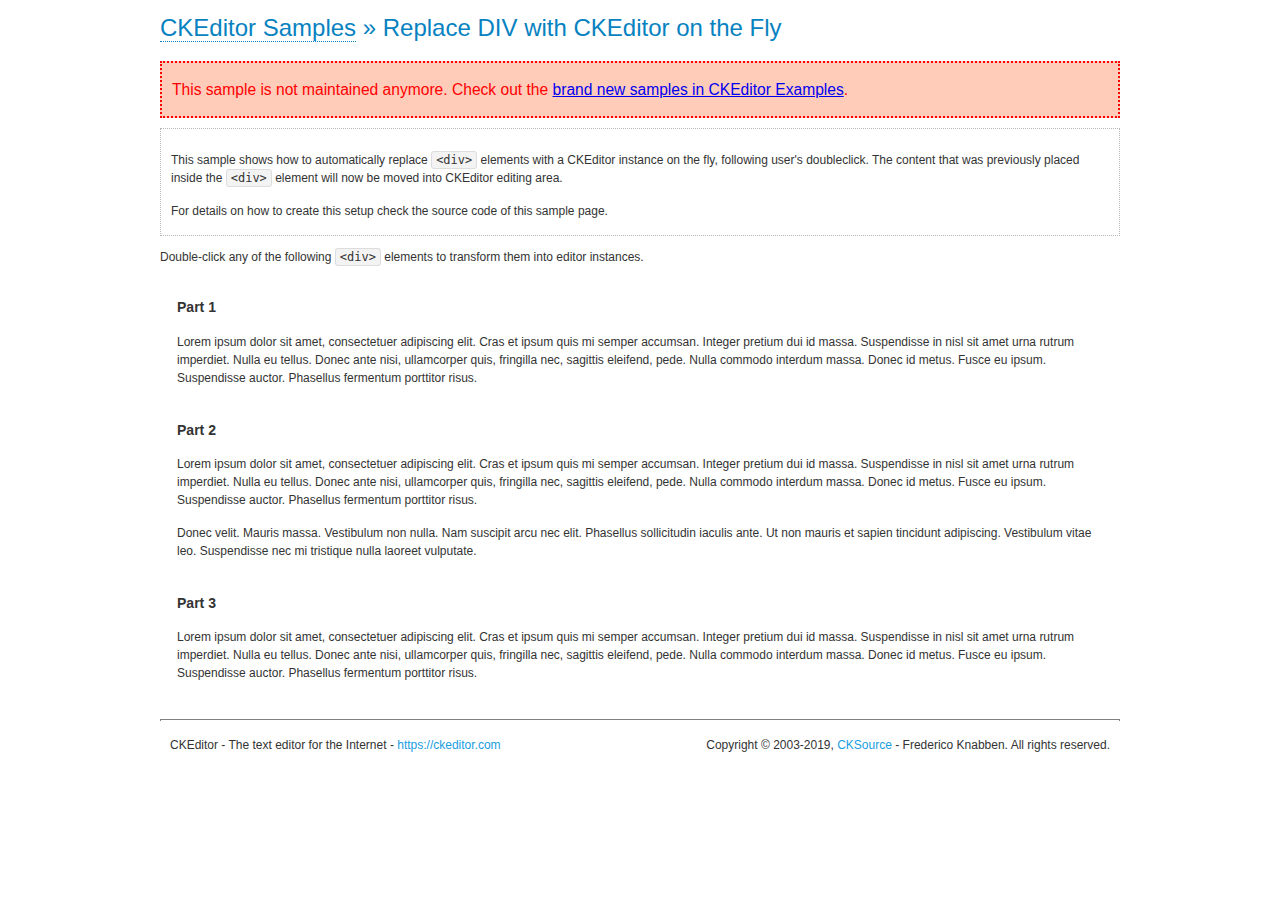
<file: ckeditor/samples/old/divreplace.html>
<!DOCTYPE html>
<!--
Copyright (c) 2003-2019, CKSource - Frederico Knabben. All rights reserved.
For licensing, see LICENSE.md or https://ckeditor.com/legal/ckeditor-oss-license
-->
<html>
<head>
	<meta charset="utf-8">
	<title>Replace DIV &mdash; CKEditor Sample</title>
	<script src="../../ckeditor.js"></script>
	<link href="sample.css" rel="stylesheet">
	<style>

		div.editable
		{
			border: solid 2px transparent;
			padding-left: 15px;
			padding-right: 15px;
		}

		div.editable:hover
		{
			border-color: black;
		}

	</style>
	<script>

		// Uncomment the following code to test the "Timeout Loading Method".
		// CKEDITOR.loadFullCoreTimeout = 5;

		window.onload = function() {
			// Listen to the double click event.
			if ( window.addEventListener )
				document.body.addEventListener( 'dblclick', onDoubleClick, false );
			else if ( window.attachEvent )
				document.body.attachEvent( 'ondblclick', onDoubleClick );

		};

		function onDoubleClick( ev ) {
			// Get the element which fired the event. This is not necessarily the
			// element to which the event has been attached.
			var element = ev.target || ev.srcElement;

			// Find out the div that holds this element.
			var name;

			do {
				element = element.parentNode;
			}
			while ( element && ( name = element.nodeName.toLowerCase() ) &&
				( name != 'div' || element.className.indexOf( 'editable' ) == -1 ) && name != 'body' );

			if ( name == 'div' && element.className.indexOf( 'editable' ) != -1 )
				replaceDiv( element );
		}

		var editor;

		function replaceDiv( div ) {
			if ( editor )
				editor.destroy();

			editor = CKEDITOR.replace( div );
		}

	</script>
</head>
<body>
	<h1 class="samples">
		<a href="index.html">CKEditor Samples</a> &raquo; Replace DIV with CKEditor on the Fly
	</h1>
	<div class="warning deprecated">
		This sample is not maintained anymore. Check out the <a href="https://ckeditor.com/docs/ckeditor4/latest/examples/index.html">brand new samples in CKEditor Examples</a>.
	</div>
	<div class="description">
		<p>
			This sample shows how to automatically replace <code>&lt;div&gt;</code> elements
			with a CKEditor instance on the fly, following user's doubleclick. The content
			that was previously placed inside the <code>&lt;div&gt;</code> element will now
			be moved into CKEditor editing area.
		</p>
		<p>
			For details on how to create this setup check the source code of this sample page.
		</p>
	</div>
	<p>
		Double-click any of the following <code>&lt;div&gt;</code> elements to transform them into
		editor instances.
	</p>
	<div class="editable">
		<h3>
			Part 1
		</h3>
		<p>
			Lorem ipsum dolor sit amet, consectetuer adipiscing elit. Cras et ipsum quis mi
			semper accumsan. Integer pretium dui id massa. Suspendisse in nisl sit amet urna
			rutrum imperdiet. Nulla eu tellus. Donec ante nisi, ullamcorper quis, fringilla
			nec, sagittis eleifend, pede. Nulla commodo interdum massa. Donec id metus. Fusce
			eu ipsum. Suspendisse auctor. Phasellus fermentum porttitor risus.
		</p>
	</div>
	<div class="editable">
		<h3>
			Part 2
		</h3>
		<p>
			Lorem ipsum dolor sit amet, consectetuer adipiscing elit. Cras et ipsum quis mi
			semper accumsan. Integer pretium dui id massa. Suspendisse in nisl sit amet urna
			rutrum imperdiet. Nulla eu tellus. Donec ante nisi, ullamcorper quis, fringilla
			nec, sagittis eleifend, pede. Nulla commodo interdum massa. Donec id metus. Fusce
			eu ipsum. Suspendisse auctor. Phasellus fermentum porttitor risus.
		</p>
		<p>
			Donec velit. Mauris massa. Vestibulum non nulla. Nam suscipit arcu nec elit. Phasellus
			sollicitudin iaculis ante. Ut non mauris et sapien tincidunt adipiscing. Vestibulum
			vitae leo. Suspendisse nec mi tristique nulla laoreet vulputate.
		</p>
	</div>
	<div class="editable">
		<h3>
			Part 3
		</h3>
		<p>
			Lorem ipsum dolor sit amet, consectetuer adipiscing elit. Cras et ipsum quis mi
			semper accumsan. Integer pretium dui id massa. Suspendisse in nisl sit amet urna
			rutrum imperdiet. Nulla eu tellus. Donec ante nisi, ullamcorper quis, fringilla
			nec, sagittis eleifend, pede. Nulla commodo interdum massa. Donec id metus. Fusce
			eu ipsum. Suspendisse auctor. Phasellus fermentum porttitor risus.
		</p>
	</div>
	<div id="footer">
		<hr>
		<p>
			CKEditor - The text editor for the Internet - <a class="samples" href="https://ckeditor.com/">https://ckeditor.com</a>
		</p>
		<p id="copy">
			Copyright &copy; 2003-2019, <a class="samples" href="https://cksource.com/">CKSource</a> - Frederico
			Knabben. All rights reserved.
		</p>
	</div>
</body>
</html>
</file>
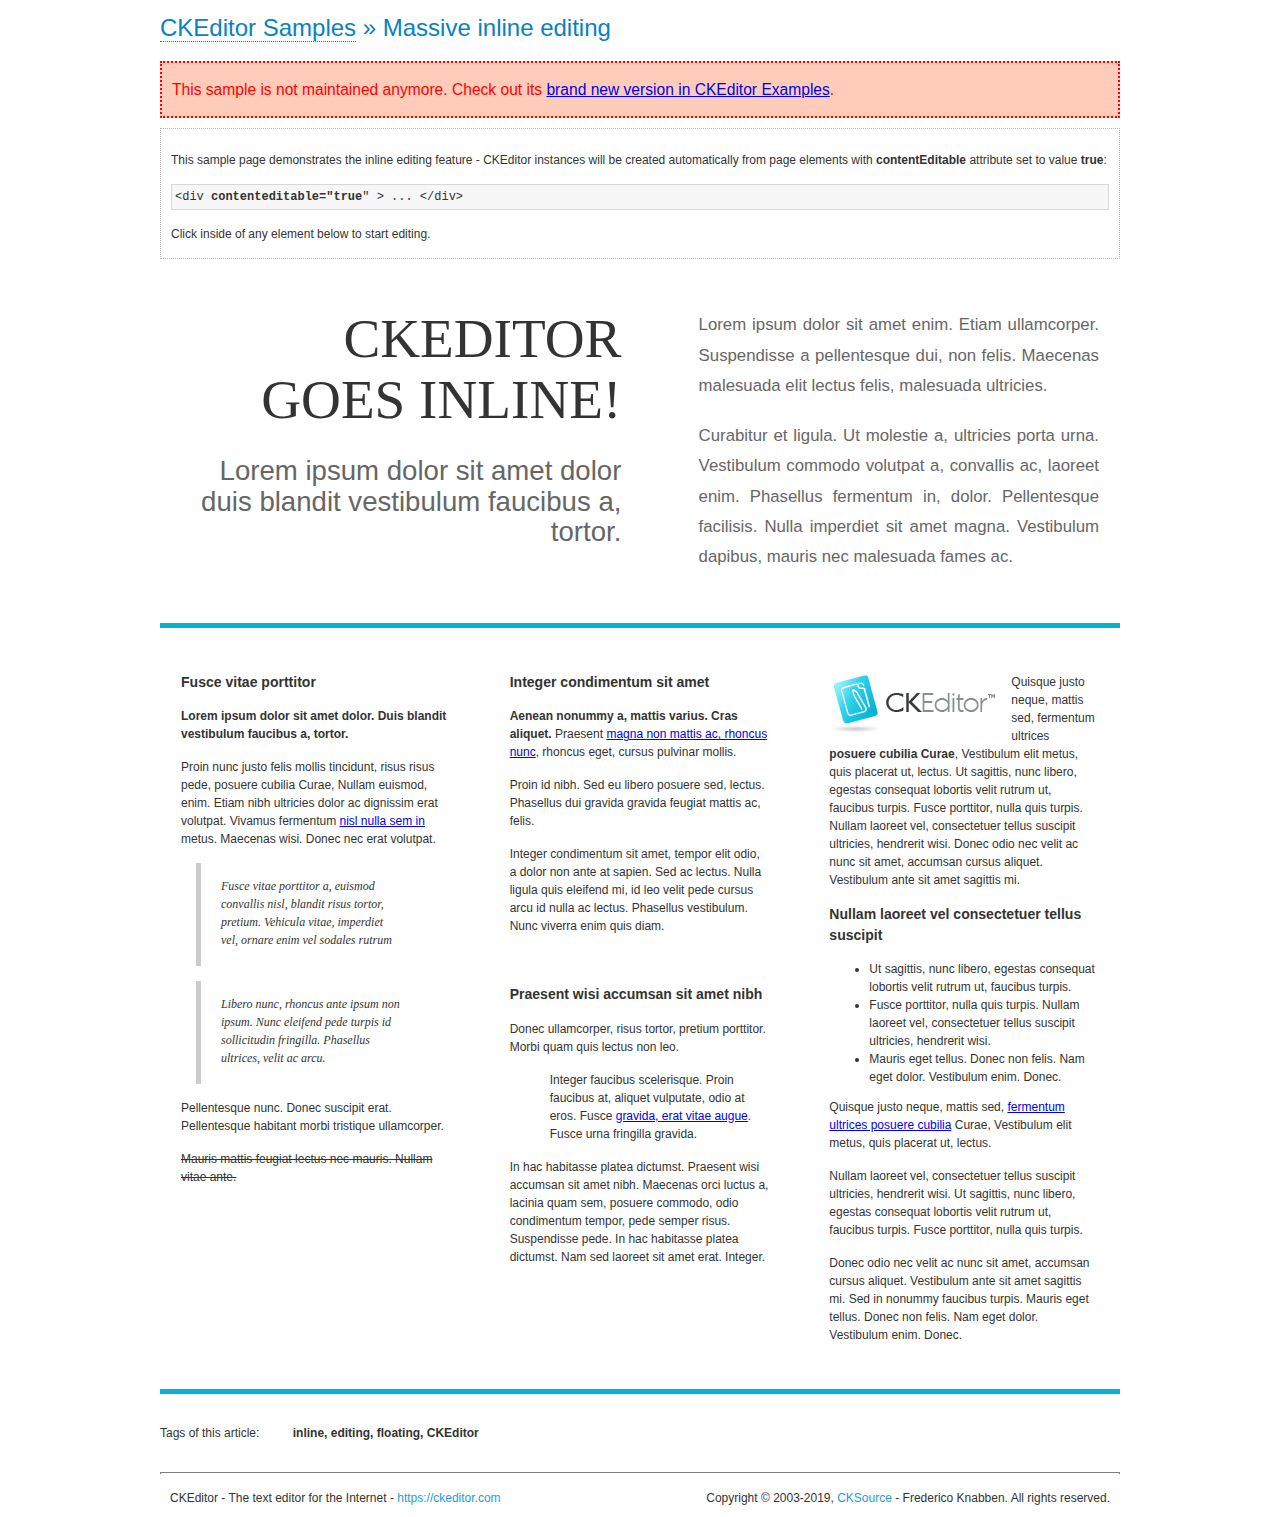
<file: ckeditor/samples/old/inlineall.html>
<!DOCTYPE html>
<!--
Copyright (c) 2003-2019, CKSource - Frederico Knabben. All rights reserved.
For licensing, see LICENSE.md or https://ckeditor.com/legal/ckeditor-oss-license
-->
<html>
<head>
	<meta charset="utf-8">
	<title>Massive inline editing &mdash; CKEditor Sample</title>
	<script src="../../ckeditor.js"></script>
	<script>

		// This code is generally not necessary, but it is here to demonstrate
		// how to customize specific editor instances on the fly. This fits well
		// this demo because we have editable elements (like headers) that
		// require less features.

		// The "instanceCreated" event is fired for every editor instance created.
		CKEDITOR.on( 'instanceCreated', function( event ) {
			var editor = event.editor,
				element = editor.element;

			// Customize editors for headers and tag list.
			// These editors don't need features like smileys, templates, iframes etc.
			if ( element.is( 'h1', 'h2', 'h3' ) || element.getAttribute( 'id' ) == 'taglist' ) {
				// Customize the editor configurations on "configLoaded" event,
				// which is fired after the configuration file loading and
				// execution. This makes it possible to change the
				// configurations before the editor initialization takes place.
				editor.on( 'configLoaded', function() {

					// Remove unnecessary plugins to make the editor simpler.
					editor.config.removePlugins = 'colorbutton,find,flash,font,' +
						'forms,iframe,image,newpage,removeformat,' +
						'smiley,specialchar,stylescombo,templates';

					// Rearrange the layout of the toolbar.
					editor.config.toolbarGroups = [
						{ name: 'editing',		groups: [ 'basicstyles', 'links' ] },
						{ name: 'undo' },
						{ name: 'clipboard',	groups: [ 'selection', 'clipboard' ] },
						{ name: 'about' }
					];
				});
			}
		});

	</script>
	<link href="sample.css" rel="stylesheet">
	<style>

		/* The following styles are just to make the page look nice. */

		/* Workaround to show Arial Black in Firefox. */
		@font-face
		{
			font-family: 'arial-black';
			src: local('Arial Black');
		}

		*[contenteditable="true"]
		{
			padding: 10px;
		}

		#container
		{
			width: 960px;
			margin: 30px auto 0;
		}

		#header
		{
			overflow: hidden;
			padding: 0 0 30px;
			border-bottom: 5px solid #05B2D2;
			position: relative;
		}

		#headerLeft,
		#headerRight
		{
			width: 49%;
			overflow: hidden;
		}

		#headerLeft
		{
			float: left;
			padding: 10px 1px 1px;
		}

		#headerLeft h2,
		#headerLeft h3
		{
			text-align: right;
			margin: 0;
			overflow: hidden;
			font-weight: normal;
		}

		#headerLeft h2
		{
			font-family: "Arial Black",arial-black;
			font-size: 4.6em;
			line-height: 1.1;
			text-transform: uppercase;
		}

		#headerLeft h3
		{
			font-size: 2.3em;
			line-height: 1.1;
			margin: .2em 0 0;
			color: #666;
		}

		#headerRight
		{
			float: right;
			padding: 1px;
		}

		#headerRight p
		{
			line-height: 1.8;
			text-align: justify;
			margin: 0;
		}

		#headerRight p + p
		{
			margin-top: 20px;
		}

		#headerRight > div
		{
			padding: 20px;
			margin: 0 0 0 30px;
			font-size: 1.4em;
			color: #666;
		}

		#columns
		{
			color: #333;
			overflow: hidden;
			padding: 20px 0;
		}

		#columns > div
		{
			float: left;
			width: 33.3%;
		}

		#columns #column1 > div
		{
			margin-left: 1px;
		}

		#columns #column3 > div
		{
			margin-right: 1px;
		}

		#columns > div > div
		{
			margin: 0px 10px;
			padding: 10px 20px;
		}

		#columns blockquote
		{
			margin-left: 15px;
		}

		#tagLine
		{
			border-top: 5px solid #05B2D2;
			padding-top: 20px;
		}

		#taglist {
			display: inline-block;
			margin-left: 20px;
			font-weight: bold;
			margin: 0 0 0 20px;
		}

	</style>
</head>
<body>
<div>
	<h1 class="samples"><a href="index.html">CKEditor Samples</a> &raquo; Massive inline editing</h1>
	<div class="warning deprecated">
		This sample is not maintained anymore. Check out its <a href="https://ckeditor.com/docs/ckeditor4/latest/examples/inline.html">brand new version in CKEditor Examples</a>.
	</div>
	<div class="description">
		<p>This sample page demonstrates the inline editing feature - CKEditor instances will be created automatically from page elements with <strong>contentEditable</strong> attribute set to value <strong>true</strong>:</p>
		<pre class="samples">&lt;div <strong>contenteditable="true</strong>" &gt; ... &lt;/div&gt;</pre>
		<p>Click inside of any element below to start editing.</p>
	</div>
</div>
<div id="container">
	<div id="header">
		<div id="headerLeft">
			<h2 id="sampleTitle" contenteditable="true">
				CKEditor<br> Goes Inline!
			</h2>
			<h3 contenteditable="true">
				Lorem ipsum dolor sit amet dolor duis blandit vestibulum faucibus a, tortor.
			</h3>
		</div>
		<div id="headerRight">
			<div contenteditable="true">
				<p>
					Lorem ipsum dolor sit amet enim. Etiam ullamcorper. Suspendisse a pellentesque dui, non felis. Maecenas malesuada elit lectus felis, malesuada ultricies.
				</p>
				<p>
					Curabitur et ligula. Ut molestie a, ultricies porta urna. Vestibulum commodo volutpat a, convallis ac, laoreet enim. Phasellus fermentum in, dolor. Pellentesque facilisis. Nulla imperdiet sit amet magna. Vestibulum dapibus, mauris nec malesuada fames ac.
				</p>
			</div>
		</div>
	</div>
	<div id="columns">
		<div id="column1">
			<div contenteditable="true">
				<h3>
					Fusce vitae porttitor
				</h3>
				<p>
					<strong>
						Lorem ipsum dolor sit amet dolor. Duis blandit vestibulum faucibus a, tortor.
					</strong>
				</p>
				<p>
					Proin nunc justo felis mollis tincidunt, risus risus pede, posuere cubilia Curae, Nullam euismod, enim. Etiam nibh ultricies dolor ac dignissim erat volutpat. Vivamus fermentum <a href="https://ckeditor.com/">nisl nulla sem in</a> metus. Maecenas wisi. Donec nec erat volutpat.
				</p>
				<blockquote>
					<p>
						Fusce vitae porttitor a, euismod convallis nisl, blandit risus tortor, pretium.
						Vehicula vitae, imperdiet vel, ornare enim vel sodales rutrum
					</p>
				</blockquote>
				<blockquote>
					<p>
						Libero nunc, rhoncus ante ipsum non ipsum. Nunc eleifend pede turpis id sollicitudin fringilla. Phasellus ultrices, velit ac arcu.
					</p>
				</blockquote>
				<p>Pellentesque nunc. Donec suscipit erat. Pellentesque habitant morbi tristique ullamcorper.</p>
				<p><s>Mauris mattis feugiat lectus nec mauris. Nullam vitae ante.</s></p>
			</div>
		</div>
		<div id="column2">
			<div contenteditable="true">
				<h3>
					Integer condimentum sit amet
				</h3>
				<p>
					<strong>Aenean nonummy a, mattis varius. Cras aliquet.</strong>
					Praesent <a href="https://ckeditor.com/">magna non mattis ac, rhoncus nunc</a>, rhoncus eget, cursus pulvinar mollis.</p>
				<p>Proin id nibh. Sed eu libero posuere sed, lectus. Phasellus dui gravida gravida feugiat mattis ac, felis.</p>
				<p>Integer condimentum sit amet, tempor elit odio, a dolor non ante at sapien. Sed ac lectus. Nulla ligula quis eleifend mi, id leo velit pede cursus arcu id nulla ac lectus. Phasellus vestibulum. Nunc viverra enim quis diam.</p>
			</div>
			<div contenteditable="true">
				<h3>
					Praesent wisi accumsan sit amet nibh
				</h3>
				<p>Donec ullamcorper, risus tortor, pretium porttitor. Morbi quam quis lectus non leo.</p>
				<p style="margin-left: 40px; ">Integer faucibus scelerisque. Proin faucibus at, aliquet vulputate, odio at eros. Fusce <a href="https://ckeditor.com/">gravida, erat vitae augue</a>. Fusce urna fringilla gravida.</p>
				<p>In hac habitasse platea dictumst. Praesent wisi accumsan sit amet nibh. Maecenas orci luctus a, lacinia quam sem, posuere commodo, odio condimentum tempor, pede semper risus. Suspendisse pede. In hac habitasse platea dictumst. Nam sed laoreet sit amet erat. Integer.</p>
			</div>
		</div>
		<div id="column3">
			<div contenteditable="true">
				<p>
					<img src="assets/inlineall/logo.png" alt="CKEditor logo" style="float:left">
				</p>
				<p>Quisque justo neque, mattis sed, fermentum ultrices <strong>posuere cubilia Curae</strong>, Vestibulum elit metus, quis placerat ut, lectus. Ut sagittis, nunc libero, egestas consequat lobortis velit rutrum ut, faucibus turpis. Fusce porttitor, nulla quis turpis. Nullam laoreet vel, consectetuer tellus suscipit ultricies, hendrerit wisi. Donec odio nec velit ac nunc sit amet, accumsan cursus aliquet. Vestibulum ante sit amet sagittis mi.</p>
				<h3>
					Nullam laoreet vel consectetuer tellus suscipit
				</h3>
				<ul>
					<li>Ut sagittis, nunc libero, egestas consequat lobortis velit rutrum ut, faucibus turpis.</li>
					<li>Fusce porttitor, nulla quis turpis. Nullam laoreet vel, consectetuer tellus suscipit ultricies, hendrerit wisi.</li>
					<li>Mauris eget tellus. Donec non felis. Nam eget dolor. Vestibulum enim. Donec.</li>
				</ul>
				<p>Quisque justo neque, mattis sed, <a href="https://ckeditor.com/">fermentum ultrices posuere cubilia</a> Curae, Vestibulum elit metus, quis placerat ut, lectus.</p>
				<p>Nullam laoreet vel, consectetuer tellus suscipit ultricies, hendrerit wisi. Ut sagittis, nunc libero, egestas consequat lobortis velit rutrum ut, faucibus turpis. Fusce porttitor, nulla quis turpis.</p>
				<p>Donec odio nec velit ac nunc sit amet, accumsan cursus aliquet. Vestibulum ante sit amet sagittis mi. Sed in nonummy faucibus turpis. Mauris eget tellus. Donec non felis. Nam eget dolor. Vestibulum enim. Donec.</p>
			</div>
		</div>
	</div>
	<div id="tagLine">
		Tags of this article:
		<p id="taglist" contenteditable="true">
			inline, editing, floating, CKEditor
		</p>
	</div>
</div>
<div id="footer">
	<hr>
	<p>
		CKEditor - The text editor for the Internet - <a class="samples" href="https://ckeditor.com/">
			https://ckeditor.com</a>
	</p>
	<p id="copy">
		Copyright &copy; 2003-2019, <a class="samples" href="https://cksource.com/">CKSource</a>
		- Frederico Knabben. All rights reserved.
	</p>
</div>
</body>
</html>
</file>
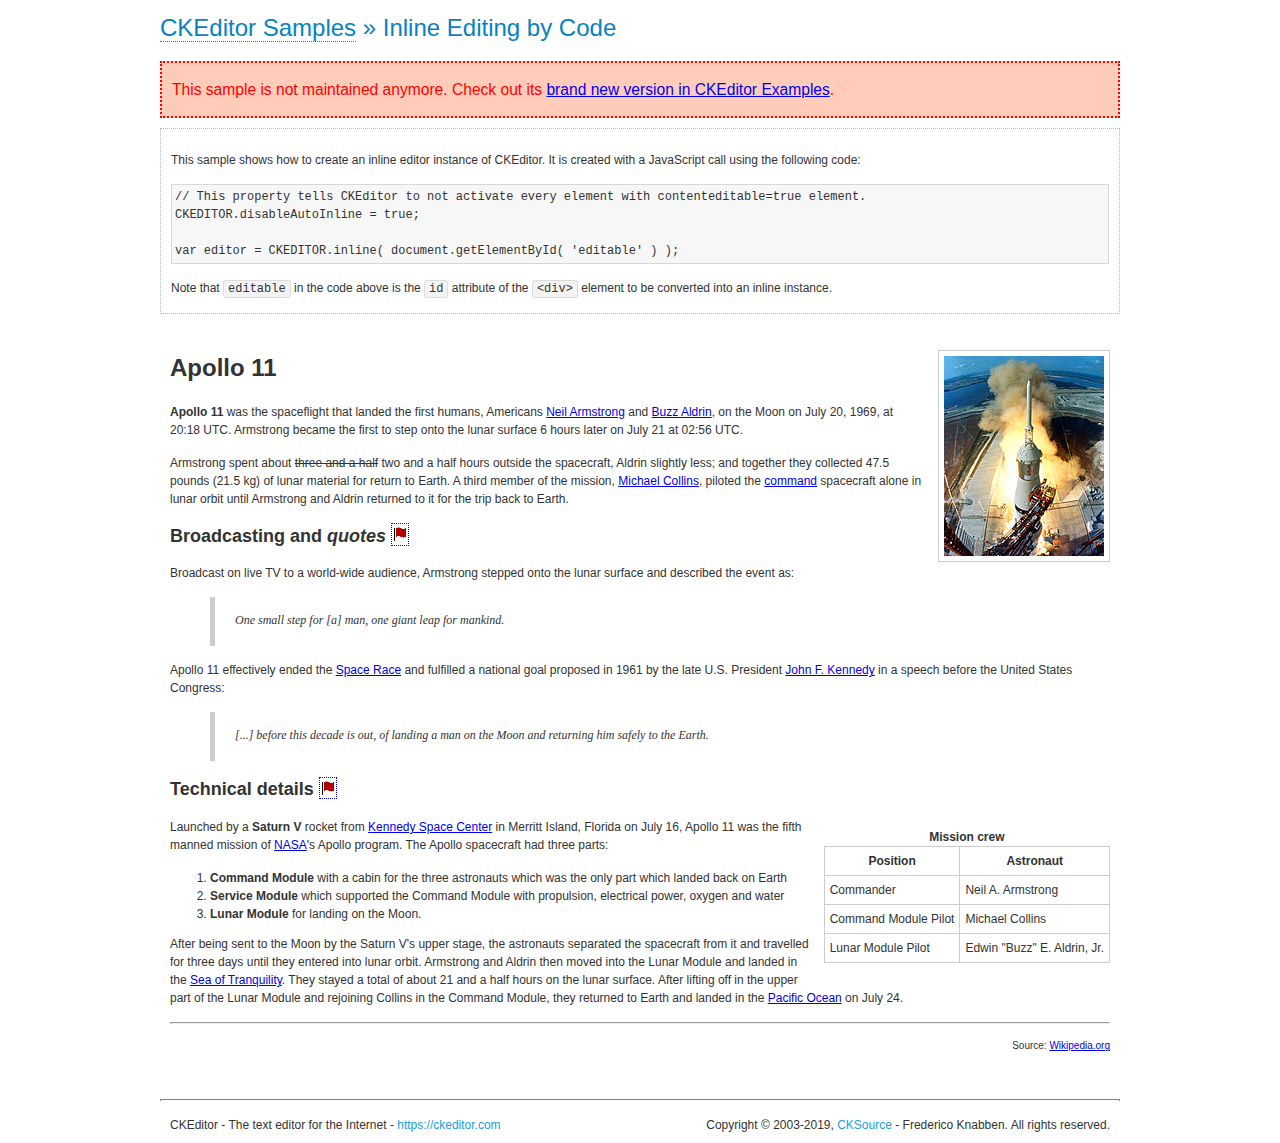
<file: ckeditor/samples/old/inlinebycode.html>
<!DOCTYPE html>
<!--
Copyright (c) 2003-2019, CKSource - Frederico Knabben. All rights reserved.
For licensing, see LICENSE.md or https://ckeditor.com/legal/ckeditor-oss-license
-->
<html>
<head>
	<meta charset="utf-8">
	<title>Inline Editing by Code &mdash; CKEditor Sample</title>
	<script src="../../ckeditor.js"></script>
	<link href="sample.css" rel="stylesheet">
	<style>

		#editable
		{
			padding: 10px;
			float: left;
		}

	</style>
</head>
<body>
	<h1 class="samples">
		<a href="index.html">CKEditor Samples</a> &raquo; Inline Editing by Code
	</h1>
	<div class="warning deprecated">
		This sample is not maintained anymore. Check out its <a href="https://ckeditor.com/docs/ckeditor4/latest/examples/inline.html">brand new version in CKEditor Examples</a>.
	</div>
	<div class="description">
		<p>
			This sample shows how to create an inline editor instance of CKEditor. It is created
			with a JavaScript call using the following code:
		</p>
<pre class="samples">
// This property tells CKEditor to not activate every element with contenteditable=true element.
CKEDITOR.disableAutoInline = true;

var editor = CKEDITOR.inline( document.getElementById( 'editable' ) );
</pre>
		<p>
			Note that <code>editable</code> in the code above is the <code>id</code>
			attribute of the <code>&lt;div&gt;</code> element to be converted into an inline instance.
		</p>
	</div>
	<div id="editable" contenteditable="true">
		<h1><img alt="Saturn V carrying Apollo 11" class="right" src="assets/sample.jpg" /> Apollo 11</h1>

		<p><b>Apollo 11</b> was the spaceflight that landed the first humans, Americans <a href="http://en.wikipedia.org/wiki/Neil_Armstrong" title="Neil Armstrong">Neil Armstrong</a> and <a href="http://en.wikipedia.org/wiki/Buzz_Aldrin" title="Buzz Aldrin">Buzz Aldrin</a>, on the Moon on July 20, 1969, at 20:18 UTC. Armstrong became the first to step onto the lunar surface 6 hours later on July 21 at 02:56 UTC.</p>

		<p>Armstrong spent about <s>three and a half</s> two and a half hours outside the spacecraft, Aldrin slightly less; and together they collected 47.5 pounds (21.5&nbsp;kg) of lunar material for return to Earth. A third member of the mission, <a href="http://en.wikipedia.org/wiki/Michael_Collins_(astronaut)" title="Michael Collins (astronaut)">Michael Collins</a>, piloted the <a href="http://en.wikipedia.org/wiki/Apollo_Command/Service_Module" title="Apollo Command/Service Module">command</a> spacecraft alone in lunar orbit until Armstrong and Aldrin returned to it for the trip back to Earth.</p>

		<h2>Broadcasting and <em>quotes</em> <a id="quotes" name="quotes"></a></h2>

		<p>Broadcast on live TV to a world-wide audience, Armstrong stepped onto the lunar surface and described the event as:</p>

		<blockquote>
			<p>One small step for [a] man, one giant leap for mankind.</p>
		</blockquote>

		<p>Apollo 11 effectively ended the <a href="http://en.wikipedia.org/wiki/Space_Race" title="Space Race">Space Race</a> and fulfilled a national goal proposed in 1961 by the late U.S. President <a href="http://en.wikipedia.org/wiki/John_F._Kennedy" title="John F. Kennedy">John F. Kennedy</a> in a speech before the United States Congress:</p>

		<blockquote>
			<p>[...] before this decade is out, of landing a man on the Moon and returning him safely to the Earth.</p>
		</blockquote>

		<h2>Technical details <a id="tech-details" name="tech-details"></a></h2>

		<table align="right" border="1" bordercolor="#ccc" cellpadding="5" cellspacing="0" style="border-collapse:collapse;margin:10px 0 10px 15px;">
			<caption><strong>Mission crew</strong></caption>
			<thead>
			<tr>
				<th scope="col">Position</th>
				<th scope="col">Astronaut</th>
			</tr>
			</thead>
			<tbody>
			<tr>
				<td>Commander</td>
				<td>Neil A. Armstrong</td>
			</tr>
			<tr>
				<td>Command Module Pilot</td>
				<td>Michael Collins</td>
			</tr>
			<tr>
				<td>Lunar Module Pilot</td>
				<td>Edwin &quot;Buzz&quot; E. Aldrin, Jr.</td>
			</tr>
			</tbody>
		</table>

		<p>Launched by a <strong>Saturn V</strong> rocket from <a href="http://en.wikipedia.org/wiki/Kennedy_Space_Center" title="Kennedy Space Center">Kennedy Space Center</a> in Merritt Island, Florida on July 16, Apollo 11 was the fifth manned mission of <a href="http://en.wikipedia.org/wiki/NASA" title="NASA">NASA</a>&#39;s Apollo program. The Apollo spacecraft had three parts:</p>

		<ol>
			<li><strong>Command Module</strong> with a cabin for the three astronauts which was the only part which landed back on Earth</li>
			<li><strong>Service Module</strong> which supported the Command Module with propulsion, electrical power, oxygen and water</li>
			<li><strong>Lunar Module</strong> for landing on the Moon.</li>
		</ol>

		<p>After being sent to the Moon by the Saturn V&#39;s upper stage, the astronauts separated the spacecraft from it and travelled for three days until they entered into lunar orbit. Armstrong and Aldrin then moved into the Lunar Module and landed in the <a href="http://en.wikipedia.org/wiki/Mare_Tranquillitatis" title="Mare Tranquillitatis">Sea of Tranquility</a>. They stayed a total of about 21 and a half hours on the lunar surface. After lifting off in the upper part of the Lunar Module and rejoining Collins in the Command Module, they returned to Earth and landed in the <a href="http://en.wikipedia.org/wiki/Pacific_Ocean" title="Pacific Ocean">Pacific Ocean</a> on July 24.</p>

		<hr />
		<p style="text-align: right;"><small>Source: <a href="http://en.wikipedia.org/wiki/Apollo_11">Wikipedia.org</a></small></p>
	</div>

	<script>
		// We need to turn off the automatic editor creation first.
		CKEDITOR.disableAutoInline = true;

		var editor = CKEDITOR.inline( 'editable' );
	</script>
	<div id="footer">
		<hr>
		<p contenteditable="true">
			CKEditor - The text editor for the Internet - <a class="samples" href="https://ckeditor.com/">
				https://ckeditor.com</a>
		</p>
		<p id="copy">
			Copyright &copy; 2003-2019, <a class="samples" href="https://cksource.com/">CKSource</a>
			- Frederico Knabben. All rights reserved.
		</p>
	</div>
</body>
</html>
</file>
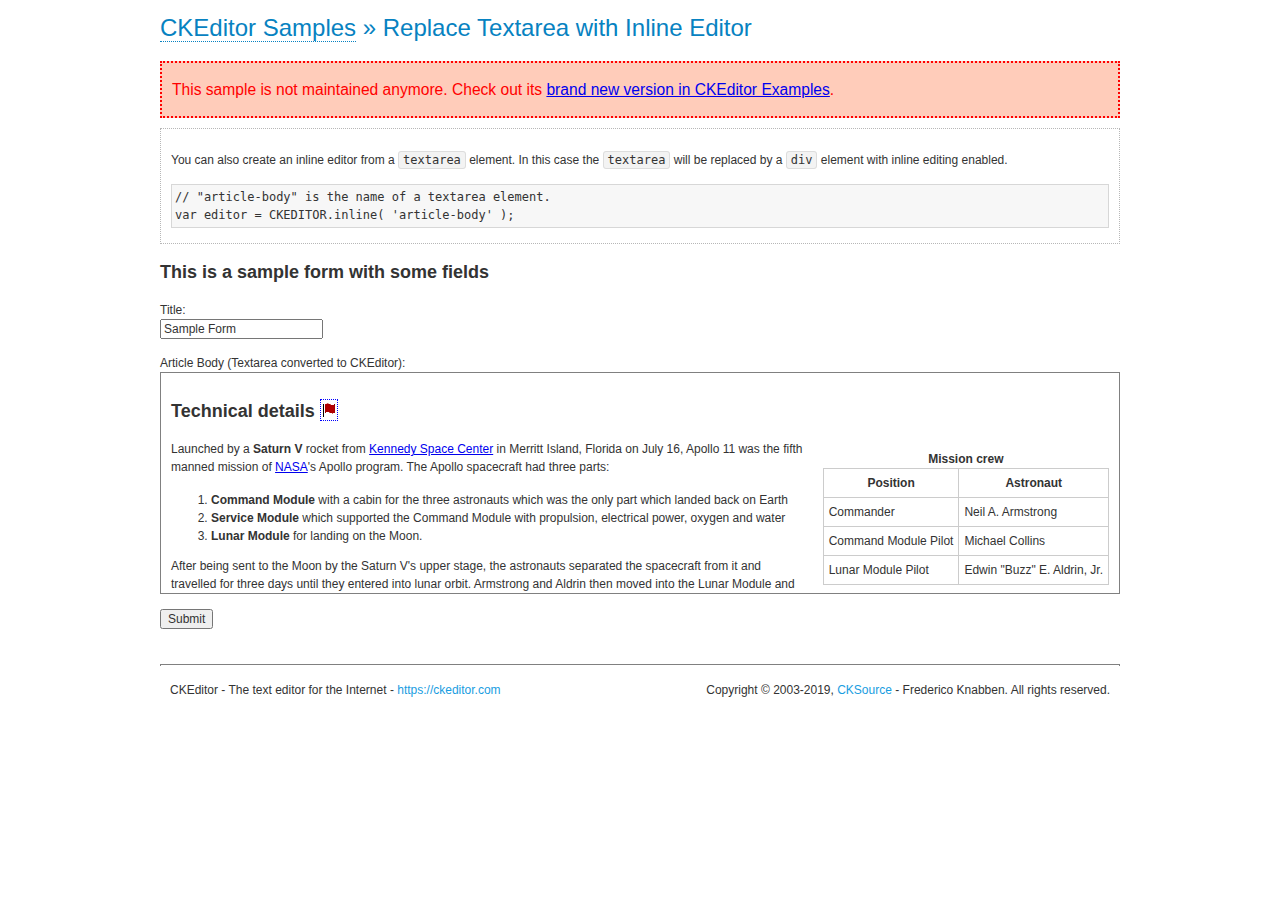
<file: ckeditor/samples/old/inlinetextarea.html>
<!DOCTYPE html>
<!--
Copyright (c) 2003-2019, CKSource - Frederico Knabben. All rights reserved.
For licensing, see LICENSE.md or https://ckeditor.com/legal/ckeditor-oss-license
-->
<html>
<head>
	<meta charset="utf-8">
	<title>Replace Textarea with Inline Editor &mdash; CKEditor Sample</title>
	<script src="../../ckeditor.js"></script>
	<link href="sample.css" rel="stylesheet">
	<style>

		/* Style the CKEditor element to look like a textfield */
		.cke_textarea_inline
		{
			padding: 10px;
			height: 200px;
			overflow: auto;

			border: 1px solid gray;
			-webkit-appearance: textfield;
		}

	</style>
</head>
<body>
	<h1 class="samples">
		<a href="index.html">CKEditor Samples</a> &raquo; Replace Textarea with Inline Editor
	</h1>
	<div class="warning deprecated">
		This sample is not maintained anymore. Check out its <a href="https://ckeditor.com/docs/ckeditor4/latest/examples/inline.html">brand new version in CKEditor Examples</a>.
	</div>
	<div class="description">
		<p>
			You can also create an inline editor from a <code>textarea</code>
			element. In this case the <code>textarea</code> will be replaced
			by a <code>div</code> element with inline editing enabled.
		</p>
<pre class="samples">
// "article-body" is the name of a textarea element.
var editor = CKEDITOR.inline( 'article-body' );
</pre>
	</div>
	<form action="sample_posteddata.php" method="post">
		<h2>This is a sample form with some fields</h2>
		<p>
			Title:<br>
			<input type="text" name="title" value="Sample Form"></p>
		<p>
			Article Body (Textarea converted to CKEditor):<br>
			<textarea name="article-body" style="height: 200px">
				&lt;h2&gt;Technical details &lt;a id="tech-details" name="tech-details"&gt;&lt;/a&gt;&lt;/h2&gt;

				&lt;table align="right" border="1" bordercolor="#ccc" cellpadding="5" cellspacing="0" style="border-collapse:collapse;margin:10px 0 10px 15px;"&gt;
					&lt;caption&gt;&lt;strong&gt;Mission crew&lt;/strong&gt;&lt;/caption&gt;
					&lt;thead&gt;
					&lt;tr&gt;
						&lt;th scope="col"&gt;Position&lt;/th&gt;
						&lt;th scope="col"&gt;Astronaut&lt;/th&gt;
					&lt;/tr&gt;
					&lt;/thead&gt;
					&lt;tbody&gt;
					&lt;tr&gt;
						&lt;td&gt;Commander&lt;/td&gt;
						&lt;td&gt;Neil A. Armstrong&lt;/td&gt;
					&lt;/tr&gt;
					&lt;tr&gt;
						&lt;td&gt;Command Module Pilot&lt;/td&gt;
						&lt;td&gt;Michael Collins&lt;/td&gt;
					&lt;/tr&gt;
					&lt;tr&gt;
						&lt;td&gt;Lunar Module Pilot&lt;/td&gt;
						&lt;td&gt;Edwin &quot;Buzz&quot; E. Aldrin, Jr.&lt;/td&gt;
					&lt;/tr&gt;
					&lt;/tbody&gt;
				&lt;/table&gt;

				&lt;p&gt;Launched by a &lt;strong&gt;Saturn V&lt;/strong&gt; rocket from &lt;a href="http://en.wikipedia.org/wiki/Kennedy_Space_Center" title="Kennedy Space Center"&gt;Kennedy Space Center&lt;/a&gt; in Merritt Island, Florida on July 16, Apollo 11 was the fifth manned mission of &lt;a href="http://en.wikipedia.org/wiki/NASA" title="NASA"&gt;NASA&lt;/a&gt;&#39;s Apollo program. The Apollo spacecraft had three parts:&lt;/p&gt;

				&lt;ol&gt;
					&lt;li&gt;&lt;strong&gt;Command Module&lt;/strong&gt; with a cabin for the three astronauts which was the only part which landed back on Earth&lt;/li&gt;
					&lt;li&gt;&lt;strong&gt;Service Module&lt;/strong&gt; which supported the Command Module with propulsion, electrical power, oxygen and water&lt;/li&gt;
					&lt;li&gt;&lt;strong&gt;Lunar Module&lt;/strong&gt; for landing on the Moon.&lt;/li&gt;
				&lt;/ol&gt;

				&lt;p&gt;After being sent to the Moon by the Saturn V&#39;s upper stage, the astronauts separated the spacecraft from it and travelled for three days until they entered into lunar orbit. Armstrong and Aldrin then moved into the Lunar Module and landed in the &lt;a href="http://en.wikipedia.org/wiki/Mare_Tranquillitatis" title="Mare Tranquillitatis"&gt;Sea of Tranquility&lt;/a&gt;. They stayed a total of about 21 and a half hours on the lunar surface. After lifting off in the upper part of the Lunar Module and rejoining Collins in the Command Module, they returned to Earth and landed in the &lt;a href="http://en.wikipedia.org/wiki/Pacific_Ocean" title="Pacific Ocean"&gt;Pacific Ocean&lt;/a&gt; on July 24.&lt;/p&gt;

				&lt;hr /&gt;
				&lt;p style="text-align: right;"&gt;&lt;small&gt;Source: &lt;a href="http://en.wikipedia.org/wiki/Apollo_11"&gt;Wikipedia.org&lt;/a&gt;&lt;/small&gt;&lt;/p&gt;
			</textarea>
		</p>
		<p>
			<input type="submit" value="Submit">
		</p>
	</form>

	<script>
		CKEDITOR.inline( 'article-body' );
	</script>
	<div id="footer">
		<hr>
		<p>
			CKEditor - The text editor for the Internet - <a class="samples" href="https://ckeditor.com/">
				https://ckeditor.com</a>
		</p>
		<p id="copy">
			Copyright &copy; 2003-2019, <a class="samples" href="https://cksource.com/">CKSource</a>
			- Frederico Knabben. All rights reserved.
		</p>
	</div>
</body>
</html>
</file>
<file: ckeditor/samples/css/samples.css>
/**
 * @license Copyright (c) 2003-2019, CKSource - Frederico Knabben. All rights reserved.
 * For licensing, see LICENSE.md or https://ckeditor.com/legal/ckeditor-oss-license
 */
@media (max-width: 900px) {
  .global-is-mobile-hidden {
    display: none !important;
  }
}
article,
aside,
details,
figcaption,
figure,
footer,
header,
hgroup,
main,
menu,
nav,
section {
  display: block;
}
body,
html {
  margin: 0;
  padding: 0;
  font: 16px / 1.8 Arial, 'Helvetica Neue', Helvetica, sans-serif;
  font-weight: 300;
  color: #575757;
}
.grid-width-10 {
  width: 10%;
}
.grid-width-20 {
  width: 20%;
}
.grid-width-30 {
  width: 30%;
}
.grid-width-40 {
  width: 40%;
}
.grid-width-50 {
  width: 50%;
}
.grid-width-60 {
  width: 60%;
}
.grid-width-70 {
  width: 70%;
}
.grid-width-80 {
  width: 80%;
}
.grid-width-90 {
  width: 90%;
}
.grid-width-100 {
  width: 100%;
}
@media (max-width: 900px) {
  .grid-width-10,
  .grid-width-20,
  .grid-width-30,
  .grid-width-40,
  .grid-width-50,
  .grid-width-60,
  .grid-width-70,
  .grid-width-80,
  .grid-width-90,
  .grid-width-100 {
    width: 100%;
  }
}
*[class*="grid-width"] {
  -webkit-box-sizing: border-box;
  -moz-box-sizing: border-box;
  box-sizing: border-box;
  padding-left: 4%;
  padding-right: 4%;
  float: left;
}
*[class*="grid-width"]:after,
.grid-container:after,
*[class*="grid-width"]:before,
.grid-container:before {
  content: '';
  display: block;
  overflow: hidden;
  visibility: hidden;
  font-size: 0;
  line-height: 0;
  width: 0;
  height: 0;
}
*[class*="grid-width"]:after,
.grid-container:after {
  clear: both;
}
.grid-container {
  -webkit-box-sizing: border-box;
  -moz-box-sizing: border-box;
  box-sizing: border-box;
  margin-left: auto;
  margin-right: auto;
}
.grid-container-nested *[class*="grid-width"]:first-child {
  padding-left: 0;
}
.grid-container-nested *[class*="grid-width"]:last-child {
  padding-right: 0;
}
@media (max-width: 900px) {
  .grid-container-nested *[class*="grid-width"]:first-child {
    padding-left: 4%;
  }
  .grid-container-nested *[class*="grid-width"]:last-child {
    padding-right: 4%;
  }
}
.header-a {
  min-height: 140px;
  overflow: hidden;
}
.header-a .header-a-logo {
  margin: 40px 0 0;
}
@media (max-width: 900px) {
  .header-a .header-a-logo {
    text-align: center;
  }
}
.header-a .header-a-logo img {
  border: transparent;
}
.navigation-a {
  height: 30px;
  background: #3D3D3D;
  position: absolute;
  left: 0;
  right: 0;
  top: 0;
  padding: 0;
  overflow: hidden;
}
@media (max-width: 900px) {
  .navigation-a {
    text-align: center;
  }
}
.navigation-a ul {
  list-style: none;
  margin: 0;
  overflow: hidden;
}
.navigation-a ul li,
.navigation-a ul li a {
  display: inline-block;
}
@media (max-width: 900px) {
  .navigation-a ul {
    width: auto;
    text-overflow: ellipsis;
    white-space: nowrap;
    display: inline-block;
    float: none;
  }
  .navigation-a ul:before,
  .navigation-a ul:after {
    display: none;
  }
}
.navigation-a ul.navigation-a-left {
  text-align: left;
}
@media (max-width: 900px) {
  .navigation-a ul.navigation-a-left {
    padding-right: 0;
  }
}
.navigation-a ul.navigation-a-right {
  text-align: right;
}
@media (max-width: 900px) {
  .navigation-a ul.navigation-a-right {
    padding-left: 23px;
  }
}
.navigation-a ul li + li {
  margin-left: 23px;
}
.navigation-a ul li a {
  font-size: 10px;
  font-size: 0.625rem;
  line-height: 18px;
  line-height: 1.13rem;
  line-height: 30px;
  float: left;
  color: #ddd;
  font-weight: bold;
  text-decoration: none;
  text-transform: uppercase;
}
.navigation-a ul li a:hover {
  cursor: pointer;
  color: #fff;
}
.icon-navigation-a-github:before,
.icon-navigation-a-github:after {
  background-image: url("[data-uri]");
}
.navigation-b {
  text-align: right;
  margin: 52px 0 0;
  overflow: visible;
}
@media (max-width: 900px) {
  .navigation-b {
    text-align: center;
    margin-top: 20px;
    padding: 0;
  }
}
.navigation-b ul {
  padding: 0;
  list-style: none;
  margin: 0;
  overflow: visible;
}
.navigation-b ul li,
.navigation-b ul li a {
  display: inline-block;
}
@media (max-width: 900px) {
  .navigation-b ul {
    display: table;
    width: 100%;
    padding-bottom: 1.5em;
  }
}
@media (max-width: 900px) {
  .navigation-b ul li {
    display: table-row;
  }
}
.navigation-b ul li + li {
  margin-left: 20px;
}
@media (max-width: 900px) {
  .navigation-b ul li + li {
    margin-left: 0;
  }
}
.navigation-b ul li a {
  -webkit-box-sizing: border-box;
  -moz-box-sizing: border-box;
  box-sizing: border-box;
  text-transform: uppercase;
  text-decoration: none;
  outline: none;
}
@media (max-width: 900px) {
  .navigation-b ul li a {
    width: 100%;
    -webkit-border-radius: 0;
    -webkit-background-clip: padding-box;
    -moz-border-radius: 0;
    -moz-background-clip: padding;
    border-radius: 0;
    background-clip: padding-box;
  }
}
.footer-a {
  font-size: 13px;
  font-size: 0.8125rem;
  line-height: 23.4px;
  line-height: 1.46rem;
  padding-top: 2.25em;
  padding-bottom: 2.25em;
  overflow: hidden;
  color: #8a8a8a;
}
.footer-a a {
  color: #0287D0;
  text-decoration: none;
  border-bottom: 1px dotted #0287D0;
}
.footer-a a:hover {
  color: #0277b7;
}
.footer-a p {
  margin: 0;
  display: inline-block;
  text-align: center;
}
.content {
  font-size: 14px;
  font-size: 0.875rem;
  line-height: 25.2px;
  line-height: 1.57rem;
  overflow: hidden;
  padding-top: 1.5em;
  padding-bottom: 1.5em;
}
.content p {
  margin: 0.75em 0;
}
.content ul,
.content ol,
.content pre,
.content blockquote,
.content textarea:not([class^="cke"]),
.content .cke {
  margin: 1.875em 0;
}
.content code,
.content kbd {
  -webkit-border-radius: 3px;
  -webkit-background-clip: padding-box;
  -moz-border-radius: 3px;
  -moz-background-clip: padding;
  border-radius: 3px;
  background-clip: padding-box;
  padding: 3px 4px;
}
.content pre,
.content code,
.content kbd,
.content blockquote {
  background: #f5f5f5;
}
.content blockquote,
.content pre {
  background: none;
  border-left: 4px solid #0287D0;
  padding: 1.5em 2.25em;
}
.content p a,
.content ul a,
.content ol a,
.content blockquote a,
.content h1 a,
.content h2 a,
.content h3 a,
.content h4 a,
.content h5 a {
  color: #0287D0;
  text-decoration: none;
  border-bottom: 1px dotted #0287D0;
}
.content p a:hover,
.content ul a:hover,
.content ol a:hover,
.content blockquote a:hover,
.content h1 a:hover,
.content h2 a:hover,
.content h3 a:hover,
.content h4 a:hover,
.content h5 a:hover {
  color: #0277b7;
}
.content h1,
.content h2,
.content h3,
.content h4,
.content h5 {
  color: #000;
  font-weight: 100;
}
.content h1 code,
.content h2 code,
.content h3 code,
.content h4 code,
.content h5 code,
.content h1 kbd,
.content h2 kbd,
.content h3 kbd,
.content h4 kbd,
.content h5 kbd {
  font-size: inherit;
}
.content h1 a.content-heading-anchor,
.content h2 a.content-heading-anchor,
.content h3 a.content-heading-anchor,
.content h4 a.content-heading-anchor,
.content h5 a.content-heading-anchor {
  font-weight: 100;
  vertical-align: middle;
  opacity: 0;
  border: 0;
}
.content h1:hover a.content-heading-anchor,
.content h2:hover a.content-heading-anchor,
.content h3:hover a.content-heading-anchor,
.content h4:hover a.content-heading-anchor,
.content h5:hover a.content-heading-anchor {
  opacity: 1;
}
.content h1:target a,
.content h2:target a,
.content h3:target a,
.content h4:target a,
.content h5:target a {
  -webkit-animation: targetLinkOpacity 0.5s linear alternate;
  -moz-animation: targetLinkOpacity 0.5s linear alternate;
  -o-animation: targetLinkOpacity 0.5s linear alternate;
  animation: targetLinkOpacity 0.5s linear alternate;
  opacity: 1;
}
.content input,
.content select,
.content textarea:not([class^="cke"]) {
  -webkit-border-radius: 3px;
  -webkit-background-clip: padding-box;
  -moz-border-radius: 3px;
  -moz-background-clip: padding;
  border-radius: 3px;
  background-clip: padding-box;
  -webkit-box-shadow: inset 0 1px 1px rgba(0, 0, 0, 0.08);
  -moz-box-shadow: inset 0 1px 1px rgba(0, 0, 0, 0.08);
  box-shadow: inset 0 1px 1px rgba(0, 0, 0, 0.08);
  font: inherit;
  color: inherit;
  border: 1px solid #D9D9D9;
  padding: .2em .5em;
}
.content input:focus,
.content select:focus,
.content textarea:not([class^="cke"]):focus {
  border-color: #66afe9;
  outline: 0;
  -webkit-box-shadow: inset 0 1px 1px rgba(0, 0, 0, 0.08), 0 0 8px #93c6ef;
  -moz-box-shadow: inset 0 1px 1px rgba(0, 0, 0, 0.08), 0 0 8px #93c6ef;
  box-shadow: inset 0 1px 1px rgba(0, 0, 0, 0.08), 0 0 8px #93c6ef;
}
.content abbr {
  border-bottom: 1px dotted #666;
  cursor: pointer;
}
.content blockquote {
  font-style: italic;
  font-family: Georgia, Times, "Times New Roman", serif;
  font-size: 16px;
  font-size: 1rem;
  line-height: 28.8px;
  line-height: 1.8rem;
}
.content em {
  font-style: italic;
}
.content h1 {
  font-size: 36px;
  font-size: 2.25rem;
  line-height: 64.8px;
  line-height: 4.05rem;
  margin: 1.125em 0 0;
}
.content h2 {
  font-size: 27.2px;
  font-size: 1.7rem;
  line-height: 48.96px;
  line-height: 3.06rem;
  margin: 0.9em 0 0;
}
.content h3 {
  font-size: 24px;
  font-size: 1.5rem;
  line-height: 43.2px;
  line-height: 2.7rem;
  font-weight: 500;
  margin: 0.75em 0 0;
}
.content h4 {
  font-size: 19.2px;
  font-size: 1.2rem;
  line-height: 34.56px;
  line-height: 2.16rem;
  font-weight: 500;
  margin: 0.75em 0 0;
}
.content h5 {
  font-size: 17.6px;
  font-size: 1.1rem;
  line-height: 31.68px;
  line-height: 1.98rem;
  font-weight: 500;
  margin: 0.75em 0 0;
}
.content hr {
  border: 0;
  border-top: 4px solid #D9D9D9;
  margin: 1.5em 0;
}
.content input[type="text"] {
  height: 1.8em;
  line-height: 1.8em;
}
.content input[type="button"] {
  -webkit-appearance: button;
  -moz-appearance: button;
  appearance: button;
}
.content kbd {
  font-size: 12px;
  font-size: 0.75rem;
  line-height: 21.6px;
  line-height: 1.35rem;
  font-family: Arial, 'Helvetica Neue', Helvetica, sans-serif;
  padding: 2px 6px;
  -webkit-box-shadow: 0 0 4px #fff inset, 0 2px 0 #D9D9D9;
  -moz-box-shadow: 0 0 4px #fff inset, 0 2px 0 #D9D9D9;
  box-shadow: 0 0 4px #fff inset, 0 2px 0 #D9D9D9;
}
.content p img {
  vertical-align: middle;
}
.content p pre {
  padding: 1.5em;
}
.content pre {
  padding: 0;
  border: 0;
  tab-size: 4;
  -o-tab-size: 4;
  -moz-tab-size: 4;
}
.content pre,
.content code {
  font-size: 11.89px;
  font-size: 0.743rem;
  line-height: 21.4px;
  line-height: 1.34rem;
  font-family: Consolas, Menlo, Monaco, Lucida Console, Liberation Mono, DejaVu Sans Mono, Bitstream Vera Sans Mono, Courier New, monospace, serif;
}
.content pre a,
.content code a {
  border: 0;
}
.content pre code {
  padding: 0.75em;
  display: block;
}
.content strong {
  color: #000;
}
.content ul ul,
.content ol ul,
.content ul ol,
.content ol ol {
  margin: 0.75em 0;
}
.content ul li,
.content ol li {
  font-size: 14px;
  font-size: 0.875rem;
  line-height: 30.24px;
  line-height: 1.89rem;
}
.content textarea:not([class^="cke"]) {
  width: 100%;
}
.content div.todo {
  border: 2px dotted #444;
  padding: 10px;
  margin: 60px 0 10px 0;
  /* Remove me some day */
}
.content div.todo:before {
  content: "TODO";
  font-weight: bold;
}
body a.button-a,
body button.button-a,
body input.button-a {
  -webkit-border-radius: 3px;
  -webkit-background-clip: padding-box;
  -moz-border-radius: 3px;
  -moz-background-clip: padding;
  border-radius: 3px;
  background-clip: padding-box;
  font-size: 14px;
  font-size: 0.875rem;
  line-height: 25.2px;
  line-height: 1.57rem;
  height: 36px;
  line-height: 36px;
  padding: 0 1.1em;
  font-weight: 700;
  color: #3e3e3e;
  white-space: nowrap;
  text-decoration: none;
  display: inline-block;
  cursor: pointer;
  border: 0;
  vertical-align: middle;
  margin: 1px 0;
  background: transparent;
}
body a.button-a.icon-pos-left,
body button.button-a.icon-pos-left,
body input.button-a.icon-pos-left {
  padding-left: .8em;
}
body a.button-a.icon-pos-right,
body button.button-a.icon-pos-right,
body input.button-a.icon-pos-right {
  padding-right: .8em;
}
body a.button-a.button-a-no-text,
body button.button-a.button-a-no-text,
body input.button-a.button-a-no-text {
  -webkit-border-radius: 100px;
  -webkit-background-clip: padding-box;
  -moz-border-radius: 100px;
  -moz-background-clip: padding;
  border-radius: 100px;
  background-clip: padding-box;
  width: 36px;
  padding: 0;
  text-indent: -999px;
  overflow: hidden;
  position: relative;
  text-align: center;
}
body a.button-a.button-a-no-text:before,
body button.button-a.button-a-no-text:before,
body input.button-a.button-a-no-text:before {
  position: absolute;
  left: 50%;
  top: 50%;
  margin: -9px 0 0 -9px;
}
@media (max-width: 900px) {
  body a.button-a.button-a-mobile-collapsed,
  body button.button-a.button-a-mobile-collapsed,
  body input.button-a.button-a-mobile-collapsed {
    -webkit-border-radius: 100px;
    -webkit-background-clip: padding-box;
    -moz-border-radius: 100px;
    -moz-background-clip: padding;
    border-radius: 100px;
    background-clip: padding-box;
    width: 36px;
    padding: 0;
    text-indent: -999px;
    overflow: hidden;
    position: relative;
    text-align: center;
  }
  body a.button-a.button-a-mobile-collapsed:before,
  body button.button-a.button-a-mobile-collapsed:before,
  body input.button-a.button-a-mobile-collapsed:before {
    position: absolute;
    left: 50%;
    top: 50%;
    margin: -9px 0 0 -9px;
  }
  body a.button-a.button-a-mobile-collapsed:before,
  body button.button-a.button-a-mobile-collapsed:before,
  body input.button-a.button-a-mobile-collapsed:before {
    position: absolute;
    left: 50%;
    top: 50%;
    margin: -9px 0 0 -9px;
  }
}
body a.button-a:active,
body button.button-a:active,
body input.button-a:active,
body a.button-a:hover,
body button.button-a:hover,
body input.button-a:hover {
  color: #fff;
  background: #0277b7;
}
body a.button-a:focus,
body button.button-a:focus,
body input.button-a:focus {
  border-color: #66afe9;
  outline: 0;
  -webkit-box-shadow: inset 0 1px 1px rgba(0, 0, 0, 0.075), 0 0 8px #93c6ef;
  -moz-box-shadow: inset 0 1px 1px rgba(0, 0, 0, 0.075), 0 0 8px #93c6ef;
  box-shadow: inset 0 1px 1px rgba(0, 0, 0, 0.075), 0 0 8px #93c6ef;
}
body a.button-a-soft,
body button.button-a-soft,
body input.button-a-soft {
  background: #e7e7e7;
}
body a.button-a-soft:active,
body button.button-a-soft:active,
body input.button-a-soft:active,
body a.button-a-soft:hover,
body button.button-a-soft:hover,
body input.button-a-soft:hover {
  color: #3e3e3e;
  background: #cecece;
}
body a.button-a-background,
body button.button-a-background,
body input.button-a-background,
body a.navigation-b ul li a:hover,
body button.navigation-b ul li a:hover,
body input.navigation-b ul li a:hover {
  color: #fff;
  background: #0287D0;
}
body a.button-a-background:active,
body button.button-a-background:active,
body input.button-a-background:active,
body a.button-a-background:hover,
body button.button-a-background:hover,
body input.button-a-background:hover,
body a.navigation-b ul li a:hover:active,
body button.navigation-b ul li a:hover:active,
body input.navigation-b ul li a:hover:active,
body a.navigation-b ul li a:hover:hover,
body button.navigation-b ul li a:hover:hover,
body input.navigation-b ul li a:hover:hover {
  color: #fff;
  background: #0277b7;
}
.balloon-a {
  font-size: 12px;
  font-size: 0.75rem;
  line-height: 21.6px;
  line-height: 1.35rem;
  -webkit-border-radius: 3px;
  -webkit-background-clip: padding-box;
  -moz-border-radius: 3px;
  -moz-background-clip: padding;
  border-radius: 3px;
  background-clip: padding-box;
  border-bottom: 3px solid #d4d4d4;
  background: #ebebeb;
  display: inline-block;
  white-space: nowrap;
  padding: .4em 1.2em .2em;
  font-weight: 700;
  position: relative;
  z-index: 1000;
  text-transform: none;
  color: #575757;
}
.balloon-a:hover {
  color: #575757;
}
.balloon-a:before {
  content: '';
  width: 0;
  height: 0;
  border-style: solid;
  position: absolute;
}
.balloon-a-ne:before,
.balloon-a-nw:before {
  top: -13px;
  border-width: 0 9px 15.6px 9px;
  border-color: transparent transparent #ebebeb transparent;
}
.balloon-a-se:before,
.balloon-a-sw:before {
  bottom: -13px;
  border-width: 15.6px 9px 0 9px;
  border-color: #ebebeb transparent transparent transparent;
}
.balloon-a-nw:before,
.balloon-a-sw:before {
  left: 20px;
}
.balloon-a-ne:before,
.balloon-a-se:before {
  right: 20px;
}
.icon-pos-left:before,
.icon-pos-right:after {
  content: '';
  display: inline-block;
  width: 18px;
  height: 18px;
  vertical-align: middle;
  background-repeat: no-repeat;
}
.icon-pos-left:before {
  margin-right: 10px;
}
.icon-pos-right:after {
  margin-left: 10px;
}
.icon-download:before,
.icon-download:after {
  background-image: url("[data-uri]");
}
.icon-question-mark:before,
.icon-question-mark:after {
  background-image: url("[data-uri]");
}
.icon-close:before,
.icon-close:after {
  background-image: url("[data-uri]");
}
.ie8 .switch > * {
  vertical-align: middle;
}
.ie8 .switch input[type="radio"] {
  margin: 0 0.25em;
  display: inline-block;
}
.ie8 .switch label {
  margin-left: 0 !important;
  margin-right: 0 !important;
}
.ie8 .switch label[data-for="1"] {
  float: left;
}
.ie8 .switch label[data-for="2"] {
  float: right;
}
.ie8 .switch .switch-inner {
  display: none;
}
.switch {
  font-size: 14px;
  font-size: 0.875rem;
  line-height: 25.2px;
  line-height: 1.57rem;
  font-weight: bold;
  background-color: #0287D0;
  overflow: hidden;
  display: inline-block;
  padding: 0.75em 0.25em;
  color: #fff;
  -webkit-border-radius: 3px;
  -webkit-background-clip: padding-box;
  -moz-border-radius: 3px;
  -moz-background-clip: padding;
  border-radius: 3px;
  background-clip: padding-box;
  position: relative;
}
.switch input[type="radio"] {
  display: none;
}
.switch label {
  position: relative;
  z-index: 2;
  float: left;
  cursor: pointer;
  padding: 0 0.75em;
}
.switch label:hover {
  text-decoration: underline;
}
.switch .switch-inner {
  float: left;
  background-color: #FFF;
  height: 1.5em;
  width: 4.125em;
  padding: 2px;
  margin: 0 0.25em;
  -webkit-border-radius: 5.5px;
  -webkit-background-clip: padding-box;
  -moz-border-radius: 5.5px;
  -moz-background-clip: padding;
  border-radius: 5.5px;
  background-clip: padding-box;
}
.switch .switch-inner .handler {
  overflow: hidden;
  position: relative;
  display: block;
  height: 1.5em;
  width: 1.5em;
  background: #027dc1;
  -webkit-border-radius: 4.5px;
  -webkit-background-clip: padding-box;
  -moz-border-radius: 4.5px;
  -moz-background-clip: padding;
  border-radius: 4.5px;
  background-clip: padding-box;
}
.switch .switch-inner .handler:before {
  content: '';
  display: block;
  position: absolute;
  top: 0;
  right: 0;
  bottom: 3px;
  left: 0;
  background-color: #0291df;
  -webkit-border-bottom-left-radius: 4.5px;
  -moz-border-radius-bottomleft: 4.5px;
  border-bottom-left-radius: 4.5px;
  -webkit-border-bottom-right-radius: 4.5px;
  -webkit-background-clip: padding-box;
  -moz-border-radius-bottomright: 4.5px;
  -moz-background-clip: padding;
  border-bottom-right-radius: 4.5px;
  background-clip: padding-box;
}
.switch:hover .switch-inner .handler:before {
  background: #029ef3;
}
.switch input[data-num="2"]:checked ~ .switch-inner > .handler {
  margin-left: auto;
}
.switch input[data-num="2"]:checked ~ label[data-for="1"] {
  padding-right: 5.125em;
  margin-right: -4.375em;
}
.switch input[data-num="1"]:checked ~ label[data-for="2"] {
  padding-left: 5.125em;
  margin-left: -4.375em;
}
.toggler {
  -webkit-user-select: none;
  -moz-user-select: none;
  -ms-user-select: none;
  user-select: none;
}
.toggler label {
  cursor: pointer;
}
.toggler [data-collapse] {
  display: inherit;
}
.toggler [data-expand] {
  display: none;
}
.toggler.collapsed [data-collapse] {
  display: none;
}
.toggler.collapsed [data-expand] {
  display: inherit;
}
.toggler-container {
  overflow: hidden;
}
.toggler-container.collapsed {
  height: 0;
}
.icon-toggler-expanded:before,
.icon-toggler-collapsed:before,
.icon-toggler-expanded:after,
.icon-toggler-collapsed:after {
  background-image: url("[data-uri]");
}
.icon-toggler-expanded.icon-light:before,
.icon-toggler-collapsed.icon-light:before,
.icon-toggler-expanded.icon-light:after,
.icon-toggler-collapsed.icon-light:after {
  background-image: url("[data-uri]");
}
.icon-toggler-expanded:before,
.icon-toggler-expanded:after {
  background-position: top left;
}
.icon-toggler-collapsed:before,
.icon-toggler-collapsed:after {
  background-position: bottom left;
}
.modal {
  padding: 20px;
  border-radius: 3px;
  background-color: white;
  max-width: 700px;
  -webkit-box-sizing: border-box;
  -moz-box-sizing: border-box;
  box-sizing: border-box;
  width: 80% !important;
  top: 50% !important;
  -webkit-transform: translate(-50%, -50%) !important;
  -moz-transform: translate(-50%, -50%) !important;
  -ms-transform: translate(-50%, -50%) !important;
  -o-transform: translate(-50%, -50%) !important;
  transform: translate(-50%, -50%) !important;
}
.modal-close {
  -webkit-border-radius: 100px;
  -webkit-background-clip: padding-box;
  -moz-border-radius: 100px;
  -moz-background-clip: padding;
  border-radius: 100px;
  background-clip: padding-box;
  cursor: pointer;
  height: 18px;
  width: 18px;
  position: absolute;
  top: 10px;
  right: 10px;
  font-size: 17px;
  text-align: center;
  line-height: 19px;
  background: #cccccc;
}
main .grid-container,
header .grid-container,
.navigation-a > div,
footer > div {
  max-width: 968px;
}
.header-a {
  margin-top: 30px;
}
.footer-a {
  border-top: 1px solid #D9D9D9;
}
.adjoined-top {
  background-color: #0287D0;
  color: #fff;
}
.adjoined-top .content h1,
.adjoined-top .content h2,
.adjoined-top .content h3,
.adjoined-top .content h4,
.adjoined-top .content h5 {
  color: #fff;
}
.adjoined-top .content p {
  font-size: 18px;
  font-size: 1.125rem;
  line-height: 32.4px;
  line-height: 2.02rem;
  font-weight: 100;
}
.adjoined-top .content p a {
  text-decoration: none;
  border-bottom: 1px dotted #fff;
  color: inherit;
}
.adjoined-top .content p a:hover {
  color: #e6e6e6;
}
.adjoined-top .content button {
  color: #fff;
}
.adjoined-top .content strong {
  color: #fff;
}
.adjoined-top .content code {
  font-size: inherit;
  color: #0287D0;
}
.adjoined-bottom {
  position: relative;
}
.adjoined-bottom:before {
  z-index: -1;
  content: '';
  background: #0287D0;
  position: absolute;
  top: 0;
  left: 0;
  right: 0;
  height: 50%;
}
main .grid-container,
header .grid-container,
.navigation-a > div,
footer > div {
  max-width: 1052px;
}
main .grid-container.freed-width {
  max-width: none;
}
.switch {
  background: #027dc1;
  float: right;
  overflow: visible;
}
.switch .balloon-a {
  position: absolute;
  top: -40px;
  right: 50%;
  margin-right: -15px;
  background: #FFEFC1;
  border-bottom-color: #DCDCA4;
}
.switch .balloon-a:before {
  border-color: #FFEFC1 transparent transparent transparent;
}
#toolbar .editors-container {
  overflow: hidden;
  height: 0;
  transition: height 200ms;
}
#toolbar .editors-container.active {
  height: auto;
}
#main #editor {
  background: #FFF;
  padding: 2% 4%;
  border: dashed 5px #0287D0;
}
#main .adjoined-top:before {
  height: 335px;
}
#toolbar .adjoined-top:before {
  height: 219px;
}
#toolbar .adjoined-top .grid-container-nested {
  height: 147px;
}
.content .grid-switch-magic {
  margin: 3.5em 0 0;
}
#info-box {
  padding-bottom: 0;
}
#info-box > div {
  width: 100%;
  text-align: right;
}
#info-box > div .toggler {
  padding-right: 0;
}
#info-box > div .toggler:hover {
  background: transparent;
  color: #000;
}
#info-box > div .toggler:hover > label {
  text-decoration: underline;
}
#info-box > div h2 {
  float: left;
  margin-top: 0;
}
#info-box > div#instructions-container {
  text-align: left;
}
#toolbarModifierWrapper {
  overflow: hidden;
  height: 0;
  opacity: 0;
  transition: height 200ms;
}
#toolbarModifierWrapper.active {
  height: auto;
  opacity: 1;
}
header {
  overflow: visible;
}
header div.grid-container {
  overflow: visible;
}
header .navigation-b {
  overflow: visible;
}
header .navigation-b ul {
  overflow: visible;
}
header .navigation-b a {
  position: relative;
}
header .balloon-a {
  position: absolute;
  top: 48px;
  left: 50%;
  margin-left: -35px;
}
@media (max-width: 1140px) {
  header .balloon-a {
    left: auto;
    margin-left: auto;
    right: 50%;
    margin-right: -35px;
  }
  header .balloon-a:before {
    left: auto;
    right: 22px;
  }
}
@media (max-width: 900px) {
  header .balloon-a {
    display: none;
  }
}
header .header-a-logo img {
  width: 160px;
  height: 60px;
}

#toolbar .cke_toolbar {
  pointer-events: none;
  -webkit-user-select: none;
  -moz-user-select: none;
  -ms-user-select: none;
  user-select: none;
  cursor: default;
}
.some-toolbar-active .cke_toolbar {
  zoom: 1;
  filter: alpha(opacity=50);
  -webkit-opacity: 0.5;
  -moz-opacity: 0.5;
  opacity: 0.5;
}
.cke_toolbar.active {
  position: relative;
  zoom: 1;
  filter: alpha(opacity=100);
  -webkit-opacity: 1;
  -moz-opacity: 1;
  opacity: 1;
}
.cke_toolbar.active:after {
  content: '';
  display: block;
  position: absolute;
  top: 0;
  right: 6px;
  bottom: 5px;
  left: 0;
  -webkit-border-radius: 5px;
  -webkit-background-clip: padding-box;
  -moz-border-radius: 5px;
  -moz-background-clip: padding;
  border-radius: 5px;
  background-clip: padding-box;
  -webkit-box-shadow: 0px 0px 15px 3px #fff4b0;
  -moz-box-shadow: 0px 0px 15px 3px #fff4b0;
  box-shadow: 0px 0px 15px 3px #fff4b0;
}
.cke_toolbar.active .cke_toolgroup {
  -webkit-box-shadow: none;
  -moz-box-shadow: none;
  box-shadow: none;
  border-color: #e3c300;
}
.cke_toolbar.active .cke_combo,
.cke_toolbar.active .cke_toolgroup {
  position: relative;
  z-index: 2;
}
.cke_toolbar.active .cke_combo_button {
  -webkit-box-shadow: none;
  -moz-box-shadow: none;
  box-shadow: none;
}
.unselectable {
  -webkit-user-select: none;
  -moz-user-select: none;
  -ms-user-select: none;
  user-select: none;
}
.toolbar {
  padding: 5px 0;
  margin-bottom: 2.4em;
  overflow: hidden;
  background: #fff;
}
.toolbar button.button-a.cke_button {
  cursor: pointer;
  display: inline-block;
  padding: 4px 6px;
  outline: 0;
  border: 1px solid #a6a6a6;
}
.toolbar button.button-a.hidden {
  display: none;
}
.toolbar button.button-a.left {
  float: left;
  margin-right: 8px;
}
.toolbar button.button-a.right {
  float: right;
  margin-left: 8px;
}
.toolbar button.button-a .highlight {
  color: #ffefc1;
}
.configContainer.hidden,
.toolbarModifier.hidden,
.toolbarModifier-hints.hidden {
  display: none;
}
.toolbarModifier :focus,
.toolbar button:focus,
.configContainer textarea.configCode:focus {
  outline: none;
}
div.toolbarModifier {
  padding: 0;
  overflow: hidden;
  width: 100%;
  position: relative;
  display: table;
  border-collapse: collapse;
}
div.toolbarModifier ::-moz-focus-inner {
  border: 0;
}
div.toolbarModifier .empty {
  display: none;
}
div.toolbarModifier.empty-visible .empty {
  display: table-row;
  zoom: 1;
  filter: alpha(opacity=60);
  -webkit-opacity: 0.6;
  -moz-opacity: 0.6;
  opacity: 0.6;
}
div.toolbarModifier .empty > p {
  line-height: 31px;
}
div.toolbarModifier > ul {
  padding: 0;
  margin: 0;
  border-top: 1px solid #ccc;
  width: 100%;
}
div.toolbarModifier > ul[data-type="table-header"] {
  display: table-header-group;
}
div.toolbarModifier > ul[data-type="table-body"] {
  display: table-row-group;
}
div.toolbarModifier > ul p {
  padding: 0;
  margin: 0;
}
div.toolbarModifier > ul > li {
  display: table-row;
}
div.toolbarModifier > ul > li[data-type="header"] {
  font-weight: bold;
  user-select: none;
  cursor: default;
}
div.toolbarModifier > ul > li[data-type="group"],
div.toolbarModifier > ul > li[data-type="separator"] {
  border-bottom: 1px solid #ccc;
}
div.toolbarModifier > ul > li[data-type="subgroup"] {
  border-top: 1px solid #eee;
}
div.toolbarModifier > ul > li[data-type="subgroup"]:first-child {
  border-top: none;
}
div.toolbarModifier > ul > li[data-type="group"].active,
div.toolbarModifier > ul > li[data-type="group"]:hover,
div.toolbarModifier > ul > li[data-type="separator"].active,
div.toolbarModifier > ul > li[data-type="separator"]:hover {
  overflow: hidden;
  z-index: 2;
}
div.toolbarModifier > ul > li[data-type="group"].active,
div.toolbarModifier > ul > li[data-type="separator"].active,
div.toolbarModifier > ul > li[data-type="group"].active:hover,
div.toolbarModifier > ul > li[data-type="separator"].active:hover {
  background: #f0fafb;
}
div.toolbarModifier > ul > li[data-type="group"]:hover,
div.toolbarModifier > ul > li[data-type="separator"]:hover {
  background: #fffbe3;
}
div.toolbarModifier > ul > li[data-type="separator"] {
  background: #f5f5f5;
}
div.toolbarModifier > ul > li[data-type="separator"]:after {
  content: '';
  width: 100%;
}
div.toolbarModifier > ul > li[data-type="separator"] > p {
  padding: 2px 5px;
}
div.toolbarModifier > ul > li > p,
div.toolbarModifier > ul > li > ul {
  display: table-cell;
  vertical-align: middle;
}
div.toolbarModifier > ul > li p {
  padding-left: 5px;
  min-width: 200px;
}
div.toolbarModifier > ul > li p span {
  white-space: nowrap;
  cursor: default;
}
div.toolbarModifier > ul > li p span button {
  font-size: 12.666px;
  margin-right: 5px;
  cursor: pointer;
  background: #fff;
  -webkit-border-radius: 5px;
  -webkit-background-clip: padding-box;
  -moz-border-radius: 5px;
  -moz-background-clip: padding;
  border-radius: 5px;
  background-clip: padding-box;
  border: 1px solid #bbb;
  padding: 0 7px;
  line-height: 12px;
  height: 20px;
}
div.toolbarModifier > ul > li p span button:not(.disabled):hover,
div.toolbarModifier > ul > li p span button:not(.disabled):focus {
  color: #fff;
  background-color: #454545;
  border-color: transparent;
}
div.toolbarModifier > ul > li p span button.move.disabled {
  cursor: default;
  zoom: 1;
  filter: alpha(opacity=20);
  -webkit-opacity: 0.2;
  -moz-opacity: 0.2;
  opacity: 0.2;
}
div.toolbarModifier > ul > li ul {
  border-collapse: collapse;
  padding: 0;
  width: 100%;
}
div.toolbarModifier > ul > li ul li {
  display: table-row;
  list-style-type: none;
  line-height: 1;
}
div.toolbarModifier > ul > li ul li[data-type="subgroup"] {
  border-top: 1px solid #ddd;
}
div.toolbarModifier > ul > li ul li[data-type="subgroup"]:first-child {
  border-top: 0;
}
div.toolbarModifier > ul > li ul li[data-type="subgroup"] [data-type="button"] {
  -webkit-border-radius: 3px;
  -webkit-background-clip: padding-box;
  -moz-border-radius: 3px;
  -moz-background-clip: padding;
  border-radius: 3px;
  background-clip: padding-box;
  padding: 0 2px;
}
div.toolbarModifier > ul > li ul li[data-type="subgroup"] [data-type="button"]:focus {
  background: rgba(0, 0, 0, 0.04);
}
div.toolbarModifier > ul > li ul li[data-type="subgroup"] [data-type="button"] input {
  vertical-align: middle;
}
div.toolbarModifier > ul > li ul li > p,
div.toolbarModifier > ul > li ul li > ul {
  display: table-cell;
  vertical-align: middle;
}
div.toolbarModifier > ul > li ul li ul {
  padding: 0;
}
div.toolbarModifier > ul > li ul li ul li {
  padding: 0;
  display: inline-block;
  cursor: pointer;
  margin: 2px 5px 2px 0;
}
div.toolbarModifier > ul > li ul li ul li .cke_combo_text {
  cursor: pointer;
  white-space: nowrap;
}
div.toolbarModifier > ul > li ul li ul li .cke_toolgroup,
div.toolbarModifier > ul > li ul li ul li .cke_combo_button {
  cursor: pointer;
  margin: 0;
  vertical-align: middle;
  border: 1px solid #ddd;
  font-size: 11.41px;
  font-size: 0.713rem;
  line-height: 20.54px;
  line-height: 1.28rem;
}
div.toolbarModifier > .codemirror-wrapper {
  overflow-y: auto;
}
div.toolbarModifier-hints {
  float: right;
  width: 350px;
  min-width: 150px;
  overflow-y: auto;
  margin-left: 1.5em;
}
div.toolbarModifier-hints h3 {
  font-size: 18.08px;
  font-size: 1.13rem;
  line-height: 32.54px;
  line-height: 2.03rem;
  padding: 0.36em 1.5em;
  background: #f5f5f5;
  border-bottom: 1px solid #ddd;
  margin-top: 0;
  margin-bottom: 1.2em;
}
div.toolbarModifier-hints dl {
  margin-bottom: 1.2em;
  overflow: hidden;
}
div.toolbarModifier-hints dl .list-header {
  font-weight: bold;
  border: 0;
  padding-bottom: 0.6em;
}
div.toolbarModifier-hints dl > p {
  text-align: center;
}
div.toolbarModifier-hints dl dt {
  float: left;
  width: 9em;
  clear: both;
  text-align: right;
  border-top: 1px solid #ddd;
  padding-left: 1.5em;
  padding-right: .1em;
  -webkit-box-sizing: border-box;
  -moz-box-sizing: border-box;
  box-sizing: border-box;
}
div.toolbarModifier-hints dl dt code {
  background: none;
  border: none;
  vertical-align: middle;
}
div.toolbarModifier-hints dl dd {
  margin-left: 10em;
  clear: right;
  padding-right: 1.5em;
}
div.toolbarModifier-hints dl dd code {
  line-height: 2.2em;
}
div.toolbarModifier-hints dl dd:after {
  content: '\00a0';
  display: block;
  clear: left;
  float: right;
  height: 0;
  width: 0;
}
.toolbarModifier-hints,
.configContainer textarea.configCode,
.CodeMirror {
  -webkit-border-radius: 3px;
  -webkit-background-clip: padding-box;
  -moz-border-radius: 3px;
  -moz-background-clip: padding;
  border-radius: 3px;
  background-clip: padding-box;
  border: 1px solid #ccc;
  font-size: 13.01px;
  font-size: 0.813rem;
  line-height: 23.42px;
  line-height: 1.46rem;
}
.configContainer textarea.configCode,
.CodeMirror pre,
.CodeMirror-linenumber {
  font-size: 13.01px;
  font-size: 0.813rem;
  line-height: 23.42px;
  line-height: 1.46rem;
  font-family: Consolas, Menlo, Monaco, Lucida Console, Liberation Mono, DejaVu Sans Mono, Bitstream Vera Sans Mono, Courier New, monospace, serif;
}
.CodeMirror pre {
  border: none;
  padding: 0;
  margin: 0;
}
.configContainer textarea.configCode {
  -webkit-box-sizing: border-box;
  -moz-box-sizing: border-box;
  box-sizing: border-box;
  color: #575757;
  padding: 10px;
  width: 100%;
  min-height: 500px;
  margin: 0;
  resize: none;
  outline: none;
  -moz-tab-size: 4;
  tab-size: 4;
  white-space: pre;
  word-wrap: normal;
  overflow: auto;
}
.CodeMirror-hints.toolbar-modifier {
  padding: 0;
  color: #575757;
  font-size: 14px;
  font-size: 0.875rem;
  line-height: 25.2px;
  line-height: 1.57rem;
  font-family: Consolas, Menlo, Monaco, Lucida Console, Liberation Mono, DejaVu Sans Mono, Bitstream Vera Sans Mono, Courier New, monospace, serif;
}
.CodeMirror-hints.toolbar-modifier .CodeMirror-hint-active {
  color: #575757;
  background: #f0fafb;
}
.CodeMirror-hints.toolbar-modifier > li:hover {
  background: #fffbe3;
}
/* Text modifier */
#toolbarModifierWrapper {
  margin-bottom: 1.2em;
}
#toolbarModifierWrapper .invalid .CodeMirror {
  background: #fff8f8;
  border-color: red;
}
#toolbarModifierWrapper .CodeMirror {
  height: auto;
  padding: 0 0.6em;
}
.staticContainer {
  position: fixed;
  top: 0;
  width: 100%;
  z-index: 10;
}
.staticContainer > .grid-container {
  max-width: 1052px;
}
.staticContainer > .grid-container .inner {
  background: #fff;
}
.staticContainer > .grid-container .inner .toolbar {
  margin-bottom: 0;
}
#help {
  position: relative;
  top: -15px;
  left: -5px;
}
#help-content {
  display: none;
}
/*# sourceMappingURL=[data-uri] */
</file>
<file: ckeditor/samples/toolbarconfigurator/lib/codemirror/neo.css>
/* neo theme for codemirror */

/* Color scheme */

.cm-s-neo.CodeMirror {
  background-color:#ffffff;
  color:#2e383c;
  line-height:1.4375;
}
.cm-s-neo .cm-comment {color:#75787b}
.cm-s-neo .cm-keyword, .cm-s-neo .cm-property {color:#1d75b3}
.cm-s-neo .cm-atom,.cm-s-neo .cm-number {color:#75438a}
.cm-s-neo .cm-node,.cm-s-neo .cm-tag {color:#9c3328}
.cm-s-neo .cm-string {color:#b35e14}
.cm-s-neo .cm-variable,.cm-s-neo .cm-qualifier {color:#047d65}


/* Editor styling */

.cm-s-neo pre {
  padding:0;
}

.cm-s-neo .CodeMirror-gutters {
  border:none;
  border-right:10px solid transparent;
  background-color:transparent;
}

.cm-s-neo .CodeMirror-linenumber {
  padding:0;
  color:#e0e2e5;
}

.cm-s-neo .CodeMirror-guttermarker { color: #1d75b3; }
.cm-s-neo .CodeMirror-guttermarker-subtle { color: #e0e2e5; }
</file>
<file: ckeditor/samples/old/sample.css>
/*
Copyright (c) 2003-2019, CKSource - Frederico Knabben. All rights reserved.
For licensing, see LICENSE.md or https://ckeditor.com/legal/ckeditor-oss-license
*/

html, body, h1, h2, h3, h4, h5, h6, div, span, blockquote, p, address, form, fieldset, img, ul, ol, dl, dt, dd, li, hr, table, td, th, strong, em, sup, sub, dfn, ins, del, q, cite, var, samp, code, kbd, tt, pre
{
	line-height: 1.5;
}

body
{
	padding: 10px 30px;
}

input, textarea, select, option, optgroup, button, td, th
{
	font-size: 100%;
}

pre
{
	-moz-tab-size: 4;
	tab-size: 4;
}

pre, code, kbd, samp, tt
{
	font-family: monospace,monospace;
	font-size: 1em;
}

body {
	width: 960px;
	margin: 0 auto;
}

code
{
	background: #f3f3f3;
	border: 1px solid #ddd;
	padding: 1px 4px;
	border-radius: 3px;
}

abbr
{
	border-bottom: 1px dotted #555;
	cursor: pointer;
}

.new, .beta
{
	text-transform: uppercase;
	font-size: 10px;
	font-weight: bold;
	padding: 1px 4px;
	margin: 0 0 0 5px;
	color: #fff;
	float: right;
	border-radius: 3px;
}

.new
{
	background: #FF7E00;
	border: 1px solid #DA8028;
	text-shadow: 0 1px 0 #C97626;

	box-shadow: 0 2px 3px 0 #FFA54E inset;
}

.beta
{
	background: #18C0DF;
	border: 1px solid #19AAD8;
	text-shadow: 0 1px 0 #048CAD;
	font-style: italic;

	box-shadow: 0 2px 3px 0 #50D4FD inset;
}

h1.samples
{
	color: #0782C1;
	font-size: 200%;
	font-weight: normal;
	margin: 0;
	padding: 0;
}

h1.samples a
{
	color: #0782C1;
	text-decoration: none;
	border-bottom: 1px dotted #0782C1;
}

.samples a:hover
{
	border-bottom: 1px dotted #0782C1;
}

h2.samples
{
	color: #000000;
	font-size: 130%;
	margin: 15px 0 0 0;
	padding: 0;
}

p, blockquote, address, form, pre, dl, h1.samples, h2.samples
{
	margin-bottom: 15px;
}

ul.samples
{
	margin-bottom: 15px;
}

.clear
{
	clear: both;
}

fieldset
{
	margin: 0;
	padding: 10px;
}

body, input, textarea
{
	color: #333333;
	font-family: Arial, Helvetica, sans-serif;
}

body
{
	font-size: 75%;
}

a.samples
{
	color: #189DE1;
	text-decoration: none;
}

form
{
	margin: 0;
	padding: 0;
}

pre.samples
{
	background-color: #F7F7F7;
	border: 1px solid #D7D7D7;
	overflow: auto;
	padding: 0.25em;
	white-space: pre-wrap; /* CSS 2.1 */
	word-wrap: break-word; /* IE7 */
}

#footer
{
	clear: both;
	padding-top: 10px;
}

#footer hr
{
	margin: 10px 0 15px 0;
	height: 1px;
	border: solid 1px gray;
	border-bottom: none;
}

#footer p
{
	margin: 0 10px 10px 10px;
	float: left;
}

#footer #copy
{
	float: right;
}

#outputSample
{
	width: 100%;
	table-layout: fixed;
}

#outputSample thead th
{
	color: #dddddd;
	background-color: #999999;
	padding: 4px;
	white-space: nowrap;
}

#outputSample tbody th
{
	vertical-align: top;
	text-align: left;
}

#outputSample pre
{
	margin: 0;
	padding: 0;
}

.description
{
	border: 1px dotted #B7B7B7;
	margin-bottom: 10px;
	padding: 10px 10px 0;
	overflow: hidden;
}

label
{
	display: block;
	margin-bottom: 6px;
}

/**
 *	CKEditor editables are automatically set with the "cke_editable" class
 *	plus cke_editable_(inline|themed) depending on the editor type.
 */

/* Style a bit the inline editables. */
.cke_editable.cke_editable_inline
{
	cursor: pointer;
}

/* Once an editable element gets focused, the "cke_focus" class is
   added to it, so we can style it differently. */
.cke_editable.cke_editable_inline.cke_focus
{
	box-shadow: inset 0px 0px 20px 3px #ddd, inset 0 0 1px #000;
	outline: none;
	background: #eee;
	cursor: text;
}

/* Avoid pre-formatted overflows inline editable. */
.cke_editable_inline pre
{
	white-space: pre-wrap;
	word-wrap: break-word;
}

/**
 *	Samples index styles.
 */

.twoColumns,
.twoColumnsLeft,
.twoColumnsRight
{
	overflow: hidden;
}

.twoColumnsLeft,
.twoColumnsRight
{
	width: 45%;
}

.twoColumnsLeft
{
	float: left;
}

.twoColumnsRight
{
	float: right;
}

dl.samples
{
	padding: 0 0 0 40px;
}
dl.samples > dt
{
	display: list-item;
	list-style-type: disc;
	list-style-position: outside;
	margin: 0 0 3px;
}
dl.samples > dd
{
	margin: 0 0 3px;
}
.warning
{
	color: #ff0000;
	background-color: #FFCCBA;
	border: 2px dotted #ff0000;
	padding: 15px 10px;
	margin: 10px 0;
}

.warning.deprecated {
	font-size: 1.3em;
}

/* Used on inline samples */

blockquote
{
	font-style: italic;
	font-family: Georgia, Times, "Times New Roman", serif;
	padding: 2px 0;
	border-style: solid;
	border-color: #ccc;
	border-width: 0;
}

.cke_contents_ltr blockquote
{
	padding-left: 20px;
	padding-right: 8px;
	border-left-width: 5px;
}

.cke_contents_rtl blockquote
{
	padding-left: 8px;
	padding-right: 20px;
	border-right-width: 5px;
}

img.right {
	border: 1px solid #ccc;
	float: right;
	margin-left: 15px;
	padding: 5px;
}

img.left {
	border: 1px solid #ccc;
	float: left;
	margin-right: 15px;
	padding: 5px;
}

.marker
{
	background-color: Yellow;
}
</file>
<file: ckeditor/samples/toolbarconfigurator/lib/codemirror/codemirror.css>
/* BASICS */

.CodeMirror {
  /* Set height, width, borders, and global font properties here */
  font-family: monospace;
  height: 300px;
  color: black;
}

/* PADDING */

.CodeMirror-lines {
  padding: 4px 0; /* Vertical padding around content */
}
.CodeMirror pre {
  padding: 0 4px; /* Horizontal padding of content */
}

.CodeMirror-scrollbar-filler, .CodeMirror-gutter-filler {
  background-color: white; /* The little square between H and V scrollbars */
}

/* GUTTER */

.CodeMirror-gutters {
  border-right: 1px solid #ddd;
  background-color: #f7f7f7;
  white-space: nowrap;
}
.CodeMirror-linenumbers {}
.CodeMirror-linenumber {
  padding: 0 3px 0 5px;
  min-width: 20px;
  text-align: right;
  color: #999;
  white-space: nowrap;
}

.CodeMirror-guttermarker { color: black; }
.CodeMirror-guttermarker-subtle { color: #999; }

/* CURSOR */

.CodeMirror div.CodeMirror-cursor {
  border-left: 1px solid black;
}
/* Shown when moving in bi-directional text */
.CodeMirror div.CodeMirror-secondarycursor {
  border-left: 1px solid silver;
}
.CodeMirror.cm-fat-cursor div.CodeMirror-cursor {
  width: auto;
  border: 0;
  background: #7e7;
}
.CodeMirror.cm-fat-cursor div.CodeMirror-cursors {
  z-index: 1;
}

.cm-animate-fat-cursor {
  width: auto;
  border: 0;
  -webkit-animation: blink 1.06s steps(1) infinite;
  -moz-animation: blink 1.06s steps(1) infinite;
  animation: blink 1.06s steps(1) infinite;
}
@-moz-keyframes blink {
  0% { background: #7e7; }
  50% { background: none; }
  100% { background: #7e7; }
}
@-webkit-keyframes blink {
  0% { background: #7e7; }
  50% { background: none; }
  100% { background: #7e7; }
}
@keyframes blink {
  0% { background: #7e7; }
  50% { background: none; }
  100% { background: #7e7; }
}

/* Can style cursor different in overwrite (non-insert) mode */
div.CodeMirror-overwrite div.CodeMirror-cursor {}

.cm-tab { display: inline-block; text-decoration: inherit; }

.CodeMirror-ruler {
  border-left: 1px solid #ccc;
  position: absolute;
}

/* DEFAULT THEME */

.cm-s-default .cm-keyword {color: #708;}
.cm-s-default .cm-atom {color: #219;}
.cm-s-default .cm-number {color: #164;}
.cm-s-default .cm-def {color: #00f;}
.cm-s-default .cm-variable,
.cm-s-default .cm-punctuation,
.cm-s-default .cm-property,
.cm-s-default .cm-operator {}
.cm-s-default .cm-variable-2 {color: #05a;}
.cm-s-default .cm-variable-3 {color: #085;}
.cm-s-default .cm-comment {color: #a50;}
.cm-s-default .cm-string {color: #a11;}
.cm-s-default .cm-string-2 {color: #f50;}
.cm-s-default .cm-meta {color: #555;}
.cm-s-default .cm-qualifier {color: #555;}
.cm-s-default .cm-builtin {color: #30a;}
.cm-s-default .cm-bracket {color: #997;}
.cm-s-default .cm-tag {color: #170;}
.cm-s-default .cm-attribute {color: #00c;}
.cm-s-default .cm-header {color: blue;}
.cm-s-default .cm-quote {color: #090;}
.cm-s-default .cm-hr {color: #999;}
.cm-s-default .cm-link {color: #00c;}

.cm-negative {color: #d44;}
.cm-positive {color: #292;}
.cm-header, .cm-strong {font-weight: bold;}
.cm-em {font-style: italic;}
.cm-link {text-decoration: underline;}
.cm-strikethrough {text-decoration: line-through;}

.cm-s-default .cm-error {color: #f00;}
.cm-invalidchar {color: #f00;}

.CodeMirror-composing { border-bottom: 2px solid; }

/* Default styles for common addons */

div.CodeMirror span.CodeMirror-matchingbracket {color: #0f0;}
div.CodeMirror span.CodeMirror-nonmatchingbracket {color: #f22;}
.CodeMirror-matchingtag { background: rgba(255, 150, 0, .3); }
.CodeMirror-activeline-background {background: #e8f2ff;}

/* STOP */

/* The rest of this file contains styles related to the mechanics of
   the editor. You probably shouldn't touch them. */

.CodeMirror {
  position: relative;
  overflow: hidden;
  background: white;
}

.CodeMirror-scroll {
  overflow: scroll !important; /* Things will break if this is overridden */
  /* 30px is the magic margin used to hide the element's real scrollbars */
  /* See overflow: hidden in .CodeMirror */
  margin-bottom: -30px; margin-right: -30px;
  padding-bottom: 30px;
  height: 100%;
  outline: none; /* Prevent dragging from highlighting the element */
  position: relative;
}
.CodeMirror-sizer {
  position: relative;
  border-right: 30px solid transparent;
}

/* The fake, visible scrollbars. Used to force redraw during scrolling
   before actuall scrolling happens, thus preventing shaking and
   flickering artifacts. */
.CodeMirror-vscrollbar, .CodeMirror-hscrollbar, .CodeMirror-scrollbar-filler, .CodeMirror-gutter-filler {
  position: absolute;
  z-index: 6;
  display: none;
}
.CodeMirror-vscrollbar {
  right: 0; top: 0;
  overflow-x: hidden;
  overflow-y: scroll;
}
.CodeMirror-hscrollbar {
  bottom: 0; left: 0;
  overflow-y: hidden;
  overflow-x: scroll;
}
.CodeMirror-scrollbar-filler {
  right: 0; bottom: 0;
}
.CodeMirror-gutter-filler {
  left: 0; bottom: 0;
}

.CodeMirror-gutters {
  position: absolute; left: 0; top: 0;
  z-index: 3;
}
.CodeMirror-gutter {
  white-space: normal;
  height: 100%;
  display: inline-block;
  margin-bottom: -30px;
  /* Hack to make IE7 behave */
  *zoom:1;
  *display:inline;
}
.CodeMirror-gutter-wrapper {
  position: absolute;
  z-index: 4;
  height: 100%;
}
.CodeMirror-gutter-elt {
  position: absolute;
  cursor: default;
  z-index: 4;
}
.CodeMirror-gutter-wrapper {
  -webkit-user-select: none;
  -moz-user-select: none;
  user-select: none;
}

.CodeMirror-lines {
  cursor: text;
  min-height: 1px; /* prevents collapsing before first draw */
}
.CodeMirror pre {
  /* Reset some styles that the rest of the page might have set */
  -moz-border-radius: 0; -webkit-border-radius: 0; border-radius: 0;
  border-width: 0;
  background: transparent;
  font-family: inherit;
  font-size: inherit;
  margin: 0;
  white-space: pre;
  word-wrap: normal;
  line-height: inherit;
  color: inherit;
  z-index: 2;
  position: relative;
  overflow: visible;
  -webkit-tap-highlight-color: transparent;
}
.CodeMirror-wrap pre {
  word-wrap: break-word;
  white-space: pre-wrap;
  word-break: normal;
}

.CodeMirror-linebackground {
  position: absolute;
  left: 0; right: 0; top: 0; bottom: 0;
  z-index: 0;
}

.CodeMirror-linewidget {
  position: relative;
  z-index: 2;
  overflow: auto;
}

.CodeMirror-widget {}

.CodeMirror-code {
  outline: none;
}

/* Force content-box sizing for the elements where we expect it */
.CodeMirror-scroll,
.CodeMirror-sizer,
.CodeMirror-gutter,
.CodeMirror-gutters,
.CodeMirror-linenumber {
  -moz-box-sizing: content-box;
  box-sizing: content-box;
}

.CodeMirror-measure {
  position: absolute;
  width: 100%;
  height: 0;
  overflow: hidden;
  visibility: hidden;
}
.CodeMirror-measure pre { position: static; }

.CodeMirror div.CodeMirror-cursor {
  position: absolute;
  border-right: none;
  width: 0;
}

div.CodeMirror-cursors {
  visibility: hidden;
  position: relative;
  z-index: 3;
}
.CodeMirror-focused div.CodeMirror-cursors {
  visibility: visible;
}

.CodeMirror-selected { background: #d9d9d9; }
.CodeMirror-focused .CodeMirror-selected { background: #d7d4f0; }
.CodeMirror-crosshair { cursor: crosshair; }
.CodeMirror ::selection { background: #d7d4f0; }
.CodeMirror ::-moz-selection { background: #d7d4f0; }

.cm-searching {
  background: #ffa;
  background: rgba(255, 255, 0, .4);
}

/* IE7 hack to prevent it from returning funny offsetTops on the spans */
.CodeMirror span { *vertical-align: text-bottom; }

/* Used to force a border model for a node */
.cm-force-border { padding-right: .1px; }

@media print {
  /* Hide the cursor when printing */
  .CodeMirror div.CodeMirror-cursors {
    visibility: hidden;
  }
}

/* See issue #2901 */
.cm-tab-wrap-hack:after { content: ''; }

/* Help users use markselection to safely style text background */
span.CodeMirror-selectedtext { background: none; }
</file>
<file: ckeditor/samples/toolbarconfigurator/lib/codemirror/show-hint.css>
.CodeMirror-hints {
  position: absolute;
  z-index: 10;
  overflow: hidden;
  list-style: none;

  margin: 0;
  padding: 2px;

  -webkit-box-shadow: 2px 3px 5px rgba(0,0,0,.2);
  -moz-box-shadow: 2px 3px 5px rgba(0,0,0,.2);
  box-shadow: 2px 3px 5px rgba(0,0,0,.2);
  border-radius: 3px;
  border: 1px solid silver;

  background: white;
  font-size: 90%;
  font-family: monospace;

  max-height: 20em;
  overflow-y: auto;
}

.CodeMirror-hint {
  margin: 0;
  padding: 0 4px;
  border-radius: 2px;
  max-width: 19em;
  overflow: hidden;
  white-space: pre;
  color: black;
  cursor: pointer;
}

li.CodeMirror-hint-active {
  background: #08f;
  color: white;
}
</file>
<file: ckeditor/samples/toolbarconfigurator/css/fontello.css>
@font-face {
  font-family: 'fontello';
  src: url('../font/fontello.eot?89024372');
  src: url('../font/fontello.eot?89024372#iefix') format('embedded-opentype'),
       url('../font/fontello.woff?89024372') format('woff'),
       url('../font/fontello.ttf?89024372') format('truetype'),
       url('../font/fontello.svg?89024372#fontello') format('svg');
  font-weight: normal;
  font-style: normal;
}
/* Chrome hack: SVG is rendered more smooth in Windozze. 100% magic, uncomment if you need it. */
/* Note, that will break hinting! In other OS-es font will be not as sharp as it could be */
/*
@media screen and (-webkit-min-device-pixel-ratio:0) {
  @font-face {
    font-family: 'fontello';
    src: url('../font/fontello.svg?89024372#fontello') format('svg');
  }
}
*/

 [class^="icon-"]:before, [class*=" icon-"]:before {
  font-family: "fontello";
  font-style: normal;
  font-weight: normal;
  speak: none;

  display: inline-block;
  text-decoration: inherit;
  width: 1em;
  margin-right: .2em;
  text-align: center;
  /* opacity: .8; */

  /* For safety - reset parent styles, that can break glyph codes*/
  font-variant: normal;
  text-transform: none;

  /* fix buttons height, for twitter bootstrap */
  line-height: 1em;

  /* Animation center compensation - margins should be symmetric */
  /* remove if not needed */
  margin-left: .2em;

  /* you can be more comfortable with increased icons size */
  /* font-size: 120%; */

  /* Uncomment for 3D effect */
  /* text-shadow: 1px 1px 1px rgba(127, 127, 127, 0.3); */
}

.icon-trash:before { content: '\e802'; } /* '' */
.icon-down-big:before { content: '\e800'; } /* '' */
.icon-up-big:before { content: '\e801'; } /* '' */
</file>
